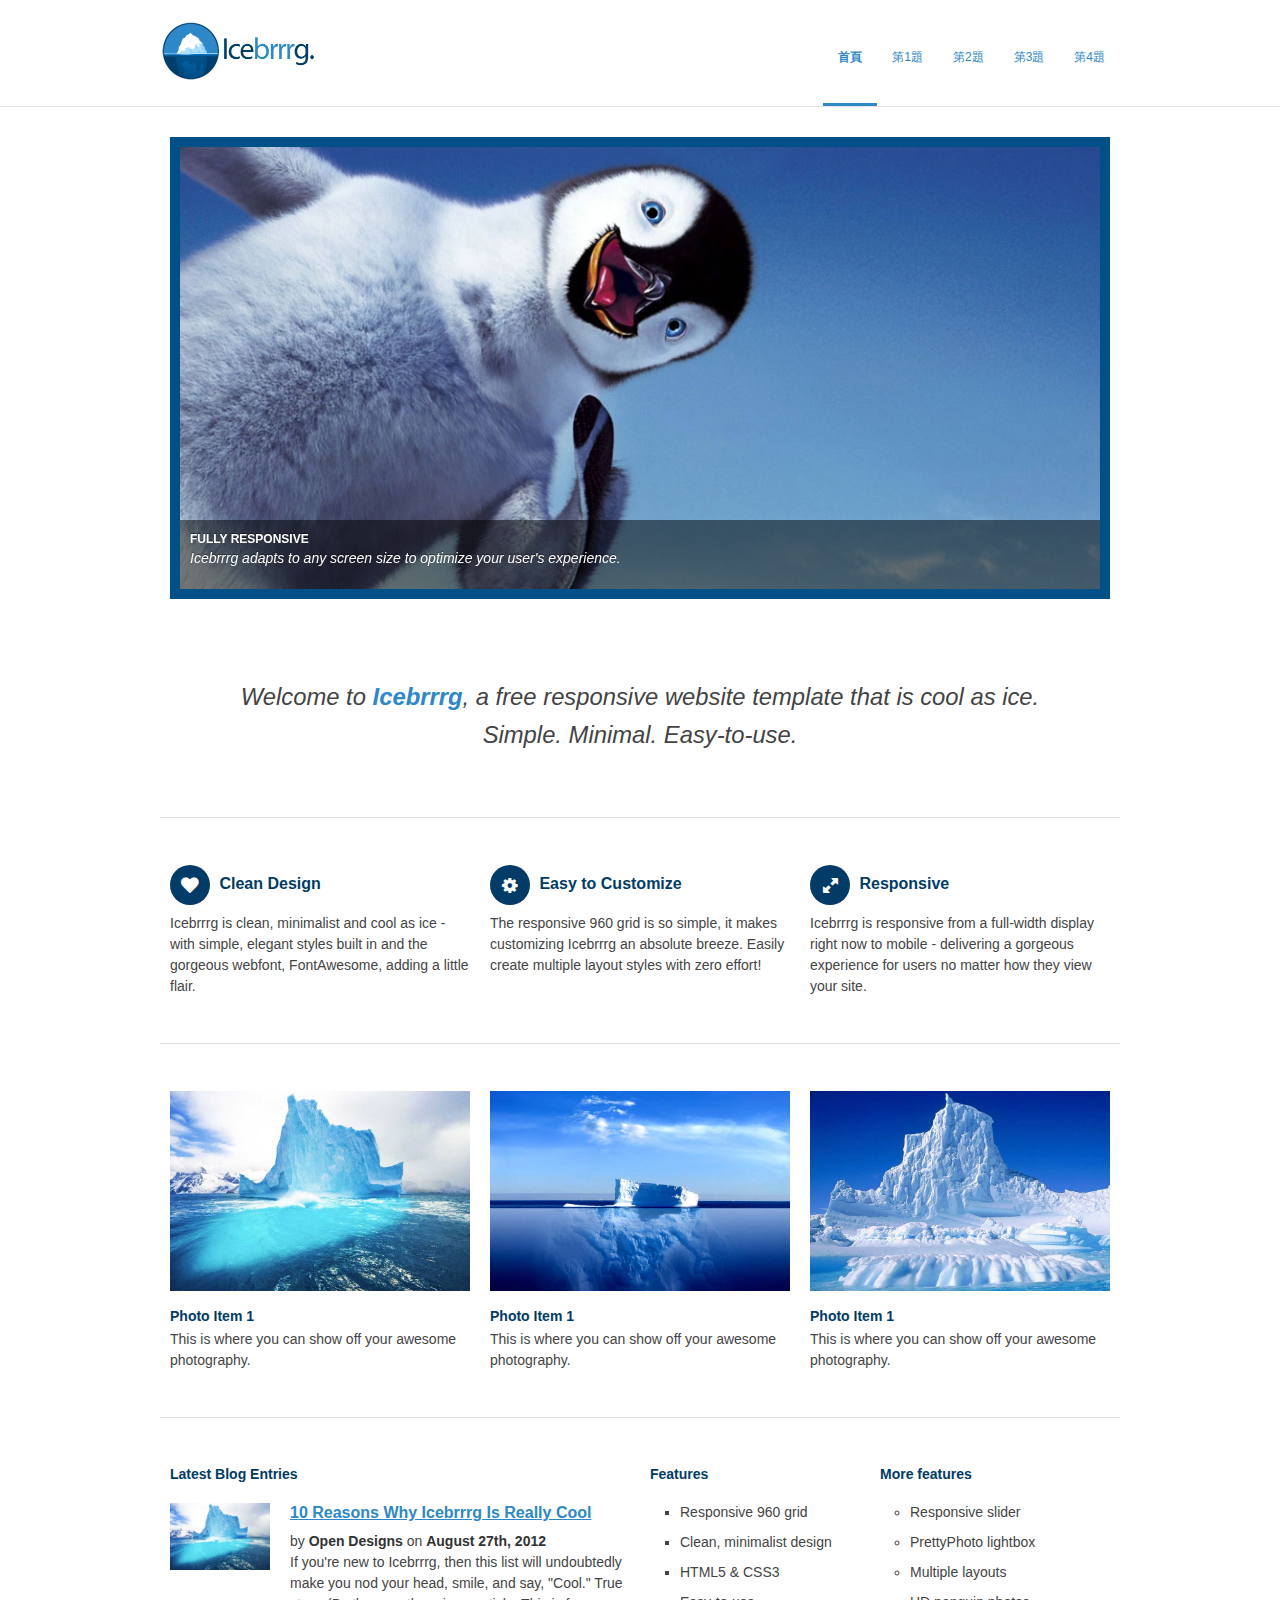
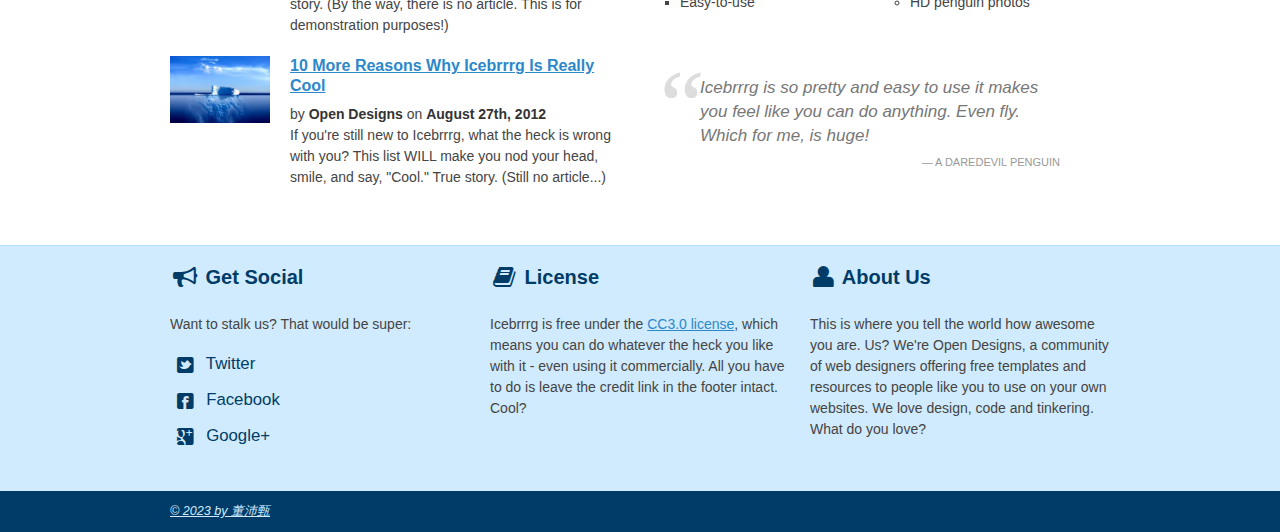
<file: index.html>
<!DOCTYPE html>
<!--[if lt IE 7 ]><html class="ie ie6" lang="en"> <![endif]-->
<!--[if IE 7 ]><html class="ie ie7" lang="en"> <![endif]-->
<!--[if IE 8 ]><html class="ie ie8" lang="en"> <![endif]-->
<!--[if (gte IE 9)|!(IE)]><!--><html lang="en"> <!--<![endif]-->
<head>

	<!-- Basic Page Needs
  ================================================== -->
	<meta charset="utf-8">
	<title>112570006 董沛甄</title>
	<meta name="description" content="">
	<meta name="author" content="">

	<!-- Mobile Specific Metas
  ================================================== -->
	<meta name="viewport" content="width=device-width, initial-scale=1, maximum-scale=1">

	<!-- CSS
  ================================================== -->
	<link rel="stylesheet" href="stylesheets/base.css">
	<link rel="stylesheet" href="stylesheets/skeleton.css">
	<link rel="stylesheet" href="stylesheets/layout.css">
    <link rel="stylesheet" href="stylesheets/flexslider.css">
    <link rel="stylesheet" href="stylesheets/prettyPhoto.css">
    
    <!-- CSS
  ================================================== -->
 	<script src="http://ajax.googleapis.com/ajax/libs/jquery/1.8.0/jquery.min.js"></script>
    <script src="js/jquery.flexslider-min.js"></script>
    <script src="js/scripts.js"></script>

	<!--[if lt IE 9]>
		<script src="http://html5shim.googlecode.com/svn/trunk/html5.js"></script>
	<![endif]-->

	<!-- Favicons
	================================================== -->
	<link rel="shortcut icon" href="images/favicon.ico">
	<link rel="apple-touch-icon" href="images/apple-touch-icon.png">
	<link rel="apple-touch-icon" sizes="72x72" href="images/apple-touch-icon-72x72.png">
	<link rel="apple-touch-icon" sizes="114x114" href="images/apple-touch-icon-114x114.png">

</head>
<body class="wrap">



	<!-- Primary Page Layout
	================================================== -->

	<header id="header" class="site-header" role="banner">
    <div id="header-inner" class="container sixteen columns over">
    <hgroup class="one-third column alpha">
    <h1 id="site-title" class="site-title">
    <a href="index.html" id="logo"><img src="images/icebrrrg-logo.png" alt="Icebrrrg logo" height="63" width="157" /></a>
    </h1>
    </hgroup>
    <nav id="main-nav" class="two thirds column omega">
    <ul id="main-nav-menu" class="nav-menu">
    <li id="menu-item-1" class="current">
    <a href="index.html">首頁</a>
    </li>
    <li id="menu-item-2">
    <a href="a1.html">第1題</a>
    </li>
    <li id="menu-item-3">
    <a href="a2.html">第2題</a>
    </li>
    <li id="menu-item-4">
    <a href="a3.html">第3題</a>
    </li>
    <li id="menu-item-5">
    <a href="a4.html">第4題</a>
    </li>

    </ul>
    </nav>
    </div>
    </header>

	<div class="container">
    
		<div class="sixteen columns">
        
        <div class="flex-container">
        <div class="flexslider">
  <ul class="slides">
    <li>
      <a href="#"><img src="images/penguin1.jpeg" alt="Random Penguin Photo" /></a>
      <div class="flex-caption">
				<h5><a href="#">Fully Responsive</a></h5>
		
				<p>Icebrrrg adapts to any screen size to optimize your user's experience.</p>		
	</div>
    </li>
    <li>
      <a href="#"><img src="images/penguin2.jpeg" alt="Random Penguin Photo" /></a>
      <div class="flex-caption" style="display:none;">
				<h5><a href="#">Multiple layouts</a></h5>
		
				<p>Easily create multiple different layouts with the simple grid setup - one column, two column, three column, more.</p>		
	</div>
    </li>
    <li>
      <a href="#"><img src="images/penguin3.jpeg" alt="Random Penguin Photo" /></a>
      <div class="flex-caption" style="display:none;">
				<h5><a href="#">Contact form</a></h5>
		
				<p>Not a developer? No problem. Icebrrrg comes complete with a PHP contact form ready to rock.</p>		
	</div>
    </li>
  </ul>
</div>

		


</div>

<div class="tagline">
      <p>Welcome to <strong>Icebrrrg</strong>, a free responsive website template that is cool as ice.<br />
        Simple. Minimal. Easy-to-use.
      </p>
        </div>

		</div><!-- container -->
        
        <hr>
        
        <section class="container">
        
		<div class="one-third column">
			<h3><i class="icon-heart rounded"></i> Clean Design</h3>
			<p>Icebrrrg is clean, minimalist and cool as ice - with simple, elegant styles built in and the gorgeous webfont, FontAwesome, adding a little flair.</p>
		</div>
		<div class="one-third column">
			<h3><i class="icon-cog rounded"></i> Easy to Customize</h3>
			<p>The responsive 960 grid is so simple, it makes customizing Icebrrrg an absolute breeze.  Easily create multiple layout styles with zero effort!</p>
		</div>
		<div class="one-third column">
			<h3><i class="icon-resize-full rounded"></i> Responsive</h3>
			<p>Icebrrrg is responsive from a full-width display right now to mobile - delivering a gorgeous experience for users no matter how they view your site.</p>
		</div>
        
        </section>
        
        <hr>
        
        <section class="container">
        
        <article id="photo-item-1" class="feature-column one-third column">
        <div class="featured-image img-wrapper">
        <a href="images/iceberg1.jpg" class="img-link" title="Photo Item 1">
        <img src="images/iceberg1.jpg" class="scale-with-grid" alt="Random Iceberg Photo">
        <div class="overlay zoom"></div>
        </a>
        </div>
        
        <h4><a href="#">Photo Item 1</a></h4>
        <p>This is where you can show off your awesome photography.</p>
        
        </article>
        
        <article id="photo-item-2" class="feature-column one-third column">
        <div class="featured-image img-wrapper">
        <a href="images/iceberg2.jpg" class="img-link" title="Photo Item 1">
        <img src="images/iceberg2.jpg" class="scale-with-grid" alt="Random Iceberg Photo">
        <div class="overlay zoom"></div>
        </a>
        </div>
        <h4><a href="#">Photo Item 1</a></h4>
        <p>This is where you can show off your awesome photography.</p>
        </article>
        
        <article id="photo-item-3" class="feature-column one-third column">
        <div class="featured-image img-wrapper">
        <a href="images/iceberg3.jpg" class="img-link" title="Photo Item 1">
        <img src="images/iceberg3.jpg" class="scale-with-grid" alt="Random Iceberg Photo">
        <div class="overlay zoom"></div>
        </a>
        </div>
        <h4><a href="#">Photo Item 1</a></h4>
        <p>This is where you can show off your awesome photography.</p>
        </article>
       
	</section><!-- container -->
    
     <hr>
     
     <section class="container recent-posts">
     
     <aside class="eight columns">
     <h4>Latest Blog Entries</h4>
     
     <article class="eight columns alpha">
     
     <div class="two columns alpha">
     <div class="featured-image img-wrapper">
     <img src="images/iceberg1.jpg" class="scale-with-grid thumb-link" alt="Another damn iceberg!">
     </div>
     </div>
     
     <div class="six columns omega">
     <header>
     <h3><a href="#">10 Reasons Why Icebrrrg Is Really Cool</a></h3>
     <div class="meta">
     <span class="post-date">by <strong>Open Designs</strong> on <strong>August 27th, 2012</strong></span>
     </div>
     </header>
     <p>If you're new to Icebrrrg, then this list will undoubtedly make you nod your head, smile, and say, "Cool."  True story.  (By the way, there is no article.  This is for demonstration purposes!)</p>
     </div>
     
     </article>
     
     </aside>
     
     <aside class="eight columns">
     <div class="four columns alpha">
     <h4>Features</h4>
     <ul class="square">
     <li>Responsive 960 grid</li>
     <li>Clean, minimalist design</li>
     <li>HTML5 & CSS3</li>
     <li>Easy-to-use</li>
     </ul>
     </div>
    
     <div class="four columns alpha">
     <h4>More features</h4>
     <ul class="circle">
     <li>Responsive slider</li>
     <li>PrettyPhoto lightbox</li>
     <li>Multiple layouts</li>
     <li>HD penguin photos</li>
     </ul>
     </div>
     </aside>
     
     <aside class="eight columns clear">
     
     <article class="eight columns alpha">
     
     <div class="two columns alpha">
     <div class="featured-image img-wrapper">
     <img src="images/iceberg2.jpg" class="scale-with-grid thumb-link" alt="Another damn iceberg!">
     </div>
     </div>
     
     <div class="six columns omega">
     <header>
     <h3><a href="#">10 More Reasons Why Icebrrrg Is Really Cool</a></h3>
     <div class="meta">
     <span class="post-date">by <strong>Open Designs</strong> on <strong>August 27th, 2012</strong></span>
     </div>
     </header>
     <p>If you're still new to Icebrrrg, what the heck is wrong with you? This list WILL make you nod your head, smile, and say, "Cool."  True story.  (Still no article...)</p>
     </div>
     
     </article>
     
     </aside>
     
     <aside class="eight columns">
     
     <blockquote class="testimonial">
     Icebrrrg is so pretty and easy to use it makes you feel like you can do anything.  Even fly.  Which for me, is huge!
     <cite>A Daredevil Penguin</cite>
     </blockquote>
     
     </aside>
     
     </section>
    
    </div>

<footer>

<div class="footer-inner container">


<div class="social footer-columns one-third column">
<h2><i class="icon-bullhorn icon-large"></i> Get Social</h2>
<p>Want to stalk us? That would be super:</p>
<ul>
<li><a href="http://www.twitter.com/opendesigns/"><i class="icon-twitter-sign icon-large"></i> Twitter</a></li>
<li><a href="http://www.facebook.com/opendesigns"><i class="icon-facebook-sign icon-large"></i> Facebook</a></li>
<li><a href="https://plus.google.com/b/110224753971231624818/110224753971231624818/posts"><i class="icon-google-plus-sign icon-large"></i> Google+</a></li>
</ul>
</div>

<div class="footer-columns one-third column">
<h2><i class="icon-book icon-large"></i> License</h2>
<p>Icebrrrg is free under the <a href="http://creativecommons.org/licenses/by/3/">CC3.0 license</a>, which means you can do whatever the heck you like with it - even using it commercially.  All you have to do is leave the credit link in the footer intact.  Cool?</p>

</div>

<div class="footer-columns one-third column">
<h2><i class="icon-user icon-large"></i> About Us</h2>
<p>This is where you tell the world how awesome you are.  Us?  We're Open Designs, a community of web designers offering free templates and resources to people like you to use on your own websites.  We love design, code and tinkering.  What do you love?</p>
</div>

</div>

<div id="footer-base">
<div class="container">
<div class="eight columns">
<a href="http://ccwntut.byethost15.com/hw3/">&copy; 2023 by 董沛甄</a> 
</div>


</div>
</div>

</footer>

<!-- End Document
================================================== -->

<script src="js/jquery.prettyPhoto.js"></script>
</body>
</html>
</file>
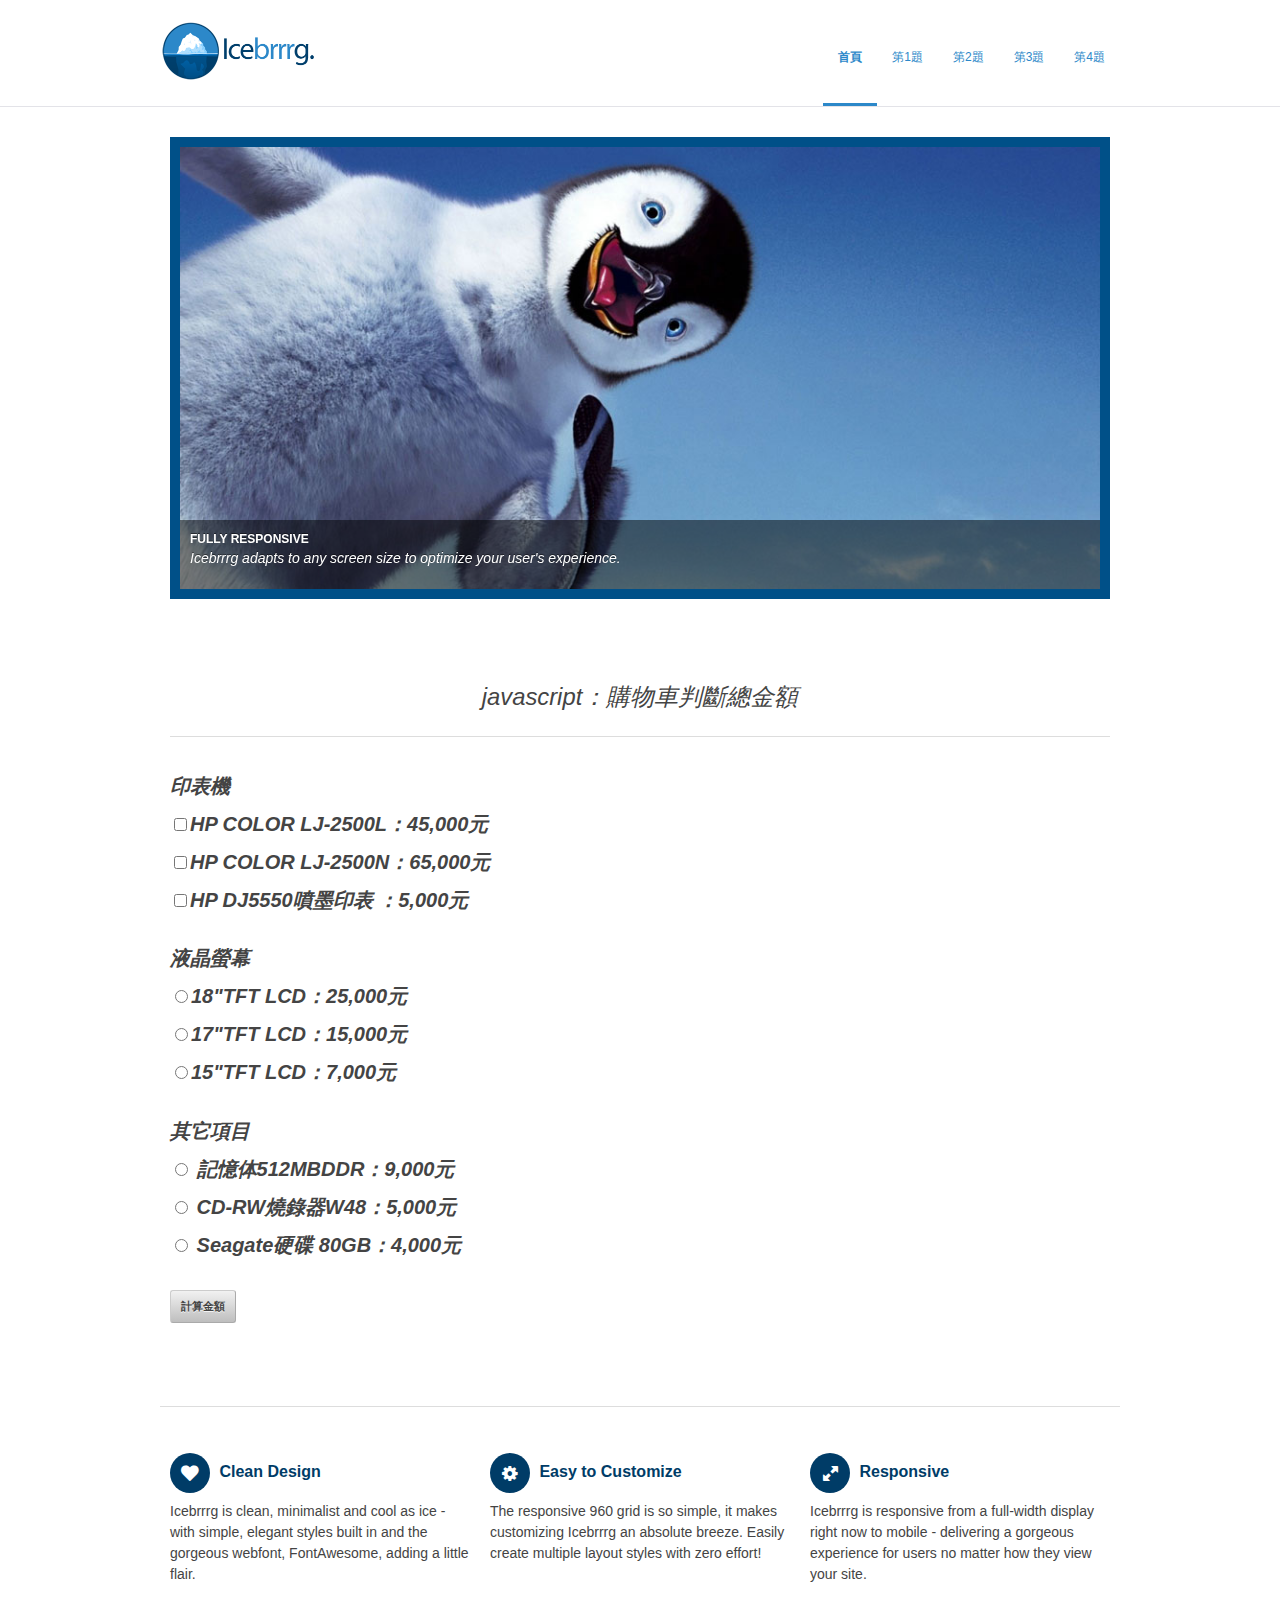
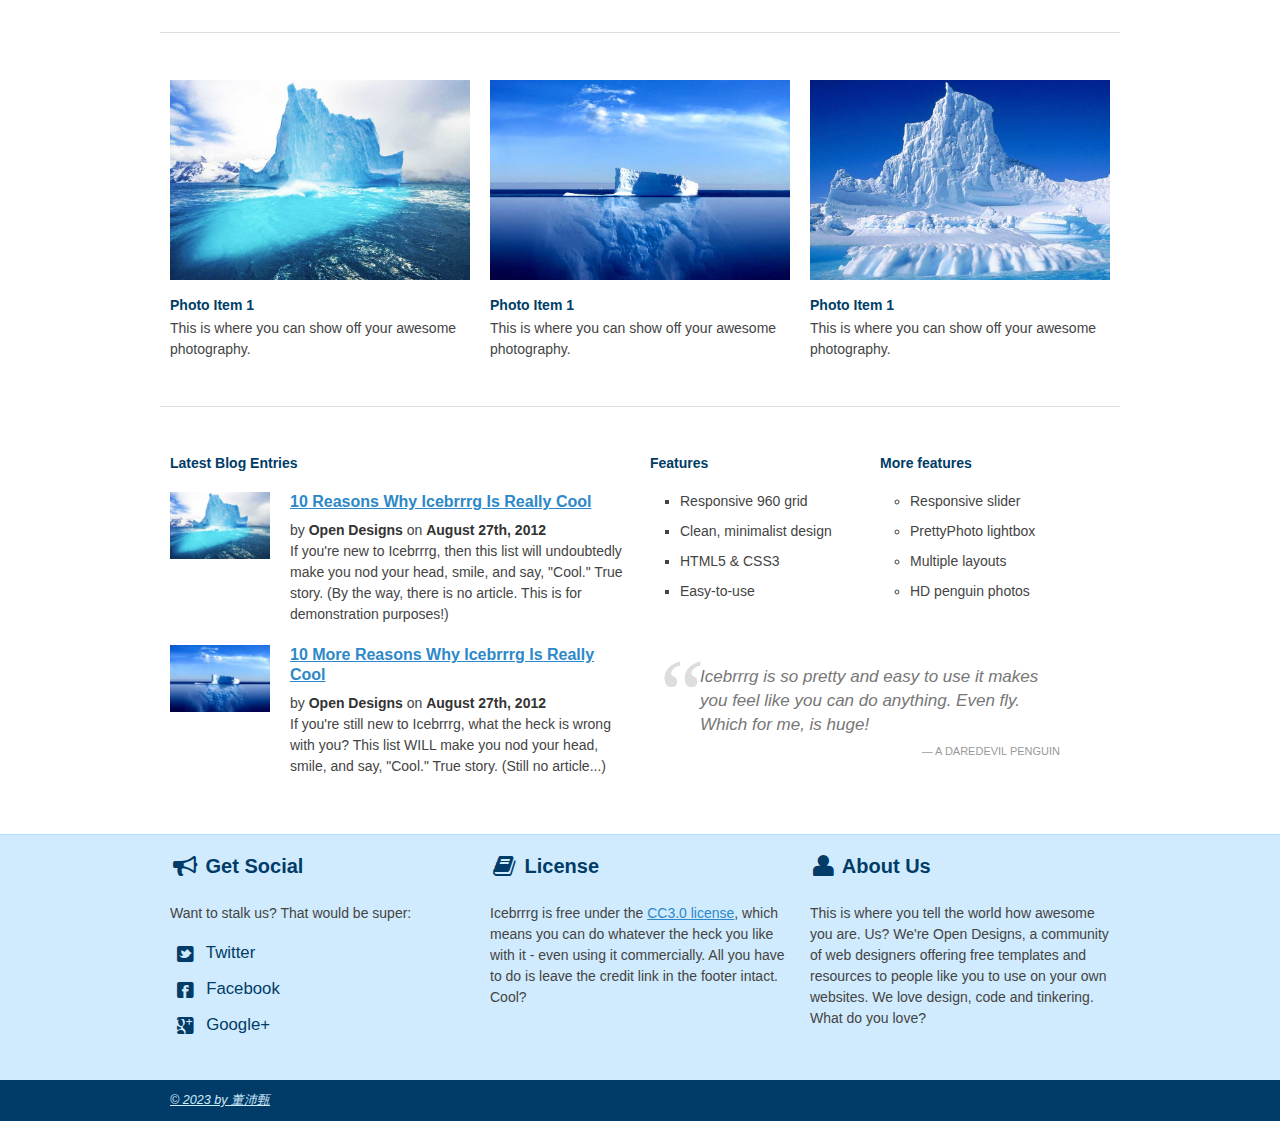
<file: a1.html>
<!DOCTYPE html>
<!--[if lt IE 7 ]><html class="ie ie6" lang="en"> <![endif]-->
<!--[if IE 7 ]><html class="ie ie7" lang="en"> <![endif]-->
<!--[if IE 8 ]><html class="ie ie8" lang="en"> <![endif]-->
<!--[if (gte IE 9)|!(IE)]><!--><html lang="en"> <!--<![endif]-->
<head>

	<!-- Basic Page Needs
  ================================================== -->
	<meta charset="utf-8">
	<title>112570006 董沛甄</title>
	<meta name="description" content="">
	<meta name="author" content="">

	<!-- Mobile Specific Metas
  ================================================== -->
	<meta name="viewport" content="width=device-width, initial-scale=1, maximum-scale=1">

	<!-- CSS
  ================================================== -->
	<link rel="stylesheet" href="stylesheets/base.css">
	<link rel="stylesheet" href="stylesheets/skeleton.css">
	<link rel="stylesheet" href="stylesheets/layout.css">
    <link rel="stylesheet" href="stylesheets/flexslider.css">
    <link rel="stylesheet" href="stylesheets/prettyPhoto.css">
    
    <!-- CSS
  ================================================== -->
 	<script src="http://ajax.googleapis.com/ajax/libs/jquery/1.8.0/jquery.min.js"></script>
    <script src="js/jquery.flexslider-min.js"></script>
    <script src="js/scripts.js"></script>

	<!--[if lt IE 9]>
		<script src="http://html5shim.googlecode.com/svn/trunk/html5.js"></script>
	<![endif]-->

	<!-- Favicons
	================================================== -->
	<link rel="shortcut icon" href="images/favicon.ico">
	<link rel="apple-touch-icon" href="images/apple-touch-icon.png">
	<link rel="apple-touch-icon" sizes="72x72" href="images/apple-touch-icon-72x72.png">
	<link rel="apple-touch-icon" sizes="114x114" href="images/apple-touch-icon-114x114.png">
  <link href="stylesheets/mystyle.css" rel="stylesheet"  >

  <script>
    function show()
    {
      money=0
      //印表機
      if(c1.checked==true)
      {
        money += 45000
      }

      if(c2.checked==true)
      {
        money += 65000
      }

      if(c3.checked==true)
      {
        money += 5000
      }
    
      //lcd
      if(r1.checked==true)
      {
        money += 25000
      }
      else if (r2.checked==true)
      {
        money += 15000
      }
      else if (r3.checked==true)
      {
        money += 7000
      }

      //other
      if(r4.checked==true)
      {
        money += 9000
      }
      else if (r5.checked==true)
      {
        money += 5000
      }
      else if (r6.checked==true)
      {
        money += 4000
      }
      //output
      alert( "總金額為" + money + "元")

    }
  </script>

</head>
<body class="wrap">



	<!-- Primary Page Layout
	================================================== -->

	<header id="header" class="site-header" role="banner">
    <div id="header-inner" class="container sixteen columns over">
    <hgroup class="one-third column alpha">
    <h1 id="site-title" class="site-title">
    <a href="index.html" id="logo"><img src="images/icebrrrg-logo.png" alt="Icebrrrg logo" height="63" width="157" /></a>
    </h1>
    </hgroup>
    <nav id="main-nav" class="two thirds column omega">
    <ul id="main-nav-menu" class="nav-menu">
    <li id="menu-item-1" class="current">
    <a href="index.html">首頁</a>
    </li>
    <li id="menu-item-2">
    <a href="a1.html">第1題</a>
    </li>
    <li id="menu-item-3">
    <a href="a2.html">第2題</a>
    </li>
    <li id="menu-item-4">
    <a href="a3.html">第3題</a>
    </li>
    <li id="menu-item-5">
    <a href="a4.html">第4題</a>
    </li>

    </ul>
    </nav>
    </div>
    </header>

	<div class="container">
    
		<div class="sixteen columns">
        
        <div class="flex-container">
        <div class="flexslider">
  <ul class="slides">
    <li>
      <a href="#"><img src="images/penguin1.jpeg" alt="Random Penguin Photo" /></a>
      <div class="flex-caption">
				<h5><a href="#">Fully Responsive</a></h5>
		
				<p>Icebrrrg adapts to any screen size to optimize your user's experience.</p>		
	</div>
    </li>
    <li>
      <a href="#"><img src="images/penguin2.jpeg" alt="Random Penguin Photo" /></a>
      <div class="flex-caption" style="display:none;">
				<h5><a href="#">Multiple layouts</a></h5>
		
				<p>Easily create multiple different layouts with the simple grid setup - one column, two column, three column, more.</p>		
	</div>
    </li>
    <li>
      <a href="#"><img src="images/penguin3.jpeg" alt="Random Penguin Photo" /></a>
      <div class="flex-caption" style="display:none;">
				<h5><a href="#">Contact form</a></h5>
		
				<p>Not a developer? No problem. Icebrrrg comes complete with a PHP contact form ready to rock.</p>		
	</div>
    </li>
  </ul>
</div>

		


</div>

<div class="tagline">
      <p>javascript：購物車判斷總金額
      </p>
      <hr>
      <p class="s1">
        印表機<br>
        <input id="c1" type="checkbox">HP COLOR LJ-2500L：45,000元<br>
        <input id="c2" type="checkbox">HP COLOR LJ-2500N：65,000元<br>
        <input id="c3" type="checkbox">HP DJ5550噴墨印表 ：5,000元
      </p>
      <p class="s1">
        液晶螢幕<br>
        <input id="r1" name="lcd" type="radio">18"TFT LCD：25,000元<br>
        <input id="r2" name="lcd" type="radio">17"TFT LCD：15,000元<br>
        <input id="r3" name="lcd" type="radio">15"TFT LCD：7,000元
      </p>
      <p class="s1">
        其它項目<br>
        <input id="r4" name="other" type="radio"> 記憶体512MBDDR：9,000元<br>
        <input id="r5" name="other" type="radio"> CD-RW燒錄器W48：5,000元<br>
        <input id="r6" name="other" type="radio">  Seagate硬碟 80GB：4,000元
      </p>
      <p class="s1">
        <input onclick="show()" type="button" value="計算金額" >
      </p>

        </div>

		</div><!-- container -->
        
        <hr>
        
        <section class="container">
        
		<div class="one-third column">
			<h3><i class="icon-heart rounded"></i> Clean Design</h3>
			<p>Icebrrrg is clean, minimalist and cool as ice - with simple, elegant styles built in and the gorgeous webfont, FontAwesome, adding a little flair.</p>
		</div>
		<div class="one-third column">
			<h3><i class="icon-cog rounded"></i> Easy to Customize</h3>
			<p>The responsive 960 grid is so simple, it makes customizing Icebrrrg an absolute breeze.  Easily create multiple layout styles with zero effort!</p>
		</div>
		<div class="one-third column">
			<h3><i class="icon-resize-full rounded"></i> Responsive</h3>
			<p>Icebrrrg is responsive from a full-width display right now to mobile - delivering a gorgeous experience for users no matter how they view your site.</p>
		</div>
        
        </section>
        
        <hr>
        
        <section class="container">
        
        <article id="photo-item-1" class="feature-column one-third column">
        <div class="featured-image img-wrapper">
        <a href="images/iceberg1.jpg" class="img-link" title="Photo Item 1">
        <img src="images/iceberg1.jpg" class="scale-with-grid" alt="Random Iceberg Photo">
        <div class="overlay zoom"></div>
        </a>
        </div>
        
        <h4><a href="#">Photo Item 1</a></h4>
        <p>This is where you can show off your awesome photography.</p>
        
        </article>
        
        <article id="photo-item-2" class="feature-column one-third column">
        <div class="featured-image img-wrapper">
        <a href="images/iceberg2.jpg" class="img-link" title="Photo Item 1">
        <img src="images/iceberg2.jpg" class="scale-with-grid" alt="Random Iceberg Photo">
        <div class="overlay zoom"></div>
        </a>
        </div>
        <h4><a href="#">Photo Item 1</a></h4>
        <p>This is where you can show off your awesome photography.</p>
        </article>
        
        <article id="photo-item-3" class="feature-column one-third column">
        <div class="featured-image img-wrapper">
        <a href="images/iceberg3.jpg" class="img-link" title="Photo Item 1">
        <img src="images/iceberg3.jpg" class="scale-with-grid" alt="Random Iceberg Photo">
        <div class="overlay zoom"></div>
        </a>
        </div>
        <h4><a href="#">Photo Item 1</a></h4>
        <p>This is where you can show off your awesome photography.</p>
        </article>
       
	</section><!-- container -->
    
     <hr>
     
     <section class="container recent-posts">
     
     <aside class="eight columns">
     <h4>Latest Blog Entries</h4>
     
     <article class="eight columns alpha">
     
     <div class="two columns alpha">
     <div class="featured-image img-wrapper">
     <img src="images/iceberg1.jpg" class="scale-with-grid thumb-link" alt="Another damn iceberg!">
     </div>
     </div>
     
     <div class="six columns omega">
     <header>
     <h3><a href="#">10 Reasons Why Icebrrrg Is Really Cool</a></h3>
     <div class="meta">
     <span class="post-date">by <strong>Open Designs</strong> on <strong>August 27th, 2012</strong></span>
     </div>
     </header>
     <p>If you're new to Icebrrrg, then this list will undoubtedly make you nod your head, smile, and say, "Cool."  True story.  (By the way, there is no article.  This is for demonstration purposes!)</p>
     </div>
     
     </article>
     
     </aside>
     
     <aside class="eight columns">
     <div class="four columns alpha">
     <h4>Features</h4>
     <ul class="square">
     <li>Responsive 960 grid</li>
     <li>Clean, minimalist design</li>
     <li>HTML5 & CSS3</li>
     <li>Easy-to-use</li>
     </ul>
     </div>
    
     <div class="four columns alpha">
     <h4>More features</h4>
     <ul class="circle">
     <li>Responsive slider</li>
     <li>PrettyPhoto lightbox</li>
     <li>Multiple layouts</li>
     <li>HD penguin photos</li>
     </ul>
     </div>
     </aside>
     
     <aside class="eight columns clear">
     
     <article class="eight columns alpha">
     
     <div class="two columns alpha">
     <div class="featured-image img-wrapper">
     <img src="images/iceberg2.jpg" class="scale-with-grid thumb-link" alt="Another damn iceberg!">
     </div>
     </div>
     
     <div class="six columns omega">
     <header>
     <h3><a href="#">10 More Reasons Why Icebrrrg Is Really Cool</a></h3>
     <div class="meta">
     <span class="post-date">by <strong>Open Designs</strong> on <strong>August 27th, 2012</strong></span>
     </div>
     </header>
     <p>If you're still new to Icebrrrg, what the heck is wrong with you? This list WILL make you nod your head, smile, and say, "Cool."  True story.  (Still no article...)</p>
     </div>
     
     </article>
     
     </aside>
     
     <aside class="eight columns">
     
     <blockquote class="testimonial">
     Icebrrrg is so pretty and easy to use it makes you feel like you can do anything.  Even fly.  Which for me, is huge!
     <cite>A Daredevil Penguin</cite>
     </blockquote>
     
     </aside>
     
     </section>
    
    </div>

<footer>

<div class="footer-inner container">


<div class="social footer-columns one-third column">
<h2><i class="icon-bullhorn icon-large"></i> Get Social</h2>
<p>Want to stalk us? That would be super:</p>
<ul>
<li><a href="http://www.twitter.com/opendesigns/"><i class="icon-twitter-sign icon-large"></i> Twitter</a></li>
<li><a href="http://www.facebook.com/opendesigns"><i class="icon-facebook-sign icon-large"></i> Facebook</a></li>
<li><a href="https://plus.google.com/b/110224753971231624818/110224753971231624818/posts"><i class="icon-google-plus-sign icon-large"></i> Google+</a></li>
</ul>
</div>

<div class="footer-columns one-third column">
<h2><i class="icon-book icon-large"></i> License</h2>
<p>Icebrrrg is free under the <a href="http://creativecommons.org/licenses/by/3/">CC3.0 license</a>, which means you can do whatever the heck you like with it - even using it commercially.  All you have to do is leave the credit link in the footer intact.  Cool?</p>

</div>

<div class="footer-columns one-third column">
<h2><i class="icon-user icon-large"></i> About Us</h2>
<p>This is where you tell the world how awesome you are.  Us?  We're Open Designs, a community of web designers offering free templates and resources to people like you to use on your own websites.  We love design, code and tinkering.  What do you love?</p>
</div>

</div>

<div id="footer-base">
<div class="container">
<div class="eight columns">
<a href="http://ccwntut.byethost15.com/hw3/">&copy; 2023 by 董沛甄</a> 
</div>


</div>
</div>

</footer>

<!-- End Document
================================================== -->

<script src="js/jquery.prettyPhoto.js"></script>
</body>
</html>
</file>
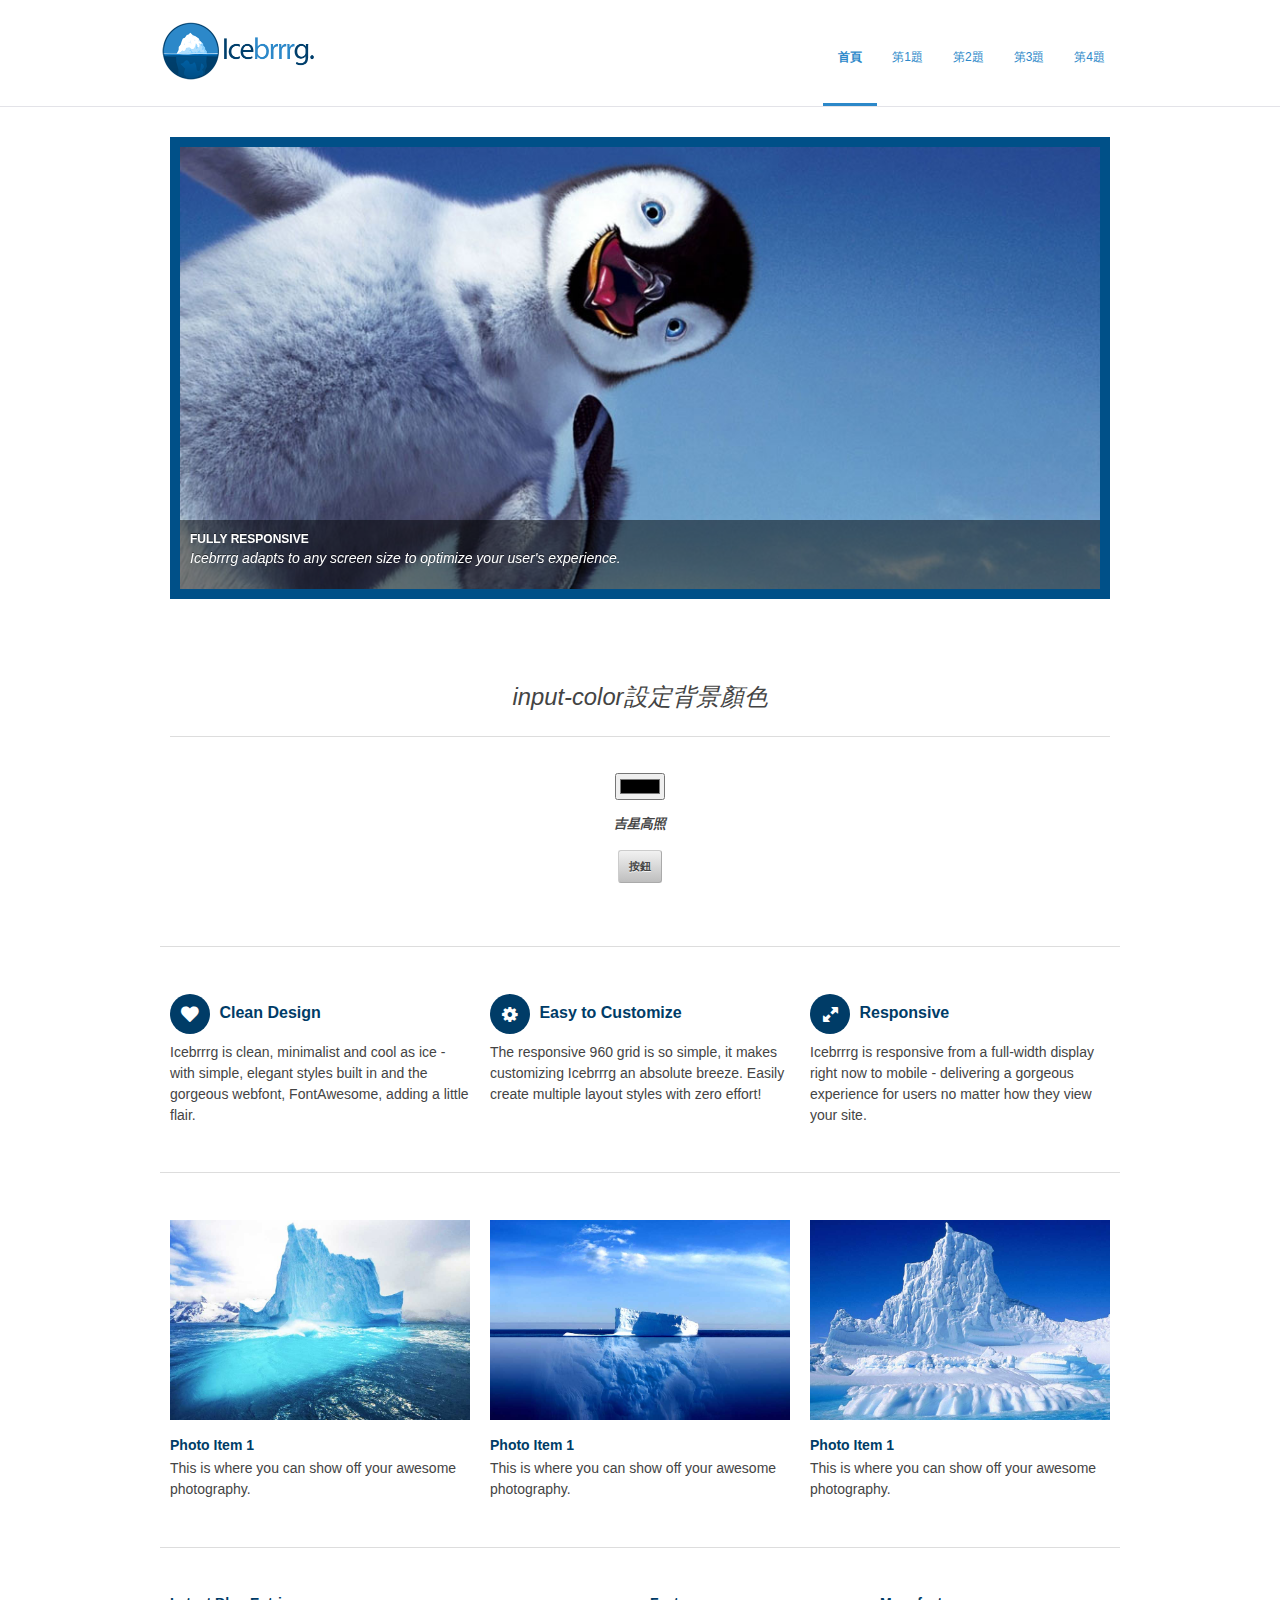
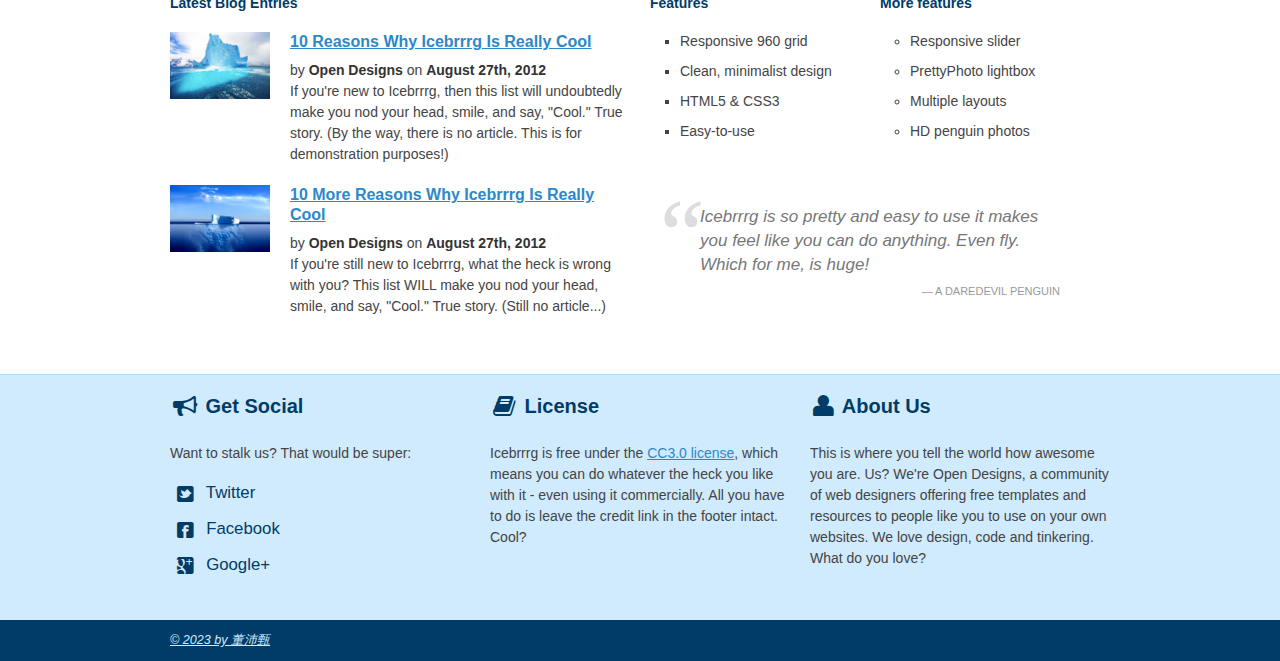
<file: a2.html>
<!DOCTYPE html>
<!--[if lt IE 7 ]><html class="ie ie6" lang="en"> <![endif]-->
<!--[if IE 7 ]><html class="ie ie7" lang="en"> <![endif]-->
<!--[if IE 8 ]><html class="ie ie8" lang="en"> <![endif]-->
<!--[if (gte IE 9)|!(IE)]><!--><html lang="en"> <!--<![endif]-->
<head>

	<!-- Basic Page Needs
  ================================================== -->
	<meta charset="utf-8">
	<title>112570006 董沛甄</title>
	<meta name="description" content="">
	<meta name="author" content="">

	<!-- Mobile Specific Metas
  ================================================== -->
	<meta name="viewport" content="width=device-width, initial-scale=1, maximum-scale=1">

	<!-- CSS
  ================================================== -->
	<link rel="stylesheet" href="stylesheets/base.css">
	<link rel="stylesheet" href="stylesheets/skeleton.css">
	<link rel="stylesheet" href="stylesheets/layout.css">
    <link rel="stylesheet" href="stylesheets/flexslider.css">
    <link rel="stylesheet" href="stylesheets/prettyPhoto.css">
    
    <!-- CSS
  ================================================== -->
 	<script src="http://ajax.googleapis.com/ajax/libs/jquery/1.8.0/jquery.min.js"></script>
    <script src="js/jquery.flexslider-min.js"></script>
    <script src="js/scripts.js"></script>

	<!--[if lt IE 9]>
		<script src="http://html5shim.googlecode.com/svn/trunk/html5.js"></script>
	<![endif]-->

	<!-- Favicons
	================================================== -->
	<link rel="shortcut icon" href="images/favicon.ico">
	<link rel="apple-touch-icon" href="images/apple-touch-icon.png">
	<link rel="apple-touch-icon" sizes="72x72" href="images/apple-touch-icon-72x72.png">
	<link rel="apple-touch-icon" sizes="114x114" href="images/apple-touch-icon-114x114.png">

<script>
  function show()
  {
    b1.style.backgroundColor = c1.value
    document.getElementById("t1").style.backgroundColor = c1.value
    
  }
</script>

</head>
<body class="wrap">



	<!-- Primary Page Layout
	================================================== -->

	<header id="header" class="site-header" role="banner">
    <div id="header-inner" class="container sixteen columns over">
    <hgroup class="one-third column alpha">
    <h1 id="site-title" class="site-title">
    <a href="index.html" id="logo"><img src="images/icebrrrg-logo.png" alt="Icebrrrg logo" height="63" width="157" /></a>
    </h1>
    </hgroup>
    <nav id="main-nav" class="two thirds column omega">
    <ul id="main-nav-menu" class="nav-menu">
    <li id="menu-item-1" class="current">
    <a href="index.html">首頁</a>
    </li>
    <li id="menu-item-2">
    <a href="a1.html">第1題</a>
    </li>
    <li id="menu-item-3">
    <a href="a2.html">第2題</a>
    </li>
    <li id="menu-item-4">
    <a href="a3.html">第3題</a>
    </li>
    <li id="menu-item-5">
    <a href="a4.html">第4題</a>
    </li>

    </ul>
    </nav>
    </div>
    </header>

	<div class="container">
    
		<div class="sixteen columns">
        
        <div class="flex-container">
        <div class="flexslider">
  <ul class="slides">
    <li>
      <a href="#"><img src="images/penguin1.jpeg" alt="Random Penguin Photo" /></a>
      <div class="flex-caption">
				<h5><a href="#">Fully Responsive</a></h5>
		
				<p>Icebrrrg adapts to any screen size to optimize your user's experience.</p>		
	</div>
    </li>
    <li>
      <a href="#"><img src="images/penguin2.jpeg" alt="Random Penguin Photo" /></a>
      <div class="flex-caption" style="display:none;">
				<h5><a href="#">Multiple layouts</a></h5>
		
				<p>Easily create multiple different layouts with the simple grid setup - one column, two column, three column, more.</p>		
	</div>
    </li>
    <li>
      <a href="#"><img src="images/penguin3.jpeg" alt="Random Penguin Photo" /></a>
      <div class="flex-caption" style="display:none;">
				<h5><a href="#">Contact form</a></h5>
		
				<p>Not a developer? No problem. Icebrrrg comes complete with a PHP contact form ready to rock.</p>		
	</div>
    </li>
  </ul>
</div>

		


</div>

<div class="tagline">
      <p>input-color設定背景顏色
      </p>
      <hr>
      <input id="c1" onchange="show()" type="color">
      <label id="t1">  吉星高照</label>
      <input id="b1" type="button" value="按鈕" >
        </div>

		</div><!-- container -->
        
        <hr>
        
        <section class="container">
        
		<div class="one-third column">
			<h3><i class="icon-heart rounded"></i> Clean Design</h3>
			<p>Icebrrrg is clean, minimalist and cool as ice - with simple, elegant styles built in and the gorgeous webfont, FontAwesome, adding a little flair.</p>
		</div>
		<div class="one-third column">
			<h3><i class="icon-cog rounded"></i> Easy to Customize</h3>
			<p>The responsive 960 grid is so simple, it makes customizing Icebrrrg an absolute breeze.  Easily create multiple layout styles with zero effort!</p>
		</div>
		<div class="one-third column">
			<h3><i class="icon-resize-full rounded"></i> Responsive</h3>
			<p>Icebrrrg is responsive from a full-width display right now to mobile - delivering a gorgeous experience for users no matter how they view your site.</p>
		</div>
        
        </section>
        
        <hr>
        
        <section class="container">
        
        <article id="photo-item-1" class="feature-column one-third column">
        <div class="featured-image img-wrapper">
        <a href="images/iceberg1.jpg" class="img-link" title="Photo Item 1">
        <img src="images/iceberg1.jpg" class="scale-with-grid" alt="Random Iceberg Photo">
        <div class="overlay zoom"></div>
        </a>
        </div>
        
        <h4><a href="#">Photo Item 1</a></h4>
        <p>This is where you can show off your awesome photography.</p>
        
        </article>
        
        <article id="photo-item-2" class="feature-column one-third column">
        <div class="featured-image img-wrapper">
        <a href="images/iceberg2.jpg" class="img-link" title="Photo Item 1">
        <img src="images/iceberg2.jpg" class="scale-with-grid" alt="Random Iceberg Photo">
        <div class="overlay zoom"></div>
        </a>
        </div>
        <h4><a href="#">Photo Item 1</a></h4>
        <p>This is where you can show off your awesome photography.</p>
        </article>
        
        <article id="photo-item-3" class="feature-column one-third column">
        <div class="featured-image img-wrapper">
        <a href="images/iceberg3.jpg" class="img-link" title="Photo Item 1">
        <img src="images/iceberg3.jpg" class="scale-with-grid" alt="Random Iceberg Photo">
        <div class="overlay zoom"></div>
        </a>
        </div>
        <h4><a href="#">Photo Item 1</a></h4>
        <p>This is where you can show off your awesome photography.</p>
        </article>
       
	</section><!-- container -->
    
     <hr>
     
     <section class="container recent-posts">
     
     <aside class="eight columns">
     <h4>Latest Blog Entries</h4>
     
     <article class="eight columns alpha">
     
     <div class="two columns alpha">
     <div class="featured-image img-wrapper">
     <img src="images/iceberg1.jpg" class="scale-with-grid thumb-link" alt="Another damn iceberg!">
     </div>
     </div>
     
     <div class="six columns omega">
     <header>
     <h3><a href="#">10 Reasons Why Icebrrrg Is Really Cool</a></h3>
     <div class="meta">
     <span class="post-date">by <strong>Open Designs</strong> on <strong>August 27th, 2012</strong></span>
     </div>
     </header>
     <p>If you're new to Icebrrrg, then this list will undoubtedly make you nod your head, smile, and say, "Cool."  True story.  (By the way, there is no article.  This is for demonstration purposes!)</p>
     </div>
     
     </article>
     
     </aside>
     
     <aside class="eight columns">
     <div class="four columns alpha">
     <h4>Features</h4>
     <ul class="square">
     <li>Responsive 960 grid</li>
     <li>Clean, minimalist design</li>
     <li>HTML5 & CSS3</li>
     <li>Easy-to-use</li>
     </ul>
     </div>
    
     <div class="four columns alpha">
     <h4>More features</h4>
     <ul class="circle">
     <li>Responsive slider</li>
     <li>PrettyPhoto lightbox</li>
     <li>Multiple layouts</li>
     <li>HD penguin photos</li>
     </ul>
     </div>
     </aside>
     
     <aside class="eight columns clear">
     
     <article class="eight columns alpha">
     
     <div class="two columns alpha">
     <div class="featured-image img-wrapper">
     <img src="images/iceberg2.jpg" class="scale-with-grid thumb-link" alt="Another damn iceberg!">
     </div>
     </div>
     
     <div class="six columns omega">
     <header>
     <h3><a href="#">10 More Reasons Why Icebrrrg Is Really Cool</a></h3>
     <div class="meta">
     <span class="post-date">by <strong>Open Designs</strong> on <strong>August 27th, 2012</strong></span>
     </div>
     </header>
     <p>If you're still new to Icebrrrg, what the heck is wrong with you? This list WILL make you nod your head, smile, and say, "Cool."  True story.  (Still no article...)</p>
     </div>
     
     </article>
     
     </aside>
     
     <aside class="eight columns">
     
     <blockquote class="testimonial">
     Icebrrrg is so pretty and easy to use it makes you feel like you can do anything.  Even fly.  Which for me, is huge!
     <cite>A Daredevil Penguin</cite>
     </blockquote>
     
     </aside>
     
     </section>
    
    </div>

<footer>

<div class="footer-inner container">


<div class="social footer-columns one-third column">
<h2><i class="icon-bullhorn icon-large"></i> Get Social</h2>
<p>Want to stalk us? That would be super:</p>
<ul>
<li><a href="http://www.twitter.com/opendesigns/"><i class="icon-twitter-sign icon-large"></i> Twitter</a></li>
<li><a href="http://www.facebook.com/opendesigns"><i class="icon-facebook-sign icon-large"></i> Facebook</a></li>
<li><a href="https://plus.google.com/b/110224753971231624818/110224753971231624818/posts"><i class="icon-google-plus-sign icon-large"></i> Google+</a></li>
</ul>
</div>

<div class="footer-columns one-third column">
<h2><i class="icon-book icon-large"></i> License</h2>
<p>Icebrrrg is free under the <a href="http://creativecommons.org/licenses/by/3/">CC3.0 license</a>, which means you can do whatever the heck you like with it - even using it commercially.  All you have to do is leave the credit link in the footer intact.  Cool?</p>

</div>

<div class="footer-columns one-third column">
<h2><i class="icon-user icon-large"></i> About Us</h2>
<p>This is where you tell the world how awesome you are.  Us?  We're Open Designs, a community of web designers offering free templates and resources to people like you to use on your own websites.  We love design, code and tinkering.  What do you love?</p>
</div>

</div>

<div id="footer-base">
<div class="container">
<div class="eight columns">
<a href="http://ccwntut.byethost15.com/hw3/">&copy; 2023 by 董沛甄</a> 
</div>


</div>
</div>

</footer>

<!-- End Document
================================================== -->

<script src="js/jquery.prettyPhoto.js"></script>
</body>
</html>
</file>
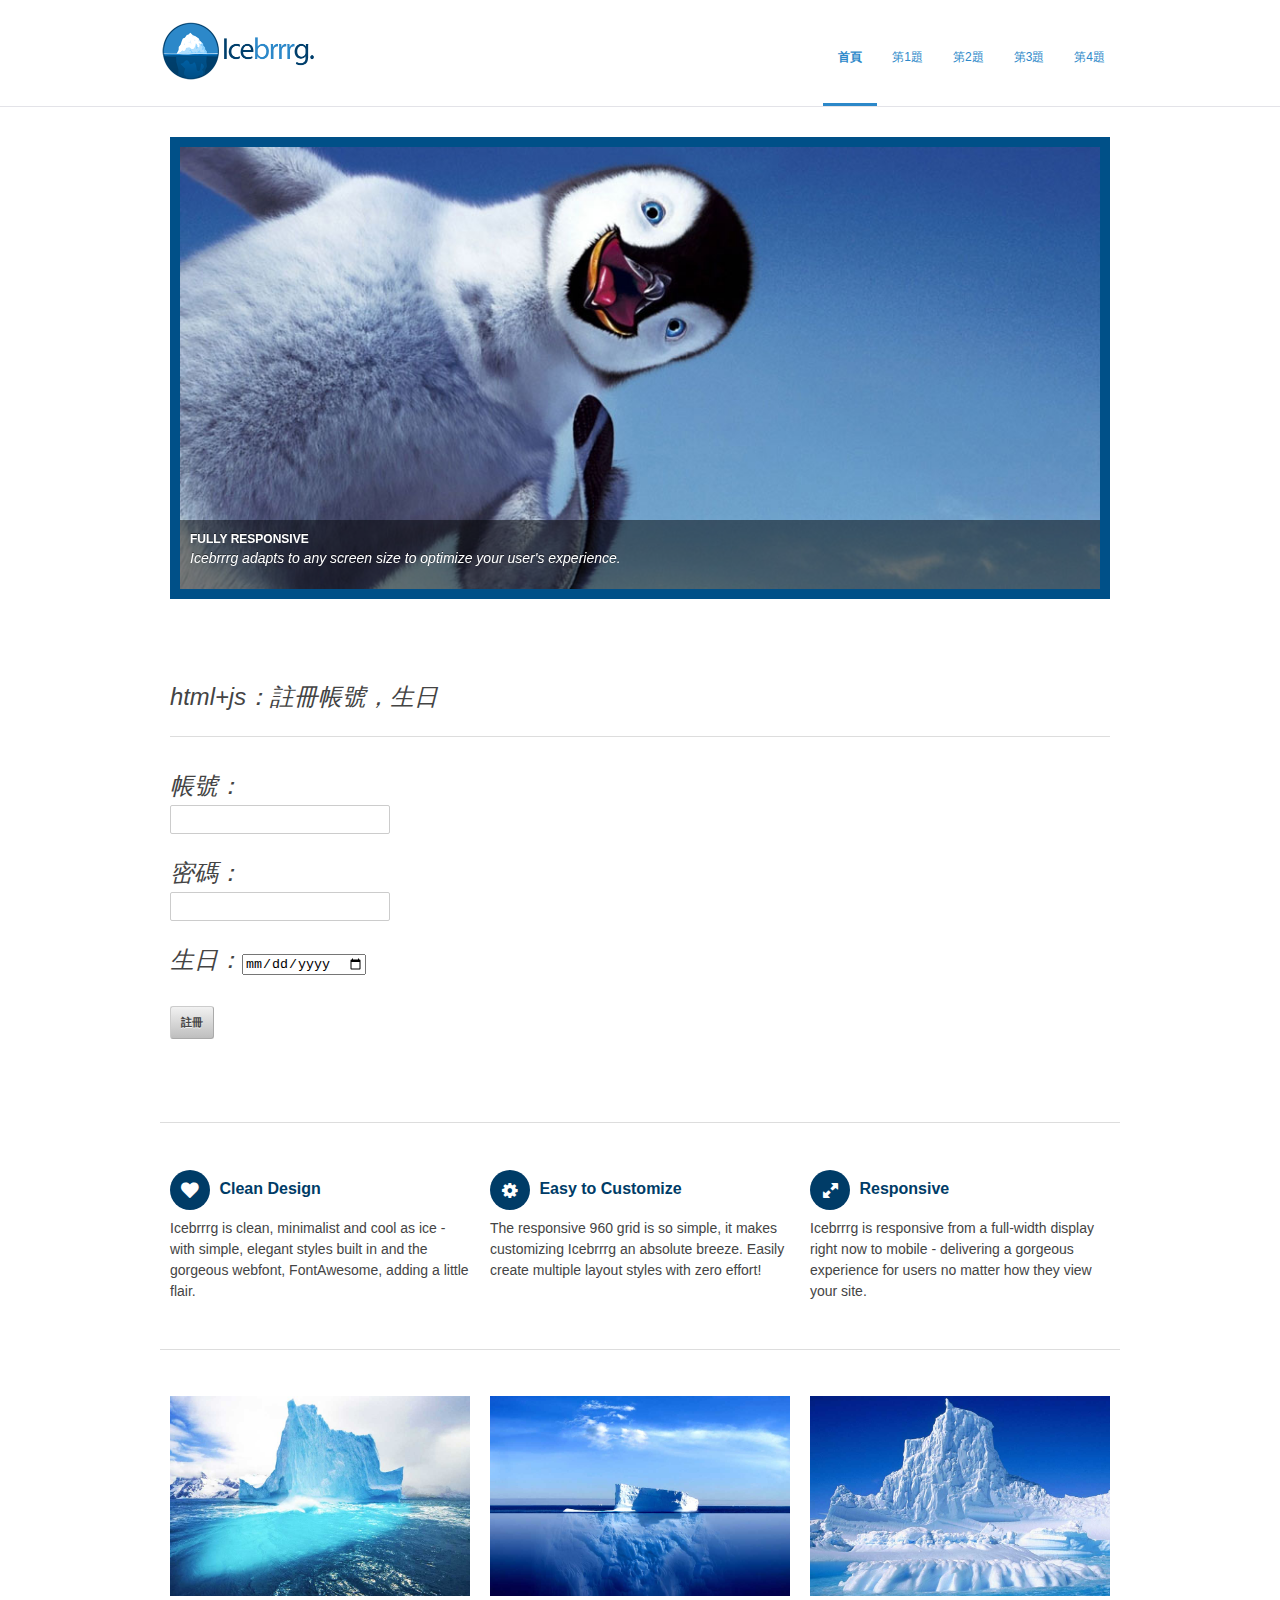
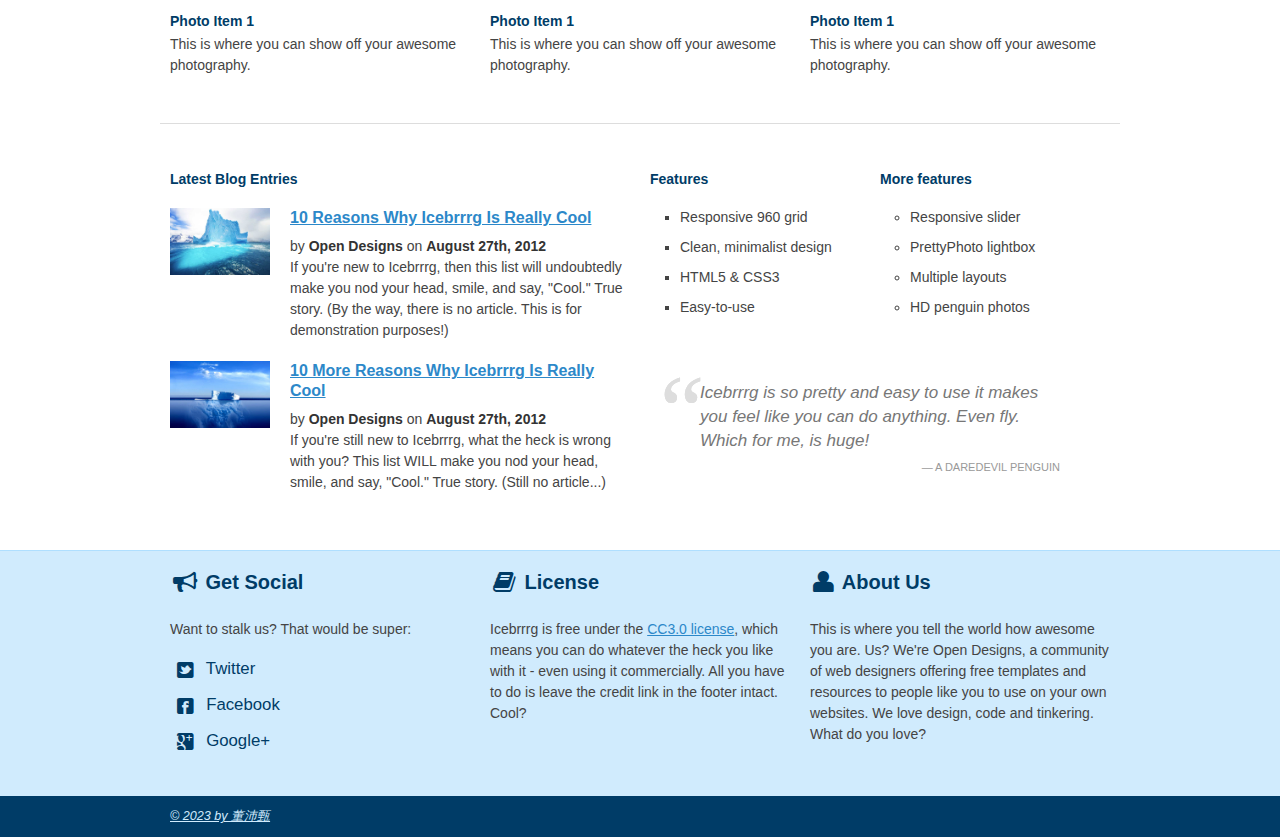
<file: a3.html>
<!DOCTYPE html>
<!--[if lt IE 7 ]><html class="ie ie6" lang="en"> <![endif]-->
<!--[if IE 7 ]><html class="ie ie7" lang="en"> <![endif]-->
<!--[if IE 8 ]><html class="ie ie8" lang="en"> <![endif]-->
<!--[if (gte IE 9)|!(IE)]><!--><html lang="en"> <!--<![endif]-->
<head>

	<!-- Basic Page Needs
  ================================================== -->
	<meta charset="utf-8">
	<title>112570006 董沛甄</title>
	<meta name="description" content="">
	<meta name="author" content="">

	<!-- Mobile Specific Metas
  ================================================== -->
	<meta name="viewport" content="width=device-width, initial-scale=1, maximum-scale=1">

	<!-- CSS
  ================================================== -->
	<link rel="stylesheet" href="stylesheets/base.css">
	<link rel="stylesheet" href="stylesheets/skeleton.css">
	<link rel="stylesheet" href="stylesheets/layout.css">
    <link rel="stylesheet" href="stylesheets/flexslider.css">
    <link rel="stylesheet" href="stylesheets/prettyPhoto.css">
    
    <!-- CSS
  ================================================== -->
 	<script src="http://ajax.googleapis.com/ajax/libs/jquery/1.8.0/jquery.min.js"></script>
    <script src="js/jquery.flexslider-min.js"></script>
    <script src="js/scripts.js"></script>

	<!--[if lt IE 9]>
		<script src="http://html5shim.googlecode.com/svn/trunk/html5.js"></script>
	<![endif]-->

	<!-- Favicons
	================================================== -->
	<link rel="shortcut icon" href="images/favicon.ico">
	<link rel="apple-touch-icon" href="images/apple-touch-icon.png">
	<link rel="apple-touch-icon" sizes="72x72" href="images/apple-touch-icon-72x72.png">
	<link rel="apple-touch-icon" sizes="114x114" href="images/apple-touch-icon-114x114.png">

<script>
  function show()
  {
    a1=t1.value
    a2=t2.value
    a3=t3.value
    document.getElementById("p1").innerHTML="你的帳號是" + a1 +"，你的密碼是" + a2 + "，你的生日是" + a3

  }
</script>

</head>
<body class="wrap">



	<!-- Primary Page Layout
	================================================== -->

	<header id="header" class="site-header" role="banner">
    <div id="header-inner" class="container sixteen columns over">
    <hgroup class="one-third column alpha">
    <h1 id="site-title" class="site-title">
    <a href="index.html" id="logo"><img src="images/icebrrrg-logo.png" alt="Icebrrrg logo" height="63" width="157" /></a>
    </h1>
    </hgroup>
    <nav id="main-nav" class="two thirds column omega">
    <ul id="main-nav-menu" class="nav-menu">
    <li id="menu-item-1" class="current">
    <a href="index.html">首頁</a>
    </li>
    <li id="menu-item-2">
    <a href="a1.html">第1題</a>
    </li>
    <li id="menu-item-3">
    <a href="a2.html">第2題</a>
    </li>
    <li id="menu-item-4">
    <a href="a3.html">第3題</a>
    </li>
    <li id="menu-item-5">
    <a href="a4.html">第4題</a>
    </li>

    </ul>
    </nav>
    </div>
    </header>

	<div class="container">
    
		<div class="sixteen columns">
        
        <div class="flex-container">
        <div class="flexslider">
  <ul class="slides">
    <li>
      <a href="#"><img src="images/penguin1.jpeg" alt="Random Penguin Photo" /></a>
      <div class="flex-caption">
				<h5><a href="#">Fully Responsive</a></h5>
		
				<p>Icebrrrg adapts to any screen size to optimize your user's experience.</p>		
	</div>
    </li>
    <li>
      <a href="#"><img src="images/penguin2.jpeg" alt="Random Penguin Photo" /></a>
      <div class="flex-caption" style="display:none;">
				<h5><a href="#">Multiple layouts</a></h5>
		
				<p>Easily create multiple different layouts with the simple grid setup - one column, two column, three column, more.</p>		
	</div>
    </li>
    <li>
      <a href="#"><img src="images/penguin3.jpeg" alt="Random Penguin Photo" /></a>
      <div class="flex-caption" style="display:none;">
				<h5><a href="#">Contact form</a></h5>
		
				<p>Not a developer? No problem. Icebrrrg comes complete with a PHP contact form ready to rock.</p>		
	</div>
    </li>
  </ul>
</div>

		


</div>

<div class="tagline" style="text-align:left ;">
      <p>html+js：註冊帳號，生日
      </p>
      <hr>
      <p>
        帳號：<input id="t1" type="text">
      </p>
      <p>
        密碼：<input id="t2" type="password">
      </p>
      <p>
        生日：<input id="t3" type="date">
      </p>
      <p>
       <input onclick="show()" type="button" value="註冊">
      </p>
      <p class="s1" id="p1"></p>

        </div>

		</div><!-- container -->
        
        <hr>
        
        <section class="container">
        
		<div class="one-third column">
			<h3><i class="icon-heart rounded"></i> Clean Design</h3>
			<p>Icebrrrg is clean, minimalist and cool as ice - with simple, elegant styles built in and the gorgeous webfont, FontAwesome, adding a little flair.</p>
		</div>
		<div class="one-third column">
			<h3><i class="icon-cog rounded"></i> Easy to Customize</h3>
			<p>The responsive 960 grid is so simple, it makes customizing Icebrrrg an absolute breeze.  Easily create multiple layout styles with zero effort!</p>
		</div>
		<div class="one-third column">
			<h3><i class="icon-resize-full rounded"></i> Responsive</h3>
			<p>Icebrrrg is responsive from a full-width display right now to mobile - delivering a gorgeous experience for users no matter how they view your site.</p>
		</div>
        
        </section>
        
        <hr>
        
        <section class="container">
        
        <article id="photo-item-1" class="feature-column one-third column">
        <div class="featured-image img-wrapper">
        <a href="images/iceberg1.jpg" class="img-link" title="Photo Item 1">
        <img src="images/iceberg1.jpg" class="scale-with-grid" alt="Random Iceberg Photo">
        <div class="overlay zoom"></div>
        </a>
        </div>
        
        <h4><a href="#">Photo Item 1</a></h4>
        <p>This is where you can show off your awesome photography.</p>
        
        </article>
        
        <article id="photo-item-2" class="feature-column one-third column">
        <div class="featured-image img-wrapper">
        <a href="images/iceberg2.jpg" class="img-link" title="Photo Item 1">
        <img src="images/iceberg2.jpg" class="scale-with-grid" alt="Random Iceberg Photo">
        <div class="overlay zoom"></div>
        </a>
        </div>
        <h4><a href="#">Photo Item 1</a></h4>
        <p>This is where you can show off your awesome photography.</p>
        </article>
        
        <article id="photo-item-3" class="feature-column one-third column">
        <div class="featured-image img-wrapper">
        <a href="images/iceberg3.jpg" class="img-link" title="Photo Item 1">
        <img src="images/iceberg3.jpg" class="scale-with-grid" alt="Random Iceberg Photo">
        <div class="overlay zoom"></div>
        </a>
        </div>
        <h4><a href="#">Photo Item 1</a></h4>
        <p>This is where you can show off your awesome photography.</p>
        </article>
       
	</section><!-- container -->
    
     <hr>
     
     <section class="container recent-posts">
     
     <aside class="eight columns">
     <h4>Latest Blog Entries</h4>
     
     <article class="eight columns alpha">
     
     <div class="two columns alpha">
     <div class="featured-image img-wrapper">
     <img src="images/iceberg1.jpg" class="scale-with-grid thumb-link" alt="Another damn iceberg!">
     </div>
     </div>
     
     <div class="six columns omega">
     <header>
     <h3><a href="#">10 Reasons Why Icebrrrg Is Really Cool</a></h3>
     <div class="meta">
     <span class="post-date">by <strong>Open Designs</strong> on <strong>August 27th, 2012</strong></span>
     </div>
     </header>
     <p>If you're new to Icebrrrg, then this list will undoubtedly make you nod your head, smile, and say, "Cool."  True story.  (By the way, there is no article.  This is for demonstration purposes!)</p>
     </div>
     
     </article>
     
     </aside>
     
     <aside class="eight columns">
     <div class="four columns alpha">
     <h4>Features</h4>
     <ul class="square">
     <li>Responsive 960 grid</li>
     <li>Clean, minimalist design</li>
     <li>HTML5 & CSS3</li>
     <li>Easy-to-use</li>
     </ul>
     </div>
    
     <div class="four columns alpha">
     <h4>More features</h4>
     <ul class="circle">
     <li>Responsive slider</li>
     <li>PrettyPhoto lightbox</li>
     <li>Multiple layouts</li>
     <li>HD penguin photos</li>
     </ul>
     </div>
     </aside>
     
     <aside class="eight columns clear">
     
     <article class="eight columns alpha">
     
     <div class="two columns alpha">
     <div class="featured-image img-wrapper">
     <img src="images/iceberg2.jpg" class="scale-with-grid thumb-link" alt="Another damn iceberg!">
     </div>
     </div>
     
     <div class="six columns omega">
     <header>
     <h3><a href="#">10 More Reasons Why Icebrrrg Is Really Cool</a></h3>
     <div class="meta">
     <span class="post-date">by <strong>Open Designs</strong> on <strong>August 27th, 2012</strong></span>
     </div>
     </header>
     <p>If you're still new to Icebrrrg, what the heck is wrong with you? This list WILL make you nod your head, smile, and say, "Cool."  True story.  (Still no article...)</p>
     </div>
     
     </article>
     
     </aside>
     
     <aside class="eight columns">
     
     <blockquote class="testimonial">
     Icebrrrg is so pretty and easy to use it makes you feel like you can do anything.  Even fly.  Which for me, is huge!
     <cite>A Daredevil Penguin</cite>
     </blockquote>
     
     </aside>
     
     </section>
    
    </div>

<footer>

<div class="footer-inner container">


<div class="social footer-columns one-third column">
<h2><i class="icon-bullhorn icon-large"></i> Get Social</h2>
<p>Want to stalk us? That would be super:</p>
<ul>
<li><a href="http://www.twitter.com/opendesigns/"><i class="icon-twitter-sign icon-large"></i> Twitter</a></li>
<li><a href="http://www.facebook.com/opendesigns"><i class="icon-facebook-sign icon-large"></i> Facebook</a></li>
<li><a href="https://plus.google.com/b/110224753971231624818/110224753971231624818/posts"><i class="icon-google-plus-sign icon-large"></i> Google+</a></li>
</ul>
</div>

<div class="footer-columns one-third column">
<h2><i class="icon-book icon-large"></i> License</h2>
<p>Icebrrrg is free under the <a href="http://creativecommons.org/licenses/by/3/">CC3.0 license</a>, which means you can do whatever the heck you like with it - even using it commercially.  All you have to do is leave the credit link in the footer intact.  Cool?</p>

</div>

<div class="footer-columns one-third column">
<h2><i class="icon-user icon-large"></i> About Us</h2>
<p>This is where you tell the world how awesome you are.  Us?  We're Open Designs, a community of web designers offering free templates and resources to people like you to use on your own websites.  We love design, code and tinkering.  What do you love?</p>
</div>

</div>

<div id="footer-base">
<div class="container">
<div class="eight columns">
<a href="http://ccwntut.byethost15.com/hw3/">&copy; 2023 by 董沛甄</a> 
</div>


</div>
</div>

</footer>

<!-- End Document
================================================== -->

<script src="js/jquery.prettyPhoto.js"></script>
</body>
</html>
</file>
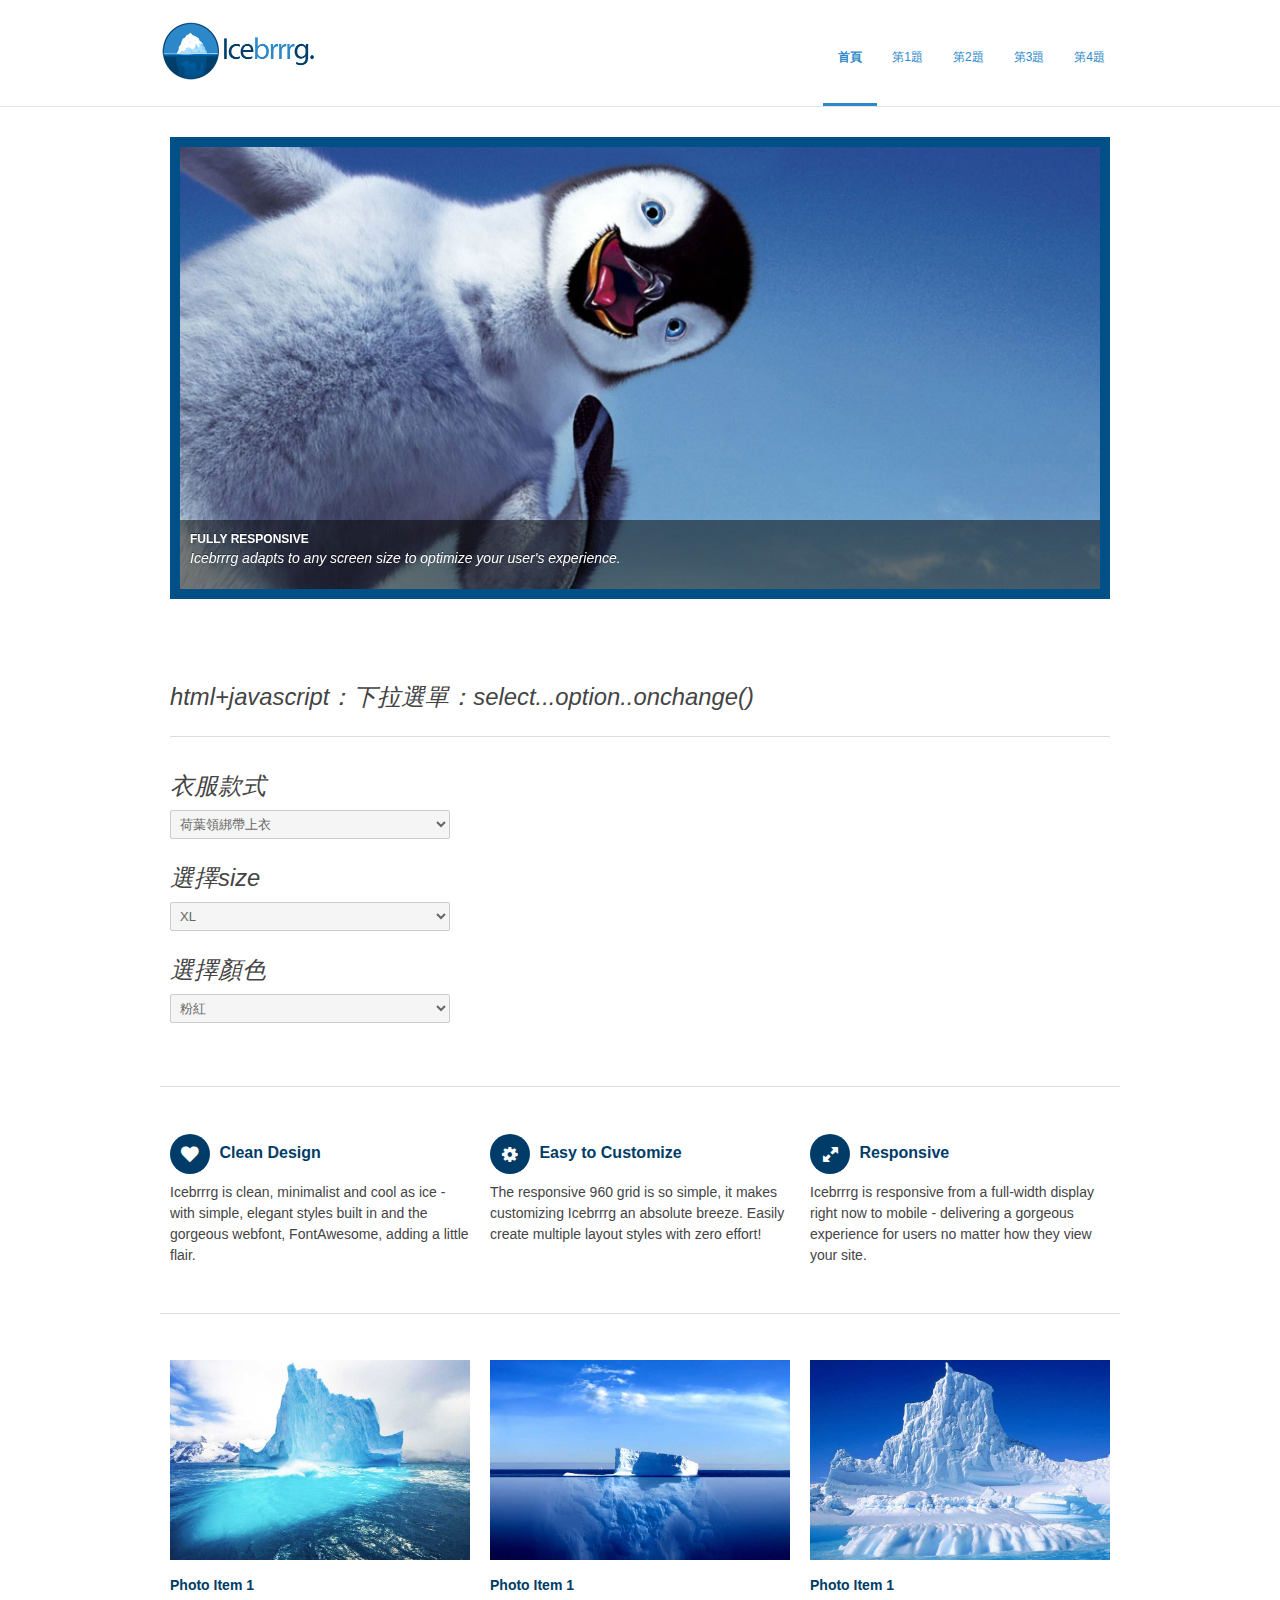
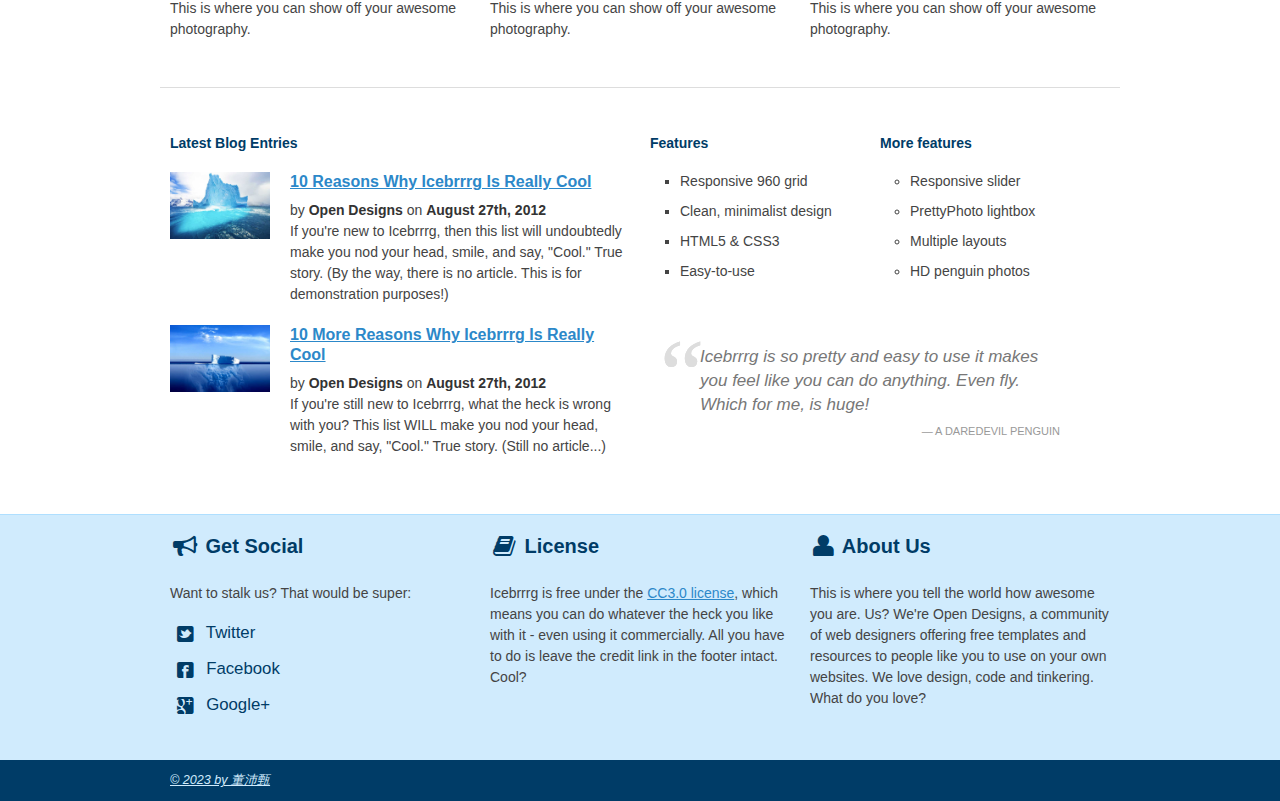
<file: a4.html>
<!DOCTYPE html>
<!--[if lt IE 7 ]><html class="ie ie6" lang="en"> <![endif]-->
<!--[if IE 7 ]><html class="ie ie7" lang="en"> <![endif]-->
<!--[if IE 8 ]><html class="ie ie8" lang="en"> <![endif]-->
<!--[if (gte IE 9)|!(IE)]><!--><html lang="en"> <!--<![endif]-->
<head>

	<!-- Basic Page Needs
  ================================================== -->
	<meta charset="utf-8">
	<title>112570006 董沛甄</title>
	<meta name="description" content="">
	<meta name="author" content="">

	<!-- Mobile Specific Metas
  ================================================== -->
	<meta name="viewport" content="width=device-width, initial-scale=1, maximum-scale=1">

	<!-- CSS
  ================================================== -->
	<link rel="stylesheet" href="stylesheets/base.css">
	<link rel="stylesheet" href="stylesheets/skeleton.css">
	<link rel="stylesheet" href="stylesheets/layout.css">
    <link rel="stylesheet" href="stylesheets/flexslider.css">
    <link rel="stylesheet" href="stylesheets/prettyPhoto.css">
    
    <!-- CSS
  ================================================== -->
 	<script src="http://ajax.googleapis.com/ajax/libs/jquery/1.8.0/jquery.min.js"></script>
    <script src="js/jquery.flexslider-min.js"></script>
    <script src="js/scripts.js"></script>

	<!--[if lt IE 9]>
		<script src="http://html5shim.googlecode.com/svn/trunk/html5.js"></script>
	<![endif]-->

	<!-- Favicons
	================================================== -->
	<link rel="shortcut icon" href="images/favicon.ico">
	<link rel="apple-touch-icon" href="images/apple-touch-icon.png">
	<link rel="apple-touch-icon" sizes="72x72" href="images/apple-touch-icon-72x72.png">
	<link rel="apple-touch-icon" sizes="114x114" href="images/apple-touch-icon-114x114.png">

<script>
  function show()
  {
    document.getElementById("p1").innerHTML="你選擇的衣服是：" + y1.value + "，" + y2.value + "，" + y3.value

  }
</script>

</head>
<body class="wrap">



	<!-- Primary Page Layout
	================================================== -->

	<header id="header" class="site-header" role="banner">
    <div id="header-inner" class="container sixteen columns over">
    <hgroup class="one-third column alpha">
    <h1 id="site-title" class="site-title">
    <a href="index.html" id="logo"><img src="images/icebrrrg-logo.png" alt="Icebrrrg logo" height="63" width="157" /></a>
    </h1>
    </hgroup>
    <nav id="main-nav" class="two thirds column omega">
    <ul id="main-nav-menu" class="nav-menu">
    <li id="menu-item-1" class="current">
    <a href="index.html">首頁</a>
    </li>
    <li id="menu-item-2">
    <a href="a1.html">第1題</a>
    </li>
    <li id="menu-item-3">
    <a href="a2.html">第2題</a>
    </li>
    <li id="menu-item-4">
    <a href="a3.html">第3題</a>
    </li>
    <li id="menu-item-5">
    <a href="a4.html">第4題</a>
    </li>

    </ul>
    </nav>
    </div>
    </header>

	<div class="container">
    
		<div class="sixteen columns">
        
        <div class="flex-container">
        <div class="flexslider">
  <ul class="slides">
    <li>
      <a href="#"><img src="images/penguin1.jpeg" alt="Random Penguin Photo" /></a>
      <div class="flex-caption">
				<h5><a href="#">Fully Responsive</a></h5>
		
				<p>Icebrrrg adapts to any screen size to optimize your user's experience.</p>		
	</div>
    </li>
    <li>
      <a href="#"><img src="images/penguin2.jpeg" alt="Random Penguin Photo" /></a>
      <div class="flex-caption" style="display:none;">
				<h5><a href="#">Multiple layouts</a></h5>
		
				<p>Easily create multiple different layouts with the simple grid setup - one column, two column, three column, more.</p>		
	</div>
    </li>
    <li>
      <a href="#"><img src="images/penguin3.jpeg" alt="Random Penguin Photo" /></a>
      <div class="flex-caption" style="display:none;">
				<h5><a href="#">Contact form</a></h5>
		
				<p>Not a developer? No problem. Icebrrrg comes complete with a PHP contact form ready to rock.</p>		
	</div>
    </li>
  </ul>
</div>

		


</div>

<div style="text-align: left;" class="tagline">
      <p>html+javascript：下拉選單：select...option..onchange()
      </p>
      <hr>
      <p class="s1">
        衣服款式
        <select id="y1" class="s1" onchange="show()">
          <option>荷葉領綁帶上衣</option>
          <option>棉麻條紋長版襯衫</option>
          <option>快乾棉圓領T恤</option>
          <option>純棉蝴蝶結短褲</option>
        </select>
      </p>
      <p class="s1">
        選擇size
        <select id="y2" class="s1" onchange="show()">
          <option>XL</option>
          <option>L</option>
          <option>M</option>
          <option>S</option>
        </select>
      </p>
      <p class="s1">
        選擇顏色
        <select id="y3" class="s1" onchange="show()">
          <option>粉紅</option>
          <option>水藍</option>
          <option>灰紫</option>
          <option>灰粉</option>
        </select>
      </p>

<p id="p1">

</p>
      


      



        </div>

		</div><!-- container -->
        
        <hr>
        
        <section class="container">
        
		<div class="one-third column">
			<h3><i class="icon-heart rounded"></i> Clean Design</h3>
			<p>Icebrrrg is clean, minimalist and cool as ice - with simple, elegant styles built in and the gorgeous webfont, FontAwesome, adding a little flair.</p>
		</div>
		<div class="one-third column">
			<h3><i class="icon-cog rounded"></i> Easy to Customize</h3>
			<p>The responsive 960 grid is so simple, it makes customizing Icebrrrg an absolute breeze.  Easily create multiple layout styles with zero effort!</p>
		</div>
		<div class="one-third column">
			<h3><i class="icon-resize-full rounded"></i> Responsive</h3>
			<p>Icebrrrg is responsive from a full-width display right now to mobile - delivering a gorgeous experience for users no matter how they view your site.</p>
		</div>
        
        </section>
        
        <hr>
        
        <section class="container">
        
        <article id="photo-item-1" class="feature-column one-third column">
        <div class="featured-image img-wrapper">
        <a href="images/iceberg1.jpg" class="img-link" title="Photo Item 1">
        <img src="images/iceberg1.jpg" class="scale-with-grid" alt="Random Iceberg Photo">
        <div class="overlay zoom"></div>
        </a>
        </div>
        
        <h4><a href="#">Photo Item 1</a></h4>
        <p>This is where you can show off your awesome photography.</p>
        
        </article>
        
        <article id="photo-item-2" class="feature-column one-third column">
        <div class="featured-image img-wrapper">
        <a href="images/iceberg2.jpg" class="img-link" title="Photo Item 1">
        <img src="images/iceberg2.jpg" class="scale-with-grid" alt="Random Iceberg Photo">
        <div class="overlay zoom"></div>
        </a>
        </div>
        <h4><a href="#">Photo Item 1</a></h4>
        <p>This is where you can show off your awesome photography.</p>
        </article>
        
        <article id="photo-item-3" class="feature-column one-third column">
        <div class="featured-image img-wrapper">
        <a href="images/iceberg3.jpg" class="img-link" title="Photo Item 1">
        <img src="images/iceberg3.jpg" class="scale-with-grid" alt="Random Iceberg Photo">
        <div class="overlay zoom"></div>
        </a>
        </div>
        <h4><a href="#">Photo Item 1</a></h4>
        <p>This is where you can show off your awesome photography.</p>
        </article>
       
	</section><!-- container -->
    
     <hr>
     
     <section class="container recent-posts">
     
     <aside class="eight columns">
     <h4>Latest Blog Entries</h4>
     
     <article class="eight columns alpha">
     
     <div class="two columns alpha">
     <div class="featured-image img-wrapper">
     <img src="images/iceberg1.jpg" class="scale-with-grid thumb-link" alt="Another damn iceberg!">
     </div>
     </div>
     
     <div class="six columns omega">
     <header>
     <h3><a href="#">10 Reasons Why Icebrrrg Is Really Cool</a></h3>
     <div class="meta">
     <span class="post-date">by <strong>Open Designs</strong> on <strong>August 27th, 2012</strong></span>
     </div>
     </header>
     <p>If you're new to Icebrrrg, then this list will undoubtedly make you nod your head, smile, and say, "Cool."  True story.  (By the way, there is no article.  This is for demonstration purposes!)</p>
     </div>
     
     </article>
     
     </aside>
     
     <aside class="eight columns">
     <div class="four columns alpha">
     <h4>Features</h4>
     <ul class="square">
     <li>Responsive 960 grid</li>
     <li>Clean, minimalist design</li>
     <li>HTML5 & CSS3</li>
     <li>Easy-to-use</li>
     </ul>
     </div>
    
     <div class="four columns alpha">
     <h4>More features</h4>
     <ul class="circle">
     <li>Responsive slider</li>
     <li>PrettyPhoto lightbox</li>
     <li>Multiple layouts</li>
     <li>HD penguin photos</li>
     </ul>
     </div>
     </aside>
     
     <aside class="eight columns clear">
     
     <article class="eight columns alpha">
     
     <div class="two columns alpha">
     <div class="featured-image img-wrapper">
     <img src="images/iceberg2.jpg" class="scale-with-grid thumb-link" alt="Another damn iceberg!">
     </div>
     </div>
     
     <div class="six columns omega">
     <header>
     <h3><a href="#">10 More Reasons Why Icebrrrg Is Really Cool</a></h3>
     <div class="meta">
     <span class="post-date">by <strong>Open Designs</strong> on <strong>August 27th, 2012</strong></span>
     </div>
     </header>
     <p>If you're still new to Icebrrrg, what the heck is wrong with you? This list WILL make you nod your head, smile, and say, "Cool."  True story.  (Still no article...)</p>
     </div>
     
     </article>
     
     </aside>
     
     <aside class="eight columns">
     
     <blockquote class="testimonial">
     Icebrrrg is so pretty and easy to use it makes you feel like you can do anything.  Even fly.  Which for me, is huge!
     <cite>A Daredevil Penguin</cite>
     </blockquote>
     
     </aside>
     
     </section>
    
    </div>

<footer>

<div class="footer-inner container">


<div class="social footer-columns one-third column">
<h2><i class="icon-bullhorn icon-large"></i> Get Social</h2>
<p>Want to stalk us? That would be super:</p>
<ul>
<li><a href="http://www.twitter.com/opendesigns/"><i class="icon-twitter-sign icon-large"></i> Twitter</a></li>
<li><a href="http://www.facebook.com/opendesigns"><i class="icon-facebook-sign icon-large"></i> Facebook</a></li>
<li><a href="https://plus.google.com/b/110224753971231624818/110224753971231624818/posts"><i class="icon-google-plus-sign icon-large"></i> Google+</a></li>
</ul>
</div>

<div class="footer-columns one-third column">
<h2><i class="icon-book icon-large"></i> License</h2>
<p>Icebrrrg is free under the <a href="http://creativecommons.org/licenses/by/3/">CC3.0 license</a>, which means you can do whatever the heck you like with it - even using it commercially.  All you have to do is leave the credit link in the footer intact.  Cool?</p>

</div>

<div class="footer-columns one-third column">
<h2><i class="icon-user icon-large"></i> About Us</h2>
<p>This is where you tell the world how awesome you are.  Us?  We're Open Designs, a community of web designers offering free templates and resources to people like you to use on your own websites.  We love design, code and tinkering.  What do you love?</p>
</div>

</div>

<div id="footer-base">
<div class="container">
<div class="eight columns">
<a href="http://ccwntut.byethost15.com/hw3/">&copy; 2023 by 董沛甄</a> 
</div>


</div>
</div>

</footer>

<!-- End Document
================================================== -->

<script src="js/jquery.prettyPhoto.js"></script>
</body>
</html>
</file>
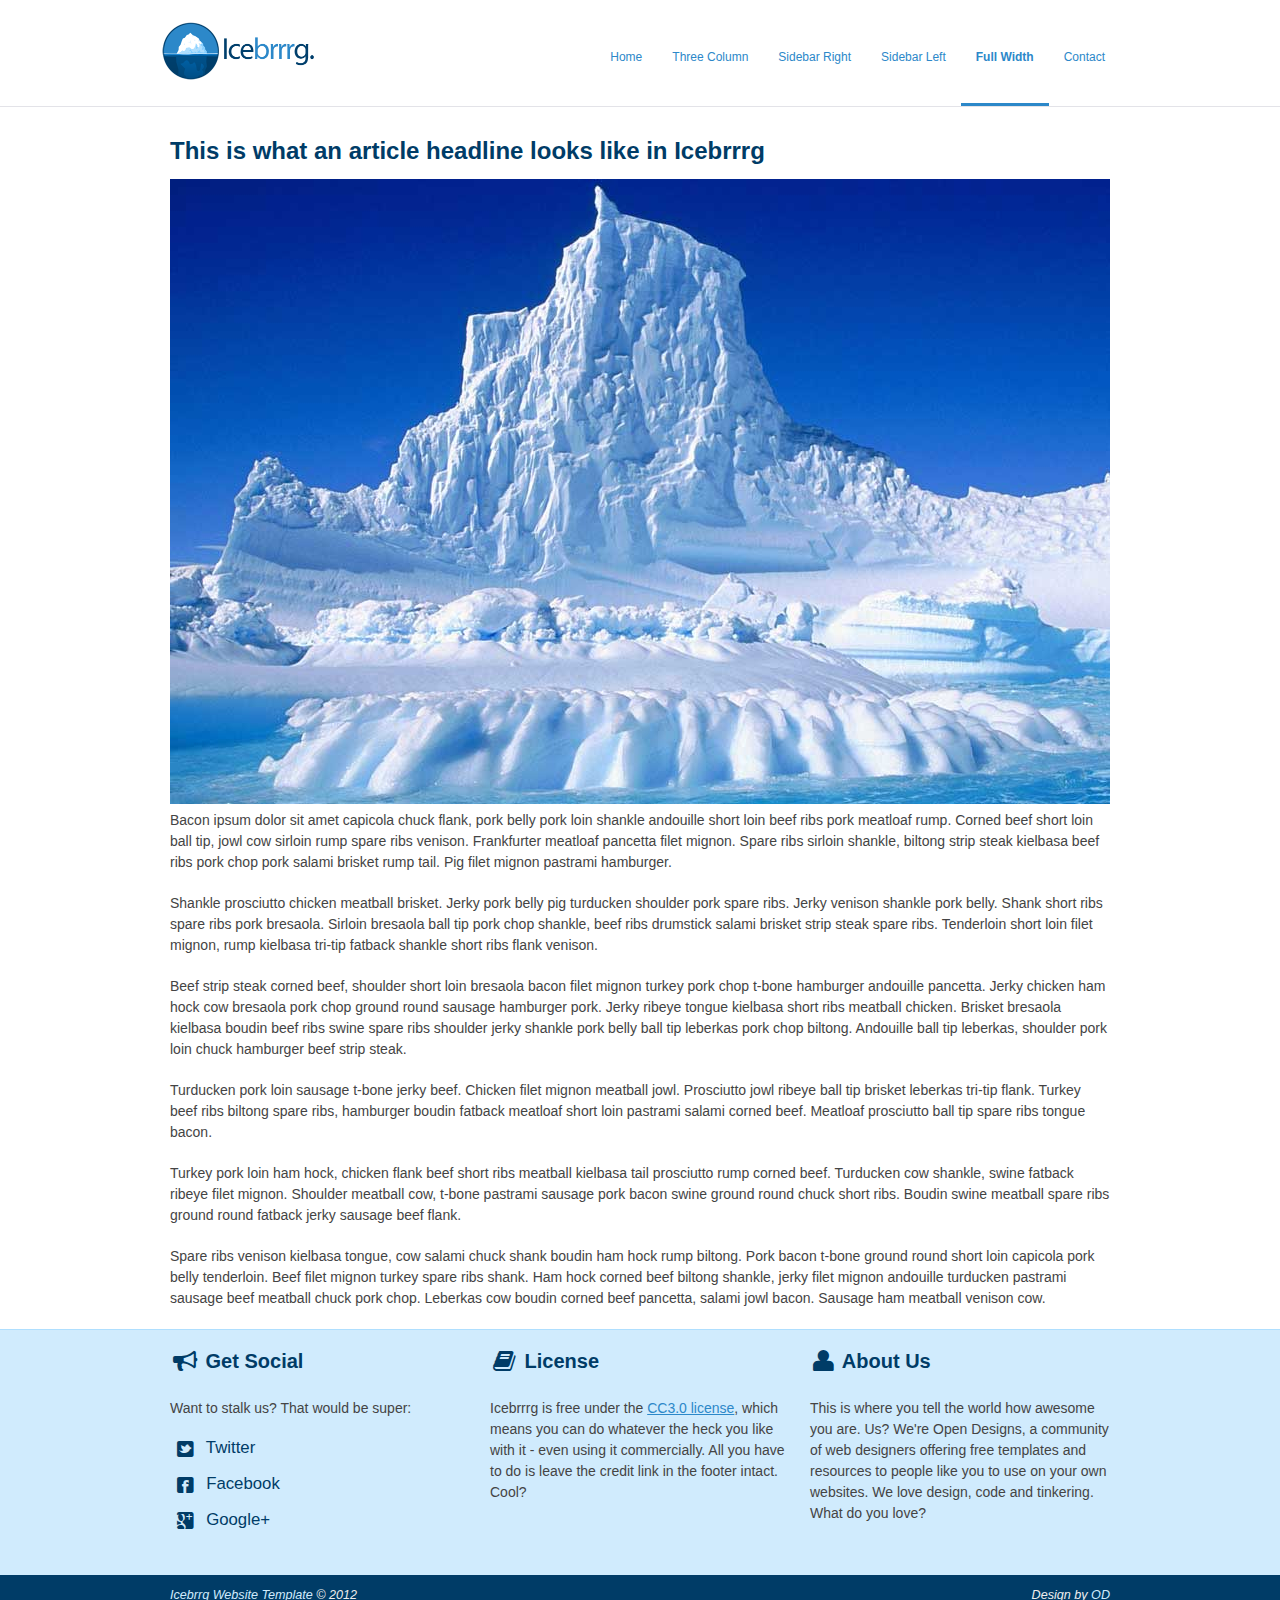
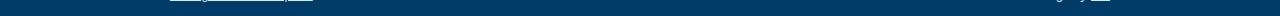
<file: full-width.html>
<!DOCTYPE html>
<!--[if lt IE 7 ]><html class="ie ie6" lang="en"> <![endif]-->
<!--[if IE 7 ]><html class="ie ie7" lang="en"> <![endif]-->
<!--[if IE 8 ]><html class="ie ie8" lang="en"> <![endif]-->
<!--[if (gte IE 9)|!(IE)]><!--><html lang="en"> <!--<![endif]-->
<head>

	<!-- Basic Page Needs
  ================================================== -->
	<meta charset="utf-8">
	<title>A Full-Width Page Layout | Icebrrrg by OD</title>
	<meta name="description" content="">
	<meta name="author" content="">

	<!-- Mobile Specific Metas
  ================================================== -->
	<meta name="viewport" content="width=device-width, initial-scale=1, maximum-scale=1">

	<!-- CSS
  ================================================== -->
	<link rel="stylesheet" href="stylesheets/base.css">
	<link rel="stylesheet" href="stylesheets/skeleton.css">
	<link rel="stylesheet" href="stylesheets/layout.css">
    <link rel="stylesheet" href="stylesheets/flexslider.css">
    <link rel="stylesheet" href="stylesheets/prettyPhoto.css">
    
    <!-- CSS
  ================================================== -->
 	<script src="http://ajax.googleapis.com/ajax/libs/jquery/1.8.0/jquery.min.js"></script>
    <script src="js/jquery.flexslider-min.js"></script>
    <script src="js/scripts.js"></script>

	<!--[if lt IE 9]>
		<script src="http://html5shim.googlecode.com/svn/trunk/html5.js"></script>
	<![endif]-->

	<!-- Favicons
	================================================== -->
	<link rel="shortcut icon" href="images/favicon.ico">
	<link rel="apple-touch-icon" href="images/apple-touch-icon.png">
	<link rel="apple-touch-icon" sizes="72x72" href="images/apple-touch-icon-72x72.png">
	<link rel="apple-touch-icon" sizes="114x114" href="images/apple-touch-icon-114x114.png">

</head>
<body>



	<!-- Primary Page Layout
	================================================== -->

	<header id="header" class="site-header" role="banner">
    <div id="header-inner" class="container sixteen columns over">
    <hgroup class="one-third column alpha">
    <h1 id="site-title" class="site-title">
    <a href="index.html" id="logo"><img src="images/icebrrrg-logo.png" alt="Icebrrrg logo" height="63" width="157" /></a>
    </h1>
    </hgroup>
    <nav id="main-nav" class="two thirds column omega">
    <ul id="main-nav-menu" class="nav-menu">
    <li id="menu-item-1">
    <a href="index.html">Home</a>
    </li>
    <li id="menu-item-2">
    <a href="three-column.html">Three Column</a>
    </li>
    <li id="menu-item-3">
    <a href="sidebar-right.html">Sidebar Right</a>
    </li>
    <li id="menu-item-4">
    <a href="sidebar-left.html">Sidebar Left</a>
    </li>
    <li id="menu-item-5" class="current">
    <a href="full-width.html">Full Width</a>
    </li>
    <li id="menu-item-6">
    <a href="contact.html">Contact</a>
    </li>
    </ul>
    </nav>
    </div>
    </header>

	<div class="container">
    
        <article class="sixteen columns main-content">
        <h1>This is what an article headline looks like in Icebrrrg</h1>
        
        <img src="images/iceberg3.jpg" class="scale-with-grid">
        
        <p>Bacon ipsum dolor sit amet capicola chuck flank, pork belly pork loin shankle andouille short loin beef ribs pork meatloaf rump. Corned beef short loin ball tip, jowl cow sirloin rump spare ribs venison. Frankfurter meatloaf pancetta filet mignon. Spare ribs sirloin shankle, biltong strip steak kielbasa beef ribs pork chop pork salami brisket rump tail. Pig filet mignon pastrami hamburger.</p>

<p>Shankle prosciutto chicken meatball brisket. Jerky pork belly pig turducken shoulder pork spare ribs. Jerky venison shankle pork belly. Shank short ribs spare ribs pork bresaola. Sirloin bresaola ball tip pork chop shankle, beef ribs drumstick salami brisket strip steak spare ribs. Tenderloin short loin filet mignon, rump kielbasa tri-tip fatback shankle short ribs flank venison.</p>

<p>Beef strip steak corned beef, shoulder short loin bresaola bacon filet mignon turkey pork chop t-bone hamburger andouille pancetta. Jerky chicken ham hock cow bresaola pork chop ground round sausage hamburger pork. Jerky ribeye tongue kielbasa short ribs meatball chicken. Brisket bresaola kielbasa boudin beef ribs swine spare ribs shoulder jerky shankle pork belly ball tip leberkas pork chop biltong. Andouille ball tip leberkas, shoulder pork loin chuck hamburger beef strip steak.</p>

<p>Turducken pork loin sausage t-bone jerky beef. Chicken filet mignon meatball jowl. Prosciutto jowl ribeye ball tip brisket leberkas tri-tip flank. Turkey beef ribs biltong spare ribs, hamburger boudin fatback meatloaf short loin pastrami salami corned beef. Meatloaf prosciutto ball tip spare ribs tongue bacon.</p>

<p>Turkey pork loin ham hock, chicken flank beef short ribs meatball kielbasa tail prosciutto rump corned beef. Turducken cow shankle, swine fatback ribeye filet mignon. Shoulder meatball cow, t-bone pastrami sausage pork bacon swine ground round chuck short ribs. Boudin swine meatball spare ribs ground round fatback jerky sausage beef flank.</p>

<p>Spare ribs venison kielbasa tongue, cow salami chuck shank boudin ham hock rump biltong. Pork bacon t-bone ground round short loin capicola pork belly tenderloin. Beef filet mignon turkey spare ribs shank. Ham hock corned beef biltong shankle, jerky filet mignon andouille turducken pastrami sausage beef meatball chuck pork chop. Leberkas cow boudin corned beef pancetta, salami jowl bacon. Sausage ham meatball venison cow.</p>

      
        </article>
        <!-- End main Content -->
      
    
    </div>

<footer>

<div class="footer-inner container">


<div class="social footer-columns one-third column">
<h2><i class="icon-bullhorn icon-large"></i> Get Social</h2>
<p>Want to stalk us? That would be super:</p>
<ul>
<li><a href="http://www.twitter.com/opendesigns/"><i class="icon-twitter-sign icon-large"></i> Twitter</a></li>
<li><a href="http://www.facebook.com/opendesigns"><i class="icon-facebook-sign icon-large"></i> Facebook</a></li>
<li><a href="https://plus.google.com/b/110224753971231624818/110224753971231624818/posts"><i class="icon-google-plus-sign icon-large"></i> Google+</a></li>
</ul>
</div>

<div class="footer-columns one-third column">
<h2><i class="icon-book icon-large"></i> License</h2>
<p>Icebrrrg is free under the <a href="http://creativecommons.org/licenses/by/3/">CC3.0 license</a>, which means you can do whatever the heck you like with it - even using it commercially.  All you have to do is leave the credit link in the footer intact.  Cool?</p>

</div>

<div class="footer-columns one-third column">
<h2><i class="icon-user icon-large"></i> About Us</h2>
<p>This is where you tell the world how awesome you are.  Us?  We're Open Designs, a community of web designers offering free templates and resources to people like you to use on your own websites.  We love design, code and tinkering.  What do you love?</p>
</div>

</div>

<div id="footer-base">
<div class="container">
<div class="eight columns">
<a href="http://www.opendesigns.org/design/icebrrrg/">Icebrrg Website Template</a> &copy; 2012
</div>

<div class="eight columns far-edge">
Design by <a href="http://www.opendesigns.org">OD</a>
</div>
</div>
</div>

</footer>

<!-- End Document
================================================== -->

<script src="js/jquery.prettyPhoto.js"></script>
</body>
</html>
</file>
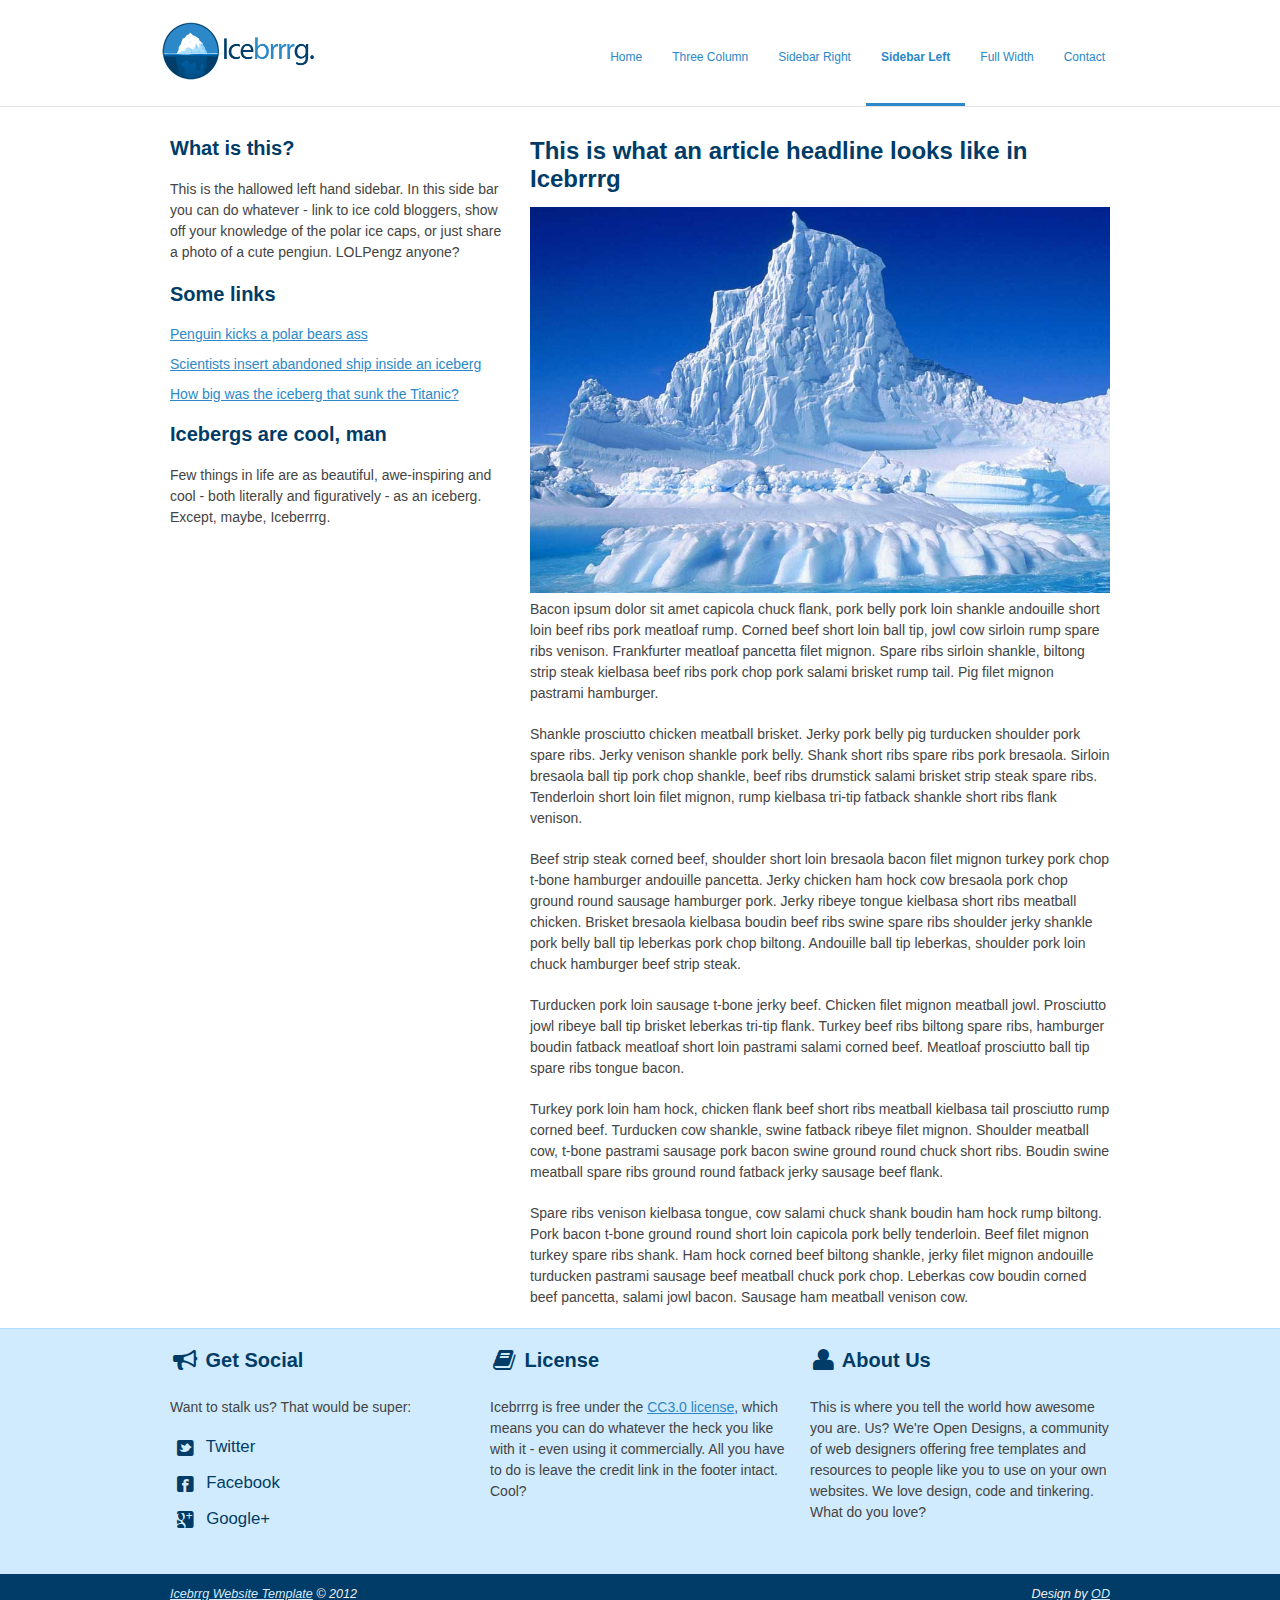
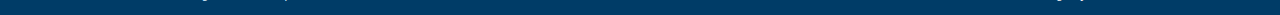
<file: sidebar-left.html>
<!DOCTYPE html>
<!--[if lt IE 7 ]><html class="ie ie6" lang="en"> <![endif]-->
<!--[if IE 7 ]><html class="ie ie7" lang="en"> <![endif]-->
<!--[if IE 8 ]><html class="ie ie8" lang="en"> <![endif]-->
<!--[if (gte IE 9)|!(IE)]><!--><html lang="en"> <!--<![endif]-->
<head>

	<!-- Basic Page Needs
  ================================================== -->
	<meta charset="utf-8">
	<title>A Left-Hand Sidebar Layout | Icebrrrg by OD</title>
	<meta name="description" content="">
	<meta name="author" content="">

	<!-- Mobile Specific Metas
  ================================================== -->
	<meta name="viewport" content="width=device-width, initial-scale=1, maximum-scale=1">

	<!-- CSS
  ================================================== -->
	<link rel="stylesheet" href="stylesheets/base.css">
	<link rel="stylesheet" href="stylesheets/skeleton.css">
	<link rel="stylesheet" href="stylesheets/layout.css">
    <link rel="stylesheet" href="stylesheets/flexslider.css">
    <link rel="stylesheet" href="stylesheets/prettyPhoto.css">
    
    <!-- CSS
  ================================================== -->
 	<script src="http://ajax.googleapis.com/ajax/libs/jquery/1.8.0/jquery.min.js"></script>
    <script src="js/jquery.flexslider-min.js"></script>
    <script src="js/scripts.js"></script>

	<!--[if lt IE 9]>
		<script src="http://html5shim.googlecode.com/svn/trunk/html5.js"></script>
	<![endif]-->

	<!-- Favicons
	================================================== -->
	<link rel="shortcut icon" href="images/favicon.ico">
	<link rel="apple-touch-icon" href="images/apple-touch-icon.png">
	<link rel="apple-touch-icon" sizes="72x72" href="images/apple-touch-icon-72x72.png">
	<link rel="apple-touch-icon" sizes="114x114" href="images/apple-touch-icon-114x114.png">

</head>
<body>



	<!-- Primary Page Layout
	================================================== -->

	<header id="header" class="site-header" role="banner">
    <div id="header-inner" class="container sixteen columns over">
    <hgroup class="one-third column alpha">
    <h1 id="site-title" class="site-title">
    <a href="index.html" id="logo"><img src="images/icebrrrg-logo.png" alt="Icebrrrg logo" height="63" width="157" /></a>
    </h1>
    </hgroup>
    <nav id="main-nav" class="two thirds column omega">
    <ul id="main-nav-menu" class="nav-menu">
    <li id="menu-item-1">
    <a href="index.html">Home</a>
    </li>
    <li id="menu-item-2">
    <a href="three-column.html">Three Column</a>
    </li>
    <li id="menu-item-3">
    <a href="sidebar-right.html">Sidebar Right</a>
    </li>
    <li id="menu-item-4" class="current">
    <a href="sidebar-left.html">Sidebar Left</a>
    </li>
    <li id="menu-item-5">
    <a href="full-width.html">Full Width</a>
    </li>
    <li id="menu-item-6">
    <a href="contact.html">Contact</a>
    </li>
    </ul>
    </nav>
    </div>
    </header>

	<div class="container">
    
		<aside class="six columns left-sidebar">
        <div class="sidebar-widget">
        <h2>What is this?</h2>
        <p>This is the hallowed left hand sidebar.  In this side bar you can do whatever - link to ice cold bloggers, show off your knowledge of the polar ice caps, or just share a photo of a cute pengiun.  LOLPengz anyone?</p>
        </div>
        
        <div class="sidebar-widget">
        <h2>Some links</h2>
        <ul>
        <li><a href="#">Penguin kicks a polar bears ass</a></li>
        <li><a href="#">Scientists insert abandoned ship inside an iceberg</a></li>
        <li><a href="#">How big was the iceberg that sunk the Titanic?</a></li>
        </ul>
        </div>
        
        <div class="sidebar-widget">
        <h2>Icebergs are cool, man</h2>
        <p>Few things in life are as beautiful, awe-inspiring and cool - both literally and figuratively - as an iceberg.  Except, maybe, Iceberrrg.</p>
        </div>
        
        </aside>
        <!-- End Left Sidebar -->
        
        
        <article class="ten columns main-content">
        <h1>This is what an article headline looks like in Icebrrrg</h1>
        
        <img src="images/iceberg3.jpg" class="scale-with-grid">
        
        <p>Bacon ipsum dolor sit amet capicola chuck flank, pork belly pork loin shankle andouille short loin beef ribs pork meatloaf rump. Corned beef short loin ball tip, jowl cow sirloin rump spare ribs venison. Frankfurter meatloaf pancetta filet mignon. Spare ribs sirloin shankle, biltong strip steak kielbasa beef ribs pork chop pork salami brisket rump tail. Pig filet mignon pastrami hamburger.</p>

<p>Shankle prosciutto chicken meatball brisket. Jerky pork belly pig turducken shoulder pork spare ribs. Jerky venison shankle pork belly. Shank short ribs spare ribs pork bresaola. Sirloin bresaola ball tip pork chop shankle, beef ribs drumstick salami brisket strip steak spare ribs. Tenderloin short loin filet mignon, rump kielbasa tri-tip fatback shankle short ribs flank venison.</p>

<p>Beef strip steak corned beef, shoulder short loin bresaola bacon filet mignon turkey pork chop t-bone hamburger andouille pancetta. Jerky chicken ham hock cow bresaola pork chop ground round sausage hamburger pork. Jerky ribeye tongue kielbasa short ribs meatball chicken. Brisket bresaola kielbasa boudin beef ribs swine spare ribs shoulder jerky shankle pork belly ball tip leberkas pork chop biltong. Andouille ball tip leberkas, shoulder pork loin chuck hamburger beef strip steak.</p>

<p>Turducken pork loin sausage t-bone jerky beef. Chicken filet mignon meatball jowl. Prosciutto jowl ribeye ball tip brisket leberkas tri-tip flank. Turkey beef ribs biltong spare ribs, hamburger boudin fatback meatloaf short loin pastrami salami corned beef. Meatloaf prosciutto ball tip spare ribs tongue bacon.</p>

<p>Turkey pork loin ham hock, chicken flank beef short ribs meatball kielbasa tail prosciutto rump corned beef. Turducken cow shankle, swine fatback ribeye filet mignon. Shoulder meatball cow, t-bone pastrami sausage pork bacon swine ground round chuck short ribs. Boudin swine meatball spare ribs ground round fatback jerky sausage beef flank.</p>

<p>Spare ribs venison kielbasa tongue, cow salami chuck shank boudin ham hock rump biltong. Pork bacon t-bone ground round short loin capicola pork belly tenderloin. Beef filet mignon turkey spare ribs shank. Ham hock corned beef biltong shankle, jerky filet mignon andouille turducken pastrami sausage beef meatball chuck pork chop. Leberkas cow boudin corned beef pancetta, salami jowl bacon. Sausage ham meatball venison cow.</p>

      
        </article>
        <!-- End main Content -->
      
    
    </div>

<footer>

<div class="footer-inner container">


<div class="social footer-columns one-third column">
<h2><i class="icon-bullhorn icon-large"></i> Get Social</h2>
<p>Want to stalk us? That would be super:</p>
<ul>
<li><a href="http://www.twitter.com/opendesigns/"><i class="icon-twitter-sign icon-large"></i> Twitter</a></li>
<li><a href="http://www.facebook.com/opendesigns"><i class="icon-facebook-sign icon-large"></i> Facebook</a></li>
<li><a href="https://plus.google.com/b/110224753971231624818/110224753971231624818/posts"><i class="icon-google-plus-sign icon-large"></i> Google+</a></li>
</ul>
</div>

<div class="footer-columns one-third column">
<h2><i class="icon-book icon-large"></i> License</h2>
<p>Icebrrrg is free under the <a href="http://creativecommons.org/licenses/by/3/">CC3.0 license</a>, which means you can do whatever the heck you like with it - even using it commercially.  All you have to do is leave the credit link in the footer intact.  Cool?</p>

</div>

<div class="footer-columns one-third column">
<h2><i class="icon-user icon-large"></i> About Us</h2>
<p>This is where you tell the world how awesome you are.  Us?  We're Open Designs, a community of web designers offering free templates and resources to people like you to use on your own websites.  We love design, code and tinkering.  What do you love?</p>
</div>

</div>

<div id="footer-base">
<div class="container">
<div class="eight columns">
<a href="http://www.opendesigns.org/design/icebrrrg/">Icebrrg Website Template</a> &copy; 2012
</div>

<div class="eight columns far-edge">
Design by <a href="http://www.opendesigns.org">OD</a>
</div>
</div>
</div>

</footer>

<!-- End Document
================================================== -->

<script src="js/jquery.prettyPhoto.js"></script>
</body>
</html>
</file>
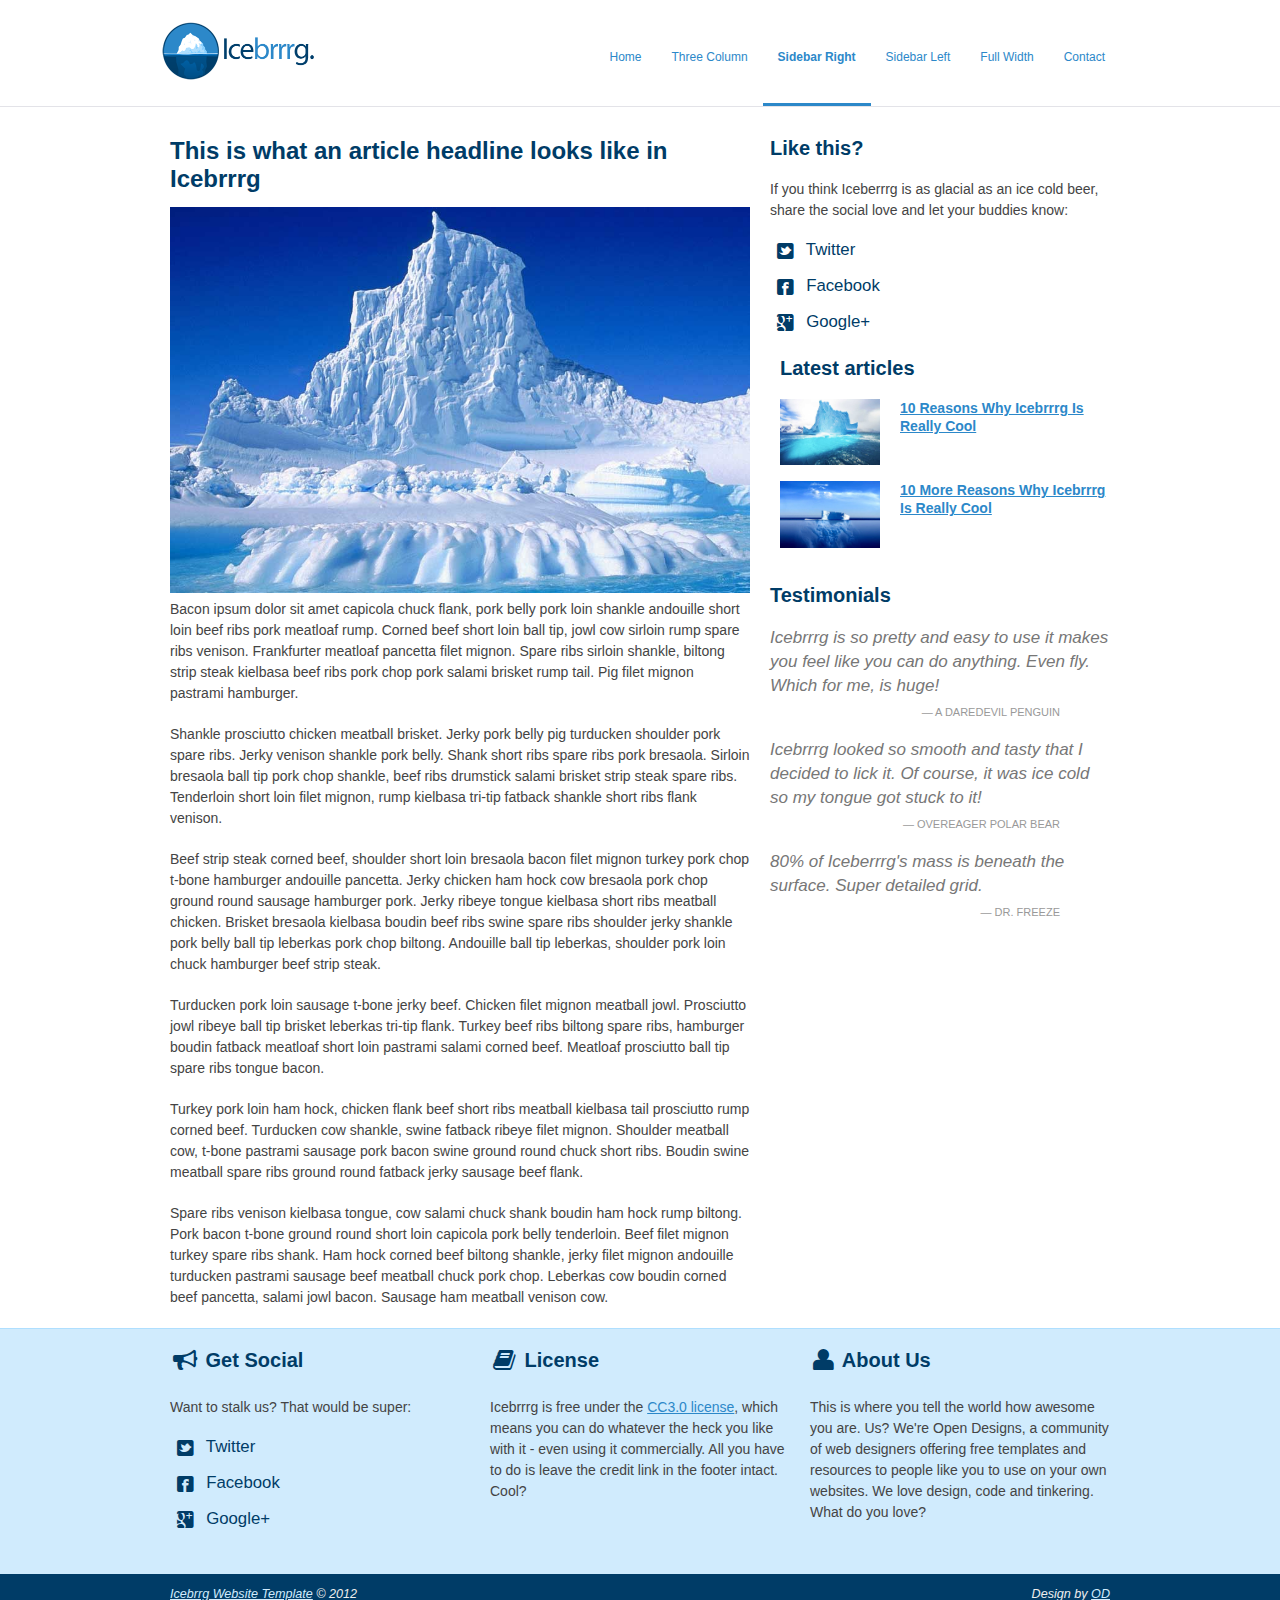
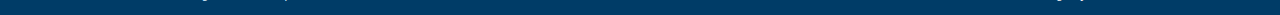
<file: sidebar-right.html>
<!DOCTYPE html>
<!--[if lt IE 7 ]><html class="ie ie6" lang="en"> <![endif]-->
<!--[if IE 7 ]><html class="ie ie7" lang="en"> <![endif]-->
<!--[if IE 8 ]><html class="ie ie8" lang="en"> <![endif]-->
<!--[if (gte IE 9)|!(IE)]><!--><html lang="en"> <!--<![endif]-->
<head>

	<!-- Basic Page Needs
  ================================================== -->
	<meta charset="utf-8">
	<title>A Right-Hand Sidebar Layout | Icebrrrg by OD</title>
	<meta name="description" content="">
	<meta name="author" content="">

	<!-- Mobile Specific Metas
  ================================================== -->
	<meta name="viewport" content="width=device-width, initial-scale=1, maximum-scale=1">

	<!-- CSS
  ================================================== -->
	<link rel="stylesheet" href="stylesheets/base.css">
	<link rel="stylesheet" href="stylesheets/skeleton.css">
	<link rel="stylesheet" href="stylesheets/layout.css">
    <link rel="stylesheet" href="stylesheets/flexslider.css">
    <link rel="stylesheet" href="stylesheets/prettyPhoto.css">
    
    <!-- CSS
  ================================================== -->
 	<script src="http://ajax.googleapis.com/ajax/libs/jquery/1.8.0/jquery.min.js"></script>
    <script src="js/jquery.flexslider-min.js"></script>
    <script src="js/scripts.js"></script>

	<!--[if lt IE 9]>
		<script src="http://html5shim.googlecode.com/svn/trunk/html5.js"></script>
	<![endif]-->

	<!-- Favicons
	================================================== -->
	<link rel="shortcut icon" href="images/favicon.ico">
	<link rel="apple-touch-icon" href="images/apple-touch-icon.png">
	<link rel="apple-touch-icon" sizes="72x72" href="images/apple-touch-icon-72x72.png">
	<link rel="apple-touch-icon" sizes="114x114" href="images/apple-touch-icon-114x114.png">

</head>
<body>



	<!-- Primary Page Layout
	================================================== -->

	<header id="header" class="site-header" role="banner">
    <div id="header-inner" class="container sixteen columns over">
    <hgroup class="one-third column alpha">
    <h1 id="site-title" class="site-title">
    <a href="index.html" id="logo"><img src="images/icebrrrg-logo.png" alt="Icebrrrg logo" height="63" width="157" /></a>
    </h1>
    </hgroup>
    <nav id="main-nav" class="two thirds column omega">
    <ul id="main-nav-menu" class="nav-menu">
    <li id="menu-item-1">
    <a href="index.html">Home</a>
    </li>
    <li id="menu-item-2">
    <a href="three-column.html">Three Column</a>
    </li>
    <li id="menu-item-3" class="current">
    <a href="sidebar-right.html">Sidebar Right</a>
    </li>
    <li id="menu-item-4">
    <a href="sidebar-left.html">Sidebar Left</a>
    </li>
    <li id="menu-item-5">
    <a href="full-width.html">Full Width</a>
    </li>
    <li id="menu-item-6">
    <a href="contact.html">Contact</a>
    </li>
    </ul>
    </nav>
    </div>
    </header>

	<div class="container">
            
        
        <article class="ten columns main-content">
        <h1>This is what an article headline looks like in Icebrrrg</h1>
        
        <img src="images/iceberg3.jpg" class="scale-with-grid">
        
        <p>Bacon ipsum dolor sit amet capicola chuck flank, pork belly pork loin shankle andouille short loin beef ribs pork meatloaf rump. Corned beef short loin ball tip, jowl cow sirloin rump spare ribs venison. Frankfurter meatloaf pancetta filet mignon. Spare ribs sirloin shankle, biltong strip steak kielbasa beef ribs pork chop pork salami brisket rump tail. Pig filet mignon pastrami hamburger.</p>

<p>Shankle prosciutto chicken meatball brisket. Jerky pork belly pig turducken shoulder pork spare ribs. Jerky venison shankle pork belly. Shank short ribs spare ribs pork bresaola. Sirloin bresaola ball tip pork chop shankle, beef ribs drumstick salami brisket strip steak spare ribs. Tenderloin short loin filet mignon, rump kielbasa tri-tip fatback shankle short ribs flank venison.</p>

<p>Beef strip steak corned beef, shoulder short loin bresaola bacon filet mignon turkey pork chop t-bone hamburger andouille pancetta. Jerky chicken ham hock cow bresaola pork chop ground round sausage hamburger pork. Jerky ribeye tongue kielbasa short ribs meatball chicken. Brisket bresaola kielbasa boudin beef ribs swine spare ribs shoulder jerky shankle pork belly ball tip leberkas pork chop biltong. Andouille ball tip leberkas, shoulder pork loin chuck hamburger beef strip steak.</p>

<p>Turducken pork loin sausage t-bone jerky beef. Chicken filet mignon meatball jowl. Prosciutto jowl ribeye ball tip brisket leberkas tri-tip flank. Turkey beef ribs biltong spare ribs, hamburger boudin fatback meatloaf short loin pastrami salami corned beef. Meatloaf prosciutto ball tip spare ribs tongue bacon.</p>

<p>Turkey pork loin ham hock, chicken flank beef short ribs meatball kielbasa tail prosciutto rump corned beef. Turducken cow shankle, swine fatback ribeye filet mignon. Shoulder meatball cow, t-bone pastrami sausage pork bacon swine ground round chuck short ribs. Boudin swine meatball spare ribs ground round fatback jerky sausage beef flank.</p>

<p>Spare ribs venison kielbasa tongue, cow salami chuck shank boudin ham hock rump biltong. Pork bacon t-bone ground round short loin capicola pork belly tenderloin. Beef filet mignon turkey spare ribs shank. Ham hock corned beef biltong shankle, jerky filet mignon andouille turducken pastrami sausage beef meatball chuck pork chop. Leberkas cow boudin corned beef pancetta, salami jowl bacon. Sausage ham meatball venison cow.</p>

      
        </article>
        <!-- End main Content -->
        
        
        <aside class="six columns right-sidebar">
        
        <div class="sidebar-widget social">
        <h2>Like this?</h2>
        <p>If you think Iceberrrg is as glacial as an ice cold beer, share the social love and let your buddies know:</p>
        <ul>
<li><a href="http://www.twitter.com/opendesigns/"><i class="icon-twitter-sign icon-large"></i> Twitter</a></li>
<li><a href="http://www.facebook.com/opendesigns"><i class="icon-facebook-sign icon-large"></i> Facebook</a></li>
<li><a href="https://plus.google.com/b/110224753971231624818/110224753971231624818/posts"><i class="icon-google-plus-sign icon-large"></i> Google+</a></li>
</ul>
        </div>
        
        
        <div class="recent-posts sidebar-widget six columns">
        <h2>Latest articles</h2>
        <article class="six columns alpha">
     
     <div class="two columns alpha">
     <div class="featured-image img-wrapper">
     <img src="images/iceberg1.jpg" class="scale-with-grid thumb-link">
     </div>
     </div>
     
     <div class="four columns omega">
     <h4><a href="#">10 Reasons Why Icebrrrg Is Really Cool</a></h4>
    
     </div>
     
     </article>
     
     <article class="six columns alpha">
     
     <div class="two columns alpha">
     <div class="featured-image img-wrapper">
     <img src="images/iceberg2.jpg" class="scale-with-grid thumb-link">
     </div>
     </div>
     
     <div class="four columns omega">
     <h4><a href="#">10 More Reasons Why Icebrrrg Is Really Cool</a></h4>
    
     </div>
     
     </article>
     </div>
        
        <div class="sidebar-widget">
        <h2>Testimonials</h2>
        <blockquote class="testimonial no-after">
     Icebrrrg is so pretty and easy to use it makes you feel like you can do anything.  Even fly.  Which for me, is huge!
     <cite>A Daredevil Penguin</cite>
     </blockquote>
     
     <blockquote class="testimonial no-after">
     Icebrrrg looked so smooth and tasty that I decided to lick it.  Of course, it was ice cold so my tongue got stuck to it!
     <cite>Overeager Polar Bear</cite>
     </blockquote>
     
     <blockquote class="testimonial no-after">
     80% of Iceberrrg's mass is beneath the surface. Super detailed grid.
     <cite>Dr. Freeze</cite>
     </blockquote>
        </div>
        
        </aside>
        <!-- End Right Sidebar -->
    
    </div>

<footer>

<div class="footer-inner container">


<div class="social footer-columns one-third column">
<h2><i class="icon-bullhorn icon-large"></i> Get Social</h2>
<p>Want to stalk us? That would be super:</p>
<ul>
<li><a href="http://www.twitter.com/opendesigns/"><i class="icon-twitter-sign icon-large"></i> Twitter</a></li>
<li><a href="http://www.facebook.com/opendesigns"><i class="icon-facebook-sign icon-large"></i> Facebook</a></li>
<li><a href="https://plus.google.com/b/110224753971231624818/110224753971231624818/posts"><i class="icon-google-plus-sign icon-large"></i> Google+</a></li>
</ul>
</div>

<div class="footer-columns one-third column">
<h2><i class="icon-book icon-large"></i> License</h2>
<p>Icebrrrg is free under the <a href="http://creativecommons.org/licenses/by/3/">CC3.0 license</a>, which means you can do whatever the heck you like with it - even using it commercially.  All you have to do is leave the credit link in the footer intact.  Cool?</p>

</div>

<div class="footer-columns one-third column">
<h2><i class="icon-user icon-large"></i> About Us</h2>
<p>This is where you tell the world how awesome you are.  Us?  We're Open Designs, a community of web designers offering free templates and resources to people like you to use on your own websites.  We love design, code and tinkering.  What do you love?</p>
</div>

</div>

<div id="footer-base">
<div class="container">
<div class="eight columns">
<a href="http://www.opendesigns.org/design/icebrrrg/">Icebrrg Website Template</a> &copy; 2012
</div>

<div class="eight columns far-edge">
Design by <a href="http://www.opendesigns.org">OD</a>
</div>
</div>
</div>

</footer>

<!-- End Document
================================================== -->

<script src="js/jquery.prettyPhoto.js"></script>
</body>
</html>
</file>
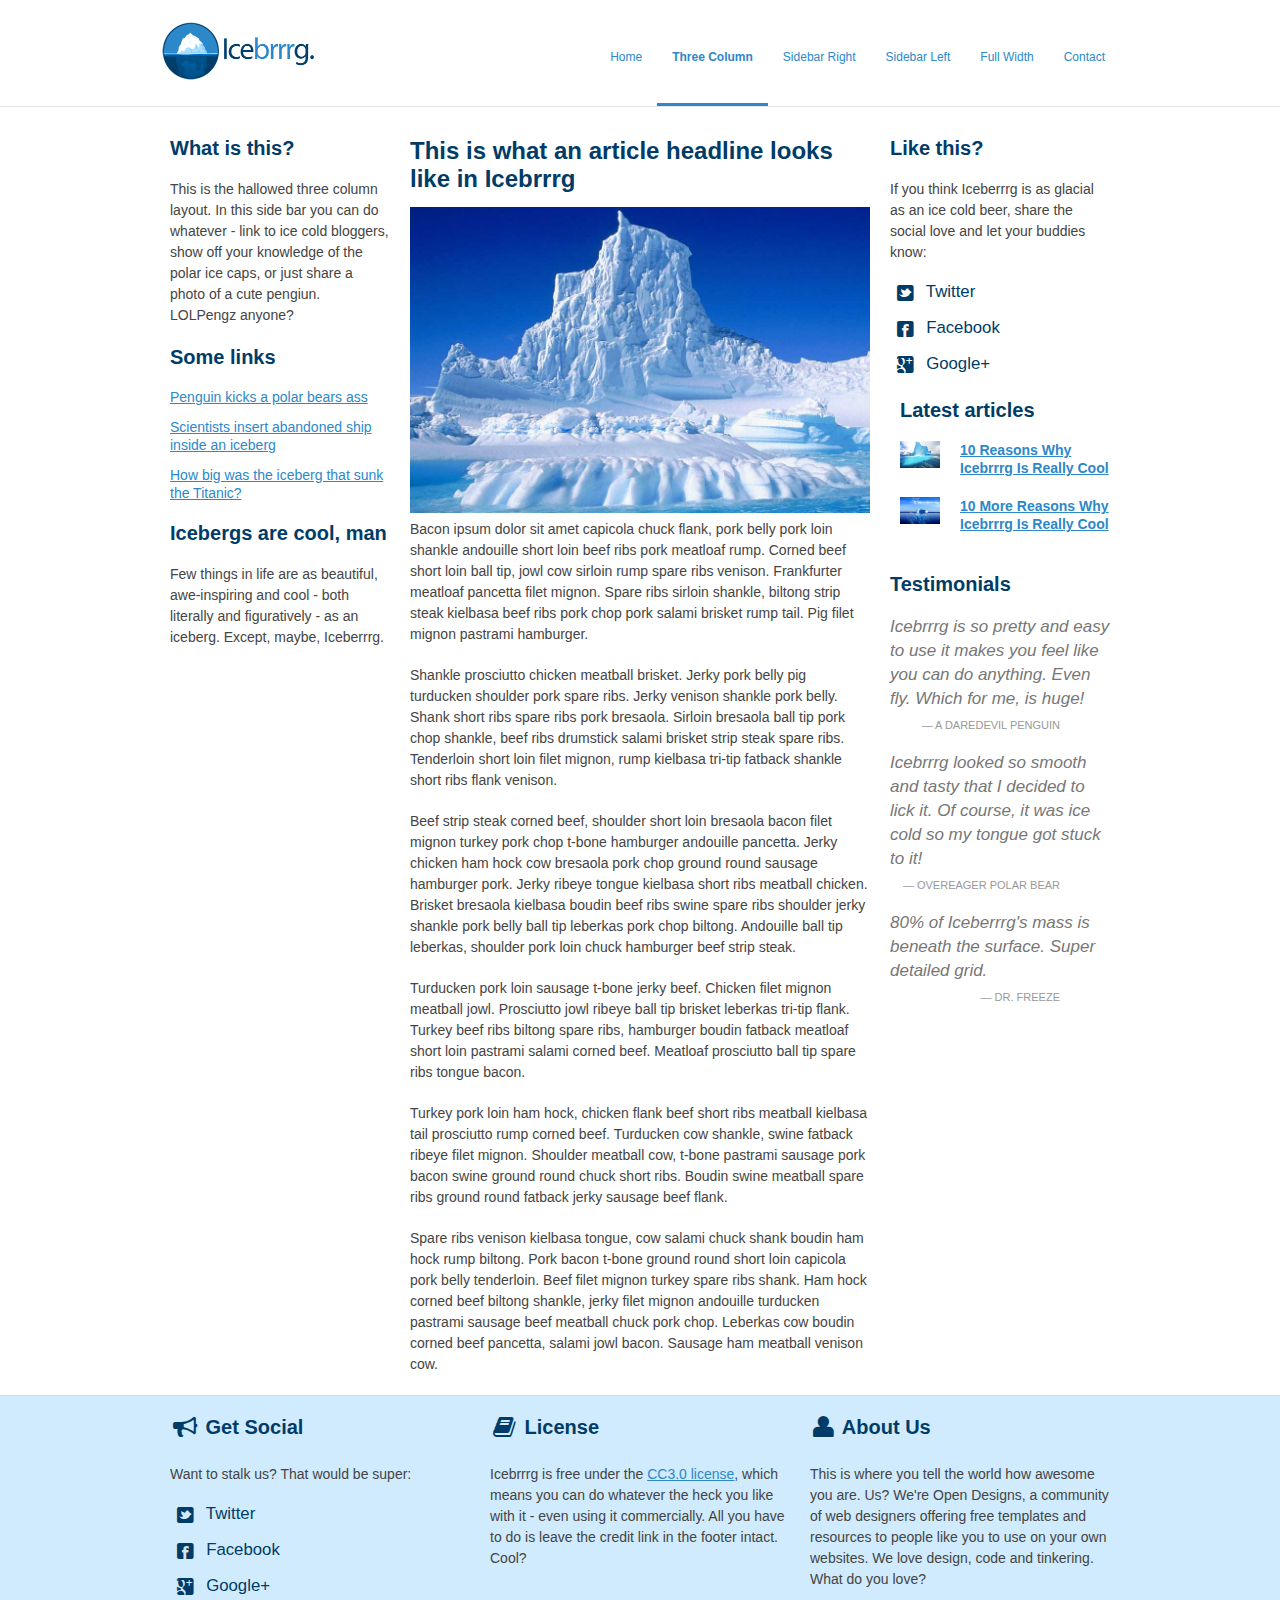
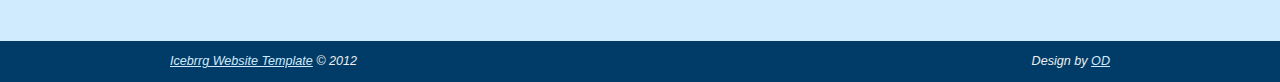
<file: three-column.html>
<!DOCTYPE html>
<!--[if lt IE 7 ]><html class="ie ie6" lang="en"> <![endif]-->
<!--[if IE 7 ]><html class="ie ie7" lang="en"> <![endif]-->
<!--[if IE 8 ]><html class="ie ie8" lang="en"> <![endif]-->
<!--[if (gte IE 9)|!(IE)]><!--><html lang="en"> <!--<![endif]-->
<head>

	<!-- Basic Page Needs
  ================================================== -->
	<meta charset="utf-8">
	<title>A Three Column Layout | Icebrrrg by OD</title>
	<meta name="description" content="">
	<meta name="author" content="">

	<!-- Mobile Specific Metas
  ================================================== -->
	<meta name="viewport" content="width=device-width, initial-scale=1, maximum-scale=1">

	<!-- CSS
  ================================================== -->
	<link rel="stylesheet" href="stylesheets/base.css">
	<link rel="stylesheet" href="stylesheets/skeleton.css">
	<link rel="stylesheet" href="stylesheets/layout.css">
    <link rel="stylesheet" href="stylesheets/flexslider.css">
    <link rel="stylesheet" href="stylesheets/prettyPhoto.css">
    
    <!-- CSS
  ================================================== -->
 	<script src="http://ajax.googleapis.com/ajax/libs/jquery/1.8.0/jquery.min.js"></script>
    <script src="js/jquery.flexslider-min.js"></script>
    <script src="js/scripts.js"></script>

	<!--[if lt IE 9]>
		<script src="http://html5shim.googlecode.com/svn/trunk/html5.js"></script>
	<![endif]-->

	<!-- Favicons
	================================================== -->
	<link rel="shortcut icon" href="images/favicon.ico">
	<link rel="apple-touch-icon" href="images/apple-touch-icon.png">
	<link rel="apple-touch-icon" sizes="72x72" href="images/apple-touch-icon-72x72.png">
	<link rel="apple-touch-icon" sizes="114x114" href="images/apple-touch-icon-114x114.png">

</head>
<body>



	<!-- Primary Page Layout
	================================================== -->

	<header id="header" class="site-header" role="banner">
    <div id="header-inner" class="container sixteen columns over">
    <hgroup class="one-third column alpha">
    <h1 id="site-title" class="site-title">
    <a href="index.html" id="logo"><img src="images/icebrrrg-logo.png" alt="Icebrrrg logo" height="63" width="157" /></a>
    </h1>
    </hgroup>
    <nav id="main-nav" class="two thirds column omega">
    <ul id="main-nav-menu" class="nav-menu">
    <li id="menu-item-1">
    <a href="index.html">Home</a>
    </li>
    <li id="menu-item-2" class="current">
    <a href="three-column.html">Three Column</a>
    </li>
    <li id="menu-item-3">
    <a href="sidebar-right.html">Sidebar Right</a>
    </li>
    <li id="menu-item-4">
    <a href="sidebar-left.html">Sidebar Left</a>
    </li>
    <li id="menu-item-5">
    <a href="full-width.html">Full Width</a>
    </li>
    <li id="menu-item-6">
    <a href="contact.html">Contact</a>
    </li>
    </ul>
    </nav>
    </div>
    </header>

	<div class="container">
    
		<aside class="four columns left-sidebar">
        <div class="sidebar-widget">
        <h2>What is this?</h2>
        <p>This is the hallowed three column layout.  In this side bar you can do whatever - link to ice cold bloggers, show off your knowledge of the polar ice caps, or just share a photo of a cute pengiun.  LOLPengz anyone?</p>
        </div>
        
        <div class="sidebar-widget">
        <h2>Some links</h2>
        <ul>
        <li><a href="#">Penguin kicks a polar bears ass</a></li>
        <li><a href="#">Scientists insert abandoned ship inside an iceberg</a></li>
        <li><a href="#">How big was the iceberg that sunk the Titanic?</a></li>
        </ul>
        </div>
        
        <div class="sidebar-widget">
        <h2>Icebergs are cool, man</h2>
        <p>Few things in life are as beautiful, awe-inspiring and cool - both literally and figuratively - as an iceberg.  Except, maybe, Iceberrrg.</p>
        </div>
        
        </aside>
        <!-- End Left Sidebar -->
        
        
        <article class="eight columns main-content">
        <h1>This is what an article headline looks like in Icebrrrg</h1>
        
        <img src="images/iceberg3.jpg" class="scale-with-grid">
        
        <p>Bacon ipsum dolor sit amet capicola chuck flank, pork belly pork loin shankle andouille short loin beef ribs pork meatloaf rump. Corned beef short loin ball tip, jowl cow sirloin rump spare ribs venison. Frankfurter meatloaf pancetta filet mignon. Spare ribs sirloin shankle, biltong strip steak kielbasa beef ribs pork chop pork salami brisket rump tail. Pig filet mignon pastrami hamburger.</p>

<p>Shankle prosciutto chicken meatball brisket. Jerky pork belly pig turducken shoulder pork spare ribs. Jerky venison shankle pork belly. Shank short ribs spare ribs pork bresaola. Sirloin bresaola ball tip pork chop shankle, beef ribs drumstick salami brisket strip steak spare ribs. Tenderloin short loin filet mignon, rump kielbasa tri-tip fatback shankle short ribs flank venison.</p>

<p>Beef strip steak corned beef, shoulder short loin bresaola bacon filet mignon turkey pork chop t-bone hamburger andouille pancetta. Jerky chicken ham hock cow bresaola pork chop ground round sausage hamburger pork. Jerky ribeye tongue kielbasa short ribs meatball chicken. Brisket bresaola kielbasa boudin beef ribs swine spare ribs shoulder jerky shankle pork belly ball tip leberkas pork chop biltong. Andouille ball tip leberkas, shoulder pork loin chuck hamburger beef strip steak.</p>

<p>Turducken pork loin sausage t-bone jerky beef. Chicken filet mignon meatball jowl. Prosciutto jowl ribeye ball tip brisket leberkas tri-tip flank. Turkey beef ribs biltong spare ribs, hamburger boudin fatback meatloaf short loin pastrami salami corned beef. Meatloaf prosciutto ball tip spare ribs tongue bacon.</p>

<p>Turkey pork loin ham hock, chicken flank beef short ribs meatball kielbasa tail prosciutto rump corned beef. Turducken cow shankle, swine fatback ribeye filet mignon. Shoulder meatball cow, t-bone pastrami sausage pork bacon swine ground round chuck short ribs. Boudin swine meatball spare ribs ground round fatback jerky sausage beef flank.</p>

<p>Spare ribs venison kielbasa tongue, cow salami chuck shank boudin ham hock rump biltong. Pork bacon t-bone ground round short loin capicola pork belly tenderloin. Beef filet mignon turkey spare ribs shank. Ham hock corned beef biltong shankle, jerky filet mignon andouille turducken pastrami sausage beef meatball chuck pork chop. Leberkas cow boudin corned beef pancetta, salami jowl bacon. Sausage ham meatball venison cow.</p>

      
        </article>
        <!-- End main Content -->
        
        
        <aside class="four columns right-sidebar">
        
        <div class="sidebar-widget social">
        <h2>Like this?</h2>
        <p>If you think Iceberrrg is as glacial as an ice cold beer, share the social love and let your buddies know:</p>
        <ul>
<li><a href="http://www.twitter.com/opendesigns/"><i class="icon-twitter-sign icon-large"></i> Twitter</a></li>
<li><a href="http://www.facebook.com/opendesigns"><i class="icon-facebook-sign icon-large"></i> Facebook</a></li>
<li><a href="https://plus.google.com/b/110224753971231624818/110224753971231624818/posts"><i class="icon-google-plus-sign icon-large"></i> Google+</a></li>
</ul>
        </div>
        
        
        <div class="recent-posts sidebar-widget four columns">
        <h2>Latest articles</h2>
        <article class="four columns alpha">
     
     <div class="one columns alpha">
     <div class="featured-image img-wrapper">
     <img src="images/iceberg1.jpg" class="scale-with-grid thumb-link">
     </div>
     </div>
     
     <div class="three columns omega">
     <h4><a href="#">10 Reasons Why Icebrrrg Is Really Cool</a></h4>
    
     </div>
     
     </article>
     
     <article class="four columns alpha">
     
     <div class="one columns alpha">
     <div class="featured-image img-wrapper">
     <img src="images/iceberg2.jpg" class="scale-with-grid thumb-link">
     </div>
     </div>
     
     <div class="three columns omega">
     <h4><a href="#">10 More Reasons Why Icebrrrg Is Really Cool</a></h4>
    
     </div>
     
     </article>
     </div>
        
        <div class="sidebar-widget">
        <h2>Testimonials</h2>
        <blockquote class="testimonial no-after">
     Icebrrrg is so pretty and easy to use it makes you feel like you can do anything.  Even fly.  Which for me, is huge!
     <cite>A Daredevil Penguin</cite>
     </blockquote>
     
     <blockquote class="testimonial no-after">
     Icebrrrg looked so smooth and tasty that I decided to lick it.  Of course, it was ice cold so my tongue got stuck to it!
     <cite>Overeager Polar Bear</cite>
     </blockquote>
     
     <blockquote class="testimonial no-after">
     80% of Iceberrrg's mass is beneath the surface. Super detailed grid.
     <cite>Dr. Freeze</cite>
     </blockquote>
        </div>
        
        </aside>
        <!-- End Right Sidebar -->
    
    </div>

<footer>

<div class="footer-inner container">


<div class="social footer-columns one-third column">
<h2><i class="icon-bullhorn icon-large"></i> Get Social</h2>
<p>Want to stalk us? That would be super:</p>
<ul>
<li><a href="http://www.twitter.com/opendesigns/"><i class="icon-twitter-sign icon-large"></i> Twitter</a></li>
<li><a href="http://www.facebook.com/opendesigns"><i class="icon-facebook-sign icon-large"></i> Facebook</a></li>
<li><a href="https://plus.google.com/b/110224753971231624818/110224753971231624818/posts"><i class="icon-google-plus-sign icon-large"></i> Google+</a></li>
</ul>
</div>

<div class="footer-columns one-third column">
<h2><i class="icon-book icon-large"></i> License</h2>
<p>Icebrrrg is free under the <a href="http://creativecommons.org/licenses/by/3/">CC3.0 license</a>, which means you can do whatever the heck you like with it - even using it commercially.  All you have to do is leave the credit link in the footer intact.  Cool?</p>

</div>

<div class="footer-columns one-third column">
<h2><i class="icon-user icon-large"></i> About Us</h2>
<p>This is where you tell the world how awesome you are.  Us?  We're Open Designs, a community of web designers offering free templates and resources to people like you to use on your own websites.  We love design, code and tinkering.  What do you love?</p>
</div>

</div>

<div id="footer-base">
<div class="container">
<div class="eight columns">
<a href="http://www.opendesigns.org/design/icebrrrg/">Icebrrg Website Template</a> &copy; 2012
</div>

<div class="eight columns far-edge">
Design by <a href="http://www.opendesigns.org">OD</a>
</div>
</div>
</div>

</footer>

<!-- End Document
================================================== -->

<script src="js/jquery.prettyPhoto.js"></script>
</body>
</html>
</file>
<file: stylesheets/base.css>
/*
* Skeleton V1.2
* Copyright 2011, Dave Gamache
* www.getskeleton.com
* Free to use under the MIT license.
* http://www.opensource.org/licenses/mit-license.php
* 6/20/2012
*/


/* Table of Content
==================================================
	#Reset & Basics
	#Basic Styles
	#Site Styles
	#Typography
	#Links
	#Lists
	#Images
	#Buttons
	#Forms
	#Misc */


/* #Reset & Basics (Inspired by E. Meyers)
================================================== */
	html, body, div, span, applet, object, iframe, h1, h2, h3, h4, h5, h6, p, blockquote, pre, a, abbr, acronym, address, big, cite, code, del, dfn, em, img, ins, kbd, q, s, samp, small, strike, strong, sub, sup, tt, var, b, u, i, center, dl, dt, dd, ol, ul, li, fieldset, form, label, legend, table, caption, tbody, tfoot, thead, tr, th, td, article, aside, canvas, details, embed, figure, figcaption, footer, header, hgroup, menu, nav, output, ruby, section, summary, time, mark, audio, video {
		margin: 0;
		padding: 0;
		border: 0;
		font-size: 100%;
		font: inherit;
		vertical-align: baseline; }
	article, aside, details, figcaption, figure, footer, header, hgroup, menu, nav, section {
		display: block; }
	body {
		line-height: 1; }
	ol, ul {
		list-style: none; }
	blockquote, q {
		quotes: none; }
	blockquote:before, blockquote:after,
	q:before, q:after {
		content: '';
		content: none; }
	table {
		border-collapse: collapse;
		border-spacing: 0; }


/* #Basic Styles
================================================== */
	body {
		background: #fff;
		font: 14px/21px "HelveticaNeue", "Helvetica Neue", Helvetica, Arial, sans-serif;
		color: #444;
		-webkit-font-smoothing: antialiased; /* Fix for webkit rendering */
		-webkit-text-size-adjust: 100%;
		
 }


/* #Typography
================================================== */
	h1, h2, h3, h4, h5, h6 {
		color: #181818;
		font-family: "Georgia", "Times New Roman", serif;
		font-weight: normal; }
	h1 a, h2 a, h3 a, h4 a, h5 a, h6 a { font-weight: inherit; }
	h1 { font-size: 46px; line-height: 50px; margin-bottom: 14px;}
	h2 { font-size: 35px; line-height: 40px; margin-bottom: 10px; }
	h3 { font-size: 28px; line-height: 34px; margin-bottom: 8px; }
	h4 { font-size: 21px; line-height: 30px; margin-bottom: 4px; }
	h5 { font-size: 17px; line-height: 24px; }
	h6 { font-size: 14px; line-height: 21px; }
	.subheader { color: #777; }

	p { margin: 0 0 20px 0; }
	p img { margin: 0; }
	p.lead { font-size: 21px; line-height: 27px; color: #777;  }

	em { font-style: italic; }
	strong { font-weight: bold; color: #333; }
	small { font-size: 80%; }

/*	Blockquotes  */
	blockquote, blockquote p { font-size: 17px; line-height: 24px; color: #777; font-style: italic; }
	blockquote { margin: 0 0 20px; padding: 9px 20px 0 19px; border-left: 1px solid #ddd; }
	blockquote cite { display: block; font-size: 12px; color: #555; }
	blockquote cite:before { content: "\2014 \0020"; }
	blockquote cite a, blockquote cite a:visited, blockquote cite a:visited { color: #555; }

	hr { border: solid #ddd; border-width: 1px 0 0; clear: both; margin: 10px 0 30px; height: 0; }


/* #Links
================================================== */
	a, a:visited { color: #333; text-decoration: underline; outline: 0; }
	a:hover, a:focus { color: #000; }
	p a, p a:visited { line-height: inherit; }


/* #Lists
================================================== */
	ul, ol { margin-bottom: 20px; }
	ul { list-style: none outside; }
	ol { list-style: decimal; }
	ol, ul.square, ul.circle, ul.disc { margin-left: 30px; }
	ul.square { list-style: square outside; }
	ul.circle { list-style: circle outside; }
	ul.disc { list-style: disc outside; }
	ul ul, ul ol,
	ol ol, ol ul { margin: 4px 0 5px 30px; font-size: 90%;  }
	ul ul li, ul ol li,
	ol ol li, ol ul li { margin-bottom: 6px; }
	li { line-height: 18px; margin-bottom: 12px; }
	ul.large li { line-height: 21px; }
	li p { line-height: 21px; }

/* #Images
================================================== */

	img.scale-with-grid {
		max-width: 100%;
		height: auto; }


/* #Buttons
================================================== */

	.button,
	button,
	input[type="submit"],
	input[type="reset"],
	input[type="button"] {
		background: #eee; /* Old browsers */
		background: #eee -moz-linear-gradient(top, rgba(255,255,255,.2) 0%, rgba(0,0,0,.2) 100%); /* FF3.6+ */
		background: #eee -webkit-gradient(linear, left top, left bottom, color-stop(0%,rgba(255,255,255,.2)), color-stop(100%,rgba(0,0,0,.2))); /* Chrome,Safari4+ */
		background: #eee -webkit-linear-gradient(top, rgba(255,255,255,.2) 0%,rgba(0,0,0,.2) 100%); /* Chrome10+,Safari5.1+ */
		background: #eee -o-linear-gradient(top, rgba(255,255,255,.2) 0%,rgba(0,0,0,.2) 100%); /* Opera11.10+ */
		background: #eee -ms-linear-gradient(top, rgba(255,255,255,.2) 0%,rgba(0,0,0,.2) 100%); /* IE10+ */
		background: #eee linear-gradient(top, rgba(255,255,255,.2) 0%,rgba(0,0,0,.2) 100%); /* W3C */
	  border: 1px solid #aaa;
	  border-top: 1px solid #ccc;
	  border-left: 1px solid #ccc;
	  -moz-border-radius: 3px;
	  -webkit-border-radius: 3px;
	  border-radius: 3px;
	  color: #444;
	  display: inline-block;
	  font-size: 11px;
	  font-weight: bold;
	  text-decoration: none;
	  text-shadow: 0 1px rgba(255, 255, 255, .75);
	  cursor: pointer;
	  margin-bottom: 20px;
	  line-height: normal;
	  padding: 8px 10px;
	  font-family: "HelveticaNeue", "Helvetica Neue", Helvetica, Arial, sans-serif; }

	.button:hover,
	button:hover,
	input[type="submit"]:hover,
	input[type="reset"]:hover,
	input[type="button"]:hover {
		color: #222;
		background: #ddd; /* Old browsers */
		background: #ddd -moz-linear-gradient(top, rgba(255,255,255,.3) 0%, rgba(0,0,0,.3) 100%); /* FF3.6+ */
		background: #ddd -webkit-gradient(linear, left top, left bottom, color-stop(0%,rgba(255,255,255,.3)), color-stop(100%,rgba(0,0,0,.3))); /* Chrome,Safari4+ */
		background: #ddd -webkit-linear-gradient(top, rgba(255,255,255,.3) 0%,rgba(0,0,0,.3) 100%); /* Chrome10+,Safari5.1+ */
		background: #ddd -o-linear-gradient(top, rgba(255,255,255,.3) 0%,rgba(0,0,0,.3) 100%); /* Opera11.10+ */
		background: #ddd -ms-linear-gradient(top, rgba(255,255,255,.3) 0%,rgba(0,0,0,.3) 100%); /* IE10+ */
		background: #ddd linear-gradient(top, rgba(255,255,255,.3) 0%,rgba(0,0,0,.3) 100%); /* W3C */
	  border: 1px solid #888;
	  border-top: 1px solid #aaa;
	  border-left: 1px solid #aaa; }

	.button:active,
	button:active,
	input[type="submit"]:active,
	input[type="reset"]:active,
	input[type="button"]:active {
		border: 1px solid #666;
		background: #ccc; /* Old browsers */
		background: #ccc -moz-linear-gradient(top, rgba(255,255,255,.35) 0%, rgba(10,10,10,.4) 100%); /* FF3.6+ */
		background: #ccc -webkit-gradient(linear, left top, left bottom, color-stop(0%,rgba(255,255,255,.35)), color-stop(100%,rgba(10,10,10,.4))); /* Chrome,Safari4+ */
		background: #ccc -webkit-linear-gradient(top, rgba(255,255,255,.35) 0%,rgba(10,10,10,.4) 100%); /* Chrome10+,Safari5.1+ */
		background: #ccc -o-linear-gradient(top, rgba(255,255,255,.35) 0%,rgba(10,10,10,.4) 100%); /* Opera11.10+ */
		background: #ccc -ms-linear-gradient(top, rgba(255,255,255,.35) 0%,rgba(10,10,10,.4) 100%); /* IE10+ */
		background: #ccc linear-gradient(top, rgba(255,255,255,.35) 0%,rgba(10,10,10,.4) 100%); /* W3C */ }

	.button.full-width,
	button.full-width,
	input[type="submit"].full-width,
	input[type="reset"].full-width,
	input[type="button"].full-width {
		width: 100%;
		padding-left: 0 !important;
		padding-right: 0 !important;
		text-align: center; }

	/* Fix for odd Mozilla border & padding issues */
	button::-moz-focus-inner,
	input::-moz-focus-inner {
    border: 0;
    padding: 0;
	}


/* #Forms
================================================== */

	form {
		margin-bottom: 20px; }
	fieldset {
		margin-bottom: 20px; }
	input[type="text"],
	input[type="password"],
	input[type="email"],
	textarea,
	select {
		border: 1px solid #ccc;
		padding: 6px 4px;
		outline: none;
		-moz-border-radius: 2px;
		-webkit-border-radius: 2px;
		border-radius: 2px;
		font: 13px "HelveticaNeue", "Helvetica Neue", Helvetica, Arial, sans-serif;
		color: #777;
		margin: 0;
		width: 210px;
		max-width: 100%;
		display: block;
		margin-bottom: 20px;
		background: #fff; }
	select {
		padding: 0; }
	input[type="text"]:focus,
	input[type="password"]:focus,
	input[type="email"]:focus,
	textarea:focus {
		border: 1px solid #aaa;
 		color: #444;
 		-moz-box-shadow: 0 0 3px rgba(0,0,0,.2);
		-webkit-box-shadow: 0 0 3px rgba(0,0,0,.2);
		box-shadow:  0 0 3px rgba(0,0,0,.2); }
	textarea {
		min-height: 60px; }
	label,
	legend {
		display: block;
		font-weight: bold;
		font-size: 13px;  }
	select {
		width: 220px; }
	input[type="checkbox"] {
		display: inline; }
	label span,
	legend span {
		font-weight: normal;
		font-size: 13px;
		color: #444; }

/* #Misc
================================================== */
	.remove-bottom { margin-bottom: 0 !important; }
	.half-bottom { margin-bottom: 10px !important; }
	.add-bottom { margin-bottom: 20px !important; }
	.far-edge {
text-align: right;
}
</file>
<file: stylesheets/skeleton.css>
/*
* Skeleton V1.2
* Copyright 2011, Dave Gamache
* www.getskeleton.com
* Free to use under the MIT license.
* http://www.opensource.org/licenses/mit-license.php
* 6/20/2012
*/


/* Table of Contents
==================================================
    #Base 960 Grid
    #Tablet (Portrait)
    #Mobile (Portrait)
    #Mobile (Landscape)
    #Clearing */



/* #Base 960 Grid
================================================== */

    .container                                  { position: relative; width: 960px; margin: 0 auto; padding: 0; }
    .container .column,
    .container .columns                         { float: left; display: inline; margin-left: 10px; margin-right: 10px; }
    .row                                        { margin-bottom: 20px; }

    /* Nested Column Classes */
    .column.alpha, .columns.alpha               { margin-left: 0; }
    .column.omega, .columns.omega               { margin-right: 0; }

    /* Base Grid */
    .container .one.column,
    .container .one.columns                     { width: 40px;  }
    .container .two.columns                     { width: 100px; }
    .container .three.columns                   { width: 160px; }
    .container .four.columns                    { width: 220px; }
    .container .five.columns                    { width: 280px; }
    .container .six.columns                     { width: 340px; }
    .container .seven.columns                   { width: 400px; }
    .container .eight.columns                   { width: 460px; }
    .container .nine.columns                    { width: 520px; }
    .container .ten.columns                     { width: 580px; }
    .container .eleven.columns                  { width: 640px; }
    .container .twelve.columns                  { width: 700px; }
    .container .thirteen.columns                { width: 760px; }
    .container .fourteen.columns                { width: 820px; }
    .container .fifteen.columns                 { width: 880px; }
    .container .sixteen.columns                 { width: 940px; }

    .container .one-third.column                { width: 300px; }
    .container .two-thirds.column               { width: 620px; }

    /* Offsets */
    .container .offset-by-one                   { padding-left: 60px;  }
    .container .offset-by-two                   { padding-left: 120px; }
    .container .offset-by-three                 { padding-left: 180px; }
    .container .offset-by-four                  { padding-left: 240px; }
    .container .offset-by-five                  { padding-left: 300px; }
    .container .offset-by-six                   { padding-left: 360px; }
    .container .offset-by-seven                 { padding-left: 420px; }
    .container .offset-by-eight                 { padding-left: 480px; }
    .container .offset-by-nine                  { padding-left: 540px; }
    .container .offset-by-ten                   { padding-left: 600px; }
    .container .offset-by-eleven                { padding-left: 660px; }
    .container .offset-by-twelve                { padding-left: 720px; }
    .container .offset-by-thirteen              { padding-left: 780px; }
    .container .offset-by-fourteen              { padding-left: 840px; }
    .container .offset-by-fifteen               { padding-left: 900px; }



/* #Tablet (Portrait)
================================================== */

    /* Note: Design for a width of 768px */

    @media only screen and (min-width: 768px) and (max-width: 959px) {
        .container                                  { width: 768px; }
        .container .column,
        .container .columns                         { margin-left: 10px; margin-right: 10px;  }
        .column.alpha, .columns.alpha               { margin-left: 0; margin-right: 10px; }
        .column.omega, .columns.omega               { margin-right: 0; margin-left: 10px; }
        .alpha.omega                                { margin-left: 0; margin-right: 0; }

        .container .one.column,
        .container .one.columns                     { width: 28px; }
        .container .two.columns                     { width: 76px; }
        .container .three.columns                   { width: 124px; }
        .container .four.columns                    { width: 172px; }
        .container .five.columns                    { width: 220px; }
        .container .six.columns                     { width: 268px; }
        .container .seven.columns                   { width: 316px; }
        .container .eight.columns                   { width: 364px; }
        .container .nine.columns                    { width: 412px; }
        .container .ten.columns                     { width: 460px; }
        .container .eleven.columns                  { width: 508px; }
        .container .twelve.columns                  { width: 556px; }
        .container .thirteen.columns                { width: 604px; }
        .container .fourteen.columns                { width: 652px; }
        .container .fifteen.columns                 { width: 700px; }
        .container .sixteen.columns                 { width: 748px; }

        .container .one-third.column                { width: 236px; }
        .container .two-thirds.column               { width: 492px; }

        /* Offsets */
        .container .offset-by-one                   { padding-left: 48px; }
        .container .offset-by-two                   { padding-left: 96px; }
        .container .offset-by-three                 { padding-left: 144px; }
        .container .offset-by-four                  { padding-left: 192px; }
        .container .offset-by-five                  { padding-left: 240px; }
        .container .offset-by-six                   { padding-left: 288px; }
        .container .offset-by-seven                 { padding-left: 336px; }
        .container .offset-by-eight                 { padding-left: 384px; }
        .container .offset-by-nine                  { padding-left: 432px; }
        .container .offset-by-ten                   { padding-left: 480px; }
        .container .offset-by-eleven                { padding-left: 528px; }
        .container .offset-by-twelve                { padding-left: 576px; }
        .container .offset-by-thirteen              { padding-left: 624px; }
        .container .offset-by-fourteen              { padding-left: 672px; }
        .container .offset-by-fifteen               { padding-left: 720px; }
    }


/*  #Mobile (Portrait)
================================================== */

    /* Note: Design for a width of 320px */

    @media only screen and (max-width: 767px) {
        .container { width: 300px; }
        .container .columns,
        .container .column { margin: 0; }

        .container .one.column,
        .container .one.columns,
        .container .two.columns,
        .container .three.columns,
        .container .four.columns,
        .container .five.columns,
        .container .six.columns,
        .container .seven.columns,
        .container .eight.columns,
        .container .nine.columns,
        .container .ten.columns,
        .container .eleven.columns,
        .container .twelve.columns,
        .container .thirteen.columns,
        .container .fourteen.columns,
        .container .fifteen.columns,
        .container .sixteen.columns,
        .container .one-third.column,
        .container .two-thirds.column  { width: 300px; }

        /* Offsets */
        .container .offset-by-one,
        .container .offset-by-two,
        .container .offset-by-three,
        .container .offset-by-four,
        .container .offset-by-five,
        .container .offset-by-six,
        .container .offset-by-seven,
        .container .offset-by-eight,
        .container .offset-by-nine,
        .container .offset-by-ten,
        .container .offset-by-eleven,
        .container .offset-by-twelve,
        .container .offset-by-thirteen,
        .container .offset-by-fourteen,
        .container .offset-by-fifteen { padding-left: 0; }

    }


/* #Mobile (Landscape)
================================================== */

    /* Note: Design for a width of 480px */

    @media only screen and (min-width: 480px) and (max-width: 767px) {
        .container { width: 420px; }
        .container .columns,
        .container .column { margin: 0; }

        .container .one.column,
        .container .one.columns,
        .container .two.columns,
        .container .three.columns,
        .container .four.columns,
        .container .five.columns,
        .container .six.columns,
        .container .seven.columns,
        .container .eight.columns,
        .container .nine.columns,
        .container .ten.columns,
        .container .eleven.columns,
        .container .twelve.columns,
        .container .thirteen.columns,
        .container .fourteen.columns,
        .container .fifteen.columns,
        .container .sixteen.columns,
        .container .one-third.column,
        .container .two-thirds.column { width: 420px; }
    }


/* #Clearing
================================================== */

    /* Self Clearing Goodness */
    .container:after { content: "\0020"; display: block; height: 0; clear: both; visibility: hidden; }

    /* Use clearfix class on parent to clear nested columns,
    or wrap each row of columns in a <div class="row"> */
    .clearfix:before,
    .clearfix:after,
    .row:before,
    .row:after {
      content: '\0020';
      display: block;
      overflow: hidden;
      visibility: hidden;
      width: 0;
      height: 0; }
    .row:after,
    .clearfix:after {
      clear: both; }
    .row,
    .clearfix {
      zoom: 1; }

    /* You can also use a <br class="clear" /> to clear columns */
    .clear {
      clear: both;
      
    }
</file>
<file: stylesheets/layout.css>
/*
* Skeleton V1.2
* Copyright 2011, Dave Gamache
* www.getskeleton.com
* Free to use under the MIT license.
* http://www.opensource.org/licenses/mit-license.php
* 6/20/2012
*/

/* Table of Content
==================================================
	#Header
	#Navigation
	#Site Styles
	#Page Styles
	#Media Queries
	#Font-Face 
	#Slider 
	#FontAwesome 
	#Contact Form*/

/* #Header
================================================== */

#header { border-bottom: 1px solid #E3E3E8; margin-bottom: 30px; }
h1 a { text-indent: -9999px; }
#site-title { padding-top: 20px; }

/* #Navigation
================================================== */

#main-nav { float: right; }
#main-nav ul, #main-nav li { list-style: none; padding: 0; margin: 0; display: inline; } 
#main-nav ul li { float: left; position: relative; }
#main-nav ul li a { display: inline-block; padding: 48px 10px 34px 10px; margin: 0 5px; text-decoration: none; font-size: 12px; border-bottom: 3px solid transparent; }
#main-nav ul li:hover { border-bottom: 3px solid #2c88c9 !important; }
.current { font-weight: bold !important; color: #444 !important; border-bottom: 3px solid #2c88c9 !important; }


/* #Site Styles
================================================== */

a, a:visited { color: #2c88c9; transition: color 0.3s linear; -moz-transition: color 0.3s linear; -webkit-transition: color 0.3s linear; -o-transition: color 0.3s linear; }
a:hover { color: #003c67; }

h1, h2, h3, h4, h5, h6 { font-family: "HelveticaNeue-Light", "Helvetica Neue Light", "Helvetica Neue", Helvetica, Arial, sans-serif; color: #003c67; font-weight: bold; }
h1 { font-size: 24px; line-height: 28px; }
h2 { font-size: 20px; line-height: 22px; margin: 0 0 20px 0; }
h3 { font-size: 16px; line-height: 20px; }
h4 { font-size: 14px; line-height: 18px; }
h5 { font-size: 12px; line-height: 18px; }
h6 { font-size: 10px; line-height: 16px; }

.rounded { background: #003c67; -webkit-border-radius: 100px; -moz-border-radius: 100px; border-radius: 100px; display: inline-block; width: 40px !important; height: 40px; color: white; text-align: center; vertical-align: middle; font-size: 20px; line-height: 40px; margin-right: 5px; }

.overlay { position: absolute; top: 0; left: 0; width: 100%; height: 100%; opacity: 0; -moz-opacity: 0; filter: alpha(opacity=0); -webkit-transition: opacity 180ms ease-in-out; -moz-transition: opacity 180ms ease-in-out; -o-transition: opacity 180ms ease-in-out; transition: opacity 180ms ease-in-out; z-index: 40; }
.overlay.zoom { background: url(../images/overlay-bg.png) no-repeat center center; }
.overlay:hover { opacity: 1; -moz-opacity: 1; filter:alpha(opacity=100); }

.feature-column h4 a { color: #003c67; text-decoration: none; }
.feature-column h4 a:hover { color: #012037; }

.featured-image { position: relative; margin-bottom: 10px; }

.tagline { font-size: 1.7em; padding: 0.8em 0; margin: 1em 0 1em 0; text-align: center; font-style: italic; letter-spacing: 0px; line-height: 1.6em; clear: both; }
.tagline strong { color: #2C88C9; }

section.container { padding: 1.2em 0; }

.recent-posts, .recent-posts h4 { margin-bottom: 20px; }

blockquote.testimonial { position: relative; padding: 20px 46px 20px 50px; border-left: none; display: block; letter-spacing: 0px; }
.sidebar-widget blockquote.testimonial { padding: 0px 0px 20px 0px; }
blockquote.no-after::before, blockquote.no-after::after { content:''; }

blockquote cite { position: absolute; right: 50px; text-align: right; bottom: 0; line-height: 1em; text-transform: uppercase; color: #999; font-style: normal; font-size: 11px; }

blockquote::before, blockquote::after { content: '\201C'; font-size: 100px; position: absolute; top: 0px; left: 0px; line-height: 1em; font-family: Georgia, "Times New Roman", serif; font-style: italic; color: #DDD; padding-right:20px; }


footer {background: #d0ebfd; border-top: 1px solid #afdfff; }
#footer-base { background: #003c67; font-size: 0.9em; font-style: italic; color: #EEE; padding: 0.8em 0; }
#footer-base a { color: #d0ebfd; }
#footer-base a:hover { color: #EEE; }

.footer-columns { padding: 20px 0; }
.social a { text-decoration: none; font-size: 1.2em; color: #003c67; }
.social a:hover { color: #2c88c9; }

/* #Page Styles
================================================== */

/* #Media Queries
================================================== */

	/* Smaller than standard 960 (devices and browsers) */
	@media only screen and (max-width: 959px) {}

	/* Tablet Portrait size to standard 960 (devices and browsers) */
	@media only screen and (min-width: 768px) and (max-width: 959px) {}

	/* All Mobile Sizes (devices and browser) */
	@media only screen and (max-width: 767px) {}

	/* Mobile Landscape Size to Tablet Portrait (devices and browsers) */
	@media only screen and (min-width: 480px) and (max-width: 767px) {}

	/* Mobile Portrait Size to Mobile Landscape Size (devices and browsers) */
	@media only screen and (max-width: 479px) {}


/* #Font-Face
================================================== */
/* 	This is the proper syntax for an @font-face file
		Just create a "fonts" folder at the root,
		copy your FontName into code below and remove
		comment brackets */

/*	@font-face {
	    font-family: 'FontName';
	    src: url('../fonts/FontName.eot');
	    src: url('../fonts/FontName.eot?iefix') format('eot'),
	         url('../fonts/FontName.woff') format('woff'),
	         url('../fonts/FontName.ttf') format('truetype'),
	         url('../fonts/FontName.svg#webfontZam02nTh') format('svg');
	    font-weight: normal;
	    font-style: normal; }
*/

/* #Slider
============================================== */

.flex-container .flex-caption { font-family: Helvetica, Arial, sans-serif!important; width: 96%; padding: 10px 0 0 10px; position: absolute; bottom: 0; background: rgba(0, 0, 0, .5); color: white; text-shadow: 0 -1px 0 rgba(0, 0, 0, .5); font-style: italic; }
.flex-container .flex-caption h5, .flex-container .flex-caption h5 a { font-family: Helvetica, Arial, sans-serif!important; color: white; font-weight: bold; margin-bottom: 0px; font-style: normal; text-decoration: none; text-transform: uppercase; }
.flex-container .flexslider { padding: 0; background:none; border: 10px solid #005088; -webkit-border-radius: 0; -moz-border-radius: 0; border-radius: 0; box-shadow: none; -webkit-box-shadow: none; -moz-box-shadow: none; }
.flexslider li { margin-bottom: 0; }
..flex-direction-nav { display: none; position: absolute; width: 100%; top: 50%; margin-top: -25px; display: block	9; }

/*  Font Awesome
    the iconic font designed for use with Twitter Bootstrap
    -------------------------------------------------------
    The full suite of pictographic icons, examples, and documentation
    can be found at: http://fortawesome.github.com/Font-Awesome/

    License
    -------------------------------------------------------
    The Font Awesome webfont, CSS, and LESS files are licensed under CC BY 3.0:
    http://creativecommons.org/licenses/by/3.0/ A mention of
    'Font Awesome - http://fortawesome.github.com/Font-Awesome' in human-readable
    source code is considered acceptable attribution (most common on the web).
    If human readable source code is not available to the end user, a mention in
    an 'About' or 'Credits' screen is considered acceptable (most common in desktop
    or mobile software).

    Contact
    -------------------------------------------------------
    Email: dave@davegandy.com
    Twitter: http://twitter.com/fortaweso_me
    Work: http://lemonwi.se co-founder

============================================== */

@font-face {
  font-family: "FontAwesome";
  src: url('../font/fontawesome-webfont.eot');
  src: url('../font/fontawesome-webfont.eot?#iefix') format('eot'), url('../font/fontawesome-webfont.woff') format('woff'), url('../font/fontawesome-webfont.ttf') format('truetype'), url('../font/fontawesome-webfont.svg#FontAwesome') format('svg');
  font-weight: normal;
  font-style: normal;
}

/*  Font Awesome styles
    ------------------------------------------------------- */
[class^="icon-"]:before, [class*=" icon-"]:before {
  font-family: FontAwesome;
  font-weight: normal;
  font-style: normal;
  display: inline-block;
  text-decoration: inherit;
  padding: 3px;
}
a [class^="icon-"], a [class*=" icon-"] {
  display: inline-block;
  text-decoration: inherit;
}
/* makes the font 33% larger relative to the icon container */
.icon-large:before {
  vertical-align: top;
  font-size: 1.3333333333333333em;
}
.btn [class^="icon-"], .btn [class*=" icon-"] {
  /* keeps button heights with and without icons the same */

  line-height: .9em;
}
li [class^="icon-"], li [class*=" icon-"] {
  display: inline-block;
  width: 1.25em;
  text-align: center;
}
li .icon-large[class^="icon-"], li .icon-large[class*=" icon-"] {
  /* 1.5 increased font size for icon-large * 1.25 width */

  width: 1.875em;
}
li[class^="icon-"], li[class*=" icon-"] {
  margin-left: 0;
  list-style-type: none;
}
li[class^="icon-"]:before, li[class*=" icon-"]:before {
  text-indent: -2em;
  text-align: center;
}
li[class^="icon-"].icon-large:before, li[class*=" icon-"].icon-large:before {
  text-indent: -1.3333333333333333em;
}
/*  Font Awesome uses the Unicode Private Use Area (PUA) to ensure screen
    readers do not read off random characters that represent icons */
.icon-glass:before                { content: "\f000"; }
.icon-music:before                { content: "\f001"; }
.icon-search:before               { content: "\f002"; }
.icon-envelope:before             { content: "\f003"; }
.icon-heart:before                { content: "\f004"; }
.icon-star:before                 { content: "\f005"; }
.icon-star-empty:before           { content: "\f006"; }
.icon-user:before                 { content: "\f007"; }
.icon-film:before                 { content: "\f008"; }
.icon-th-large:before             { content: "\f009"; }
.icon-th:before                   { content: "\f00a"; }
.icon-th-list:before              { content: "\f00b"; }
.icon-ok:before                   { content: "\f00c"; }
.icon-remove:before               { content: "\f00d"; }
.icon-zoom-in:before              { content: "\f00e"; }

.icon-zoom-out:before             { content: "\f010"; }
.icon-off:before                  { content: "\f011"; }
.icon-signal:before               { content: "\f012"; }
.icon-cog:before                  { content: "\f013"; }
.icon-trash:before                { content: "\f014"; }
.icon-home:before                 { content: "\f015"; }
.icon-file:before                 { content: "\f016"; }
.icon-time:before                 { content: "\f017"; }
.icon-road:before                 { content: "\f018"; }
.icon-download-alt:before         { content: "\f019"; }
.icon-download:before             { content: "\f01a"; }
.icon-upload:before               { content: "\f01b"; }
.icon-inbox:before                { content: "\f01c"; }
.icon-play-circle:before          { content: "\f01d"; }
.icon-repeat:before               { content: "\f01e"; }

/* \f020 doesn't work in Safari. all shifted one down */
.icon-refresh:before              { content: "\f021"; }
.icon-list-alt:before             { content: "\f022"; }
.icon-lock:before                 { content: "\f023"; }
.icon-flag:before                 { content: "\f024"; }
.icon-headphones:before           { content: "\f025"; }
.icon-volume-off:before           { content: "\f026"; }
.icon-volume-down:before          { content: "\f027"; }
.icon-volume-up:before            { content: "\f028"; }
.icon-qrcode:before               { content: "\f029"; }
.icon-barcode:before              { content: "\f02a"; }
.icon-tag:before                  { content: "\f02b"; }
.icon-tags:before                 { content: "\f02c"; }
.icon-book:before                 { content: "\f02d"; }
.icon-bookmark:before             { content: "\f02e"; }
.icon-print:before                { content: "\f02f"; }

.icon-camera:before               { content: "\f030"; }
.icon-font:before                 { content: "\f031"; }
.icon-bold:before                 { content: "\f032"; }
.icon-italic:before               { content: "\f033"; }
.icon-text-height:before          { content: "\f034"; }
.icon-text-width:before           { content: "\f035"; }
.icon-align-left:before           { content: "\f036"; }
.icon-align-center:before         { content: "\f037"; }
.icon-align-right:before          { content: "\f038"; }
.icon-align-justify:before        { content: "\f039"; }
.icon-list:before                 { content: "\f03a"; }
.icon-indent-left:before          { content: "\f03b"; }
.icon-indent-right:before         { content: "\f03c"; }
.icon-facetime-video:before       { content: "\f03d"; }
.icon-picture:before              { content: "\f03e"; }

.icon-pencil:before               { content: "\f040"; }
.icon-map-marker:before           { content: "\f041"; }
.icon-adjust:before               { content: "\f042"; }
.icon-tint:before                 { content: "\f043"; }
.icon-edit:before                 { content: "\f044"; }
.icon-share:before                { content: "\f045"; }
.icon-check:before                { content: "\f046"; }
.icon-move:before                 { content: "\f047"; }
.icon-step-backward:before        { content: "\f048"; }
.icon-fast-backward:before        { content: "\f049"; }
.icon-backward:before             { content: "\f04a"; }
.icon-play:before                 { content: "\f04b"; }
.icon-pause:before                { content: "\f04c"; }
.icon-stop:before                 { content: "\f04d"; }
.icon-forward:before              { content: "\f04e"; }

.icon-fast-forward:before         { content: "\f050"; }
.icon-step-forward:before         { content: "\f051"; }
.icon-eject:before                { content: "\f052"; }
.icon-chevron-left:before         { content: "\f053"; }
.icon-chevron-right:before        { content: "\f054"; }
.icon-plus-sign:before            { content: "\f055"; }
.icon-minus-sign:before           { content: "\f056"; }
.icon-remove-sign:before          { content: "\f057"; }
.icon-ok-sign:before              { content: "\f058"; }
.icon-question-sign:before        { content: "\f059"; }
.icon-info-sign:before            { content: "\f05a"; }
.icon-screenshot:before           { content: "\f05b"; }
.icon-remove-circle:before        { content: "\f05c"; }
.icon-ok-circle:before            { content: "\f05d"; }
.icon-ban-circle:before           { content: "\f05e"; }

.icon-arrow-left:before           { content: "\f060"; }
.icon-arrow-right:before          { content: "\f061"; }
.icon-arrow-up:before             { content: "\f062"; }
.icon-arrow-down:before           { content: "\f063"; }
.icon-share-alt:before            { content: "\f064"; }
.icon-resize-full:before          { content: "\f065"; }
.icon-resize-small:before         { content: "\f066"; }
.icon-plus:before                 { content: "\f067"; }
.icon-minus:before                { content: "\f068"; }
.icon-asterisk:before             { content: "\f069"; }
.icon-exclamation-sign:before     { content: "\f06a"; }
.icon-gift:before                 { content: "\f06b"; }
.icon-leaf:before                 { content: "\f06c"; }
.icon-fire:before                 { content: "\f06d"; }
.icon-eye-open:before             { content: "\f06e"; }

.icon-eye-close:before            { content: "\f070"; }
.icon-warning-sign:before         { content: "\f071"; }
.icon-plane:before                { content: "\f072"; }
.icon-calendar:before             { content: "\f073"; }
.icon-random:before               { content: "\f074"; }
.icon-comment:before              { content: "\f075"; }
.icon-magnet:before               { content: "\f076"; }
.icon-chevron-up:before           { content: "\f077"; }
.icon-chevron-down:before         { content: "\f078"; }
.icon-retweet:before              { content: "\f079"; }
.icon-shopping-cart:before        { content: "\f07a"; }
.icon-folder-close:before         { content: "\f07b"; }
.icon-folder-open:before          { content: "\f07c"; }
.icon-resize-vertical:before      { content: "\f07d"; }
.icon-resize-horizontal:before    { content: "\f07e"; }

.icon-bar-chart:before            { content: "\f080"; }
.icon-twitter-sign:before         { content: "\f081"; }
.icon-facebook-sign:before        { content: "\f082"; }
.icon-camera-retro:before         { content: "\f083"; }
.icon-key:before                  { content: "\f084"; }
.icon-cogs:before                 { content: "\f085"; }
.icon-comments:before             { content: "\f086"; }
.icon-thumbs-up:before            { content: "\f087"; }
.icon-thumbs-down:before          { content: "\f088"; }
.icon-star-half:before            { content: "\f089"; }
.icon-heart-empty:before          { content: "\f08a"; }
.icon-signout:before              { content: "\f08b"; }
.icon-linkedin-sign:before        { content: "\f08c"; }
.icon-pushpin:before              { content: "\f08d"; }
.icon-external-link:before        { content: "\f08e"; }

.icon-signin:before               { content: "\f090"; }
.icon-trophy:before               { content: "\f091"; }
.icon-github-sign:before          { content: "\f092"; }
.icon-upload-alt:before           { content: "\f093"; }
.icon-lemon:before                { content: "\f094"; }
.icon-phone:before                { content: "\f095"; }
.icon-check-empty:before          { content: "\f096"; }
.icon-bookmark-empty:before       { content: "\f097"; }
.icon-phone-sign:before           { content: "\f098"; }
.icon-twitter:before              { content: "\f099"; }
.icon-facebook:before             { content: "\f09a"; }
.icon-github:before               { content: "\f09b"; }
.icon-unlock:before               { content: "\f09c"; }
.icon-credit-card:before          { content: "\f09d"; }
.icon-rss:before                  { content: "\f09e"; }

.icon-hdd:before                  { content: "\f0a0"; }
.icon-bullhorn:before             { content: "\f0a1"; }
.icon-bell:before                 { content: "\f0a2"; }
.icon-certificate:before          { content: "\f0a3"; }
.icon-hand-right:before           { content: "\f0a4"; }
.icon-hand-left:before            { content: "\f0a5"; }
.icon-hand-up:before              { content: "\f0a6"; }
.icon-hand-down:before            { content: "\f0a7"; }
.icon-circle-arrow-left:before    { content: "\f0a8"; }
.icon-circle-arrow-right:before   { content: "\f0a9"; }
.icon-circle-arrow-up:before      { content: "\f0aa"; }
.icon-circle-arrow-down:before    { content: "\f0ab"; }
.icon-globe:before                { content: "\f0ac"; }
.icon-wrench:before               { content: "\f0ad"; }
.icon-tasks:before                { content: "\f0ae"; }

.icon-filter:before               { content: "\f0b0"; }
.icon-briefcase:before            { content: "\f0b1"; }
.icon-fullscreen:before           { content: "\f0b2"; }

.icon-group:before                { content: "\f0c0"; }
.icon-link:before                 { content: "\f0c1"; }
.icon-cloud:before                { content: "\f0c2"; }
.icon-beaker:before               { content: "\f0c3"; }
.icon-cut:before                  { content: "\f0c4"; }
.icon-copy:before                 { content: "\f0c5"; }
.icon-paper-clip:before           { content: "\f0c6"; }
.icon-save:before                 { content: "\f0c7"; }
.icon-sign-blank:before           { content: "\f0c8"; }
.icon-reorder:before              { content: "\f0c9"; }
.icon-list-ul:before              { content: "\f0ca"; }
.icon-list-ol:before              { content: "\f0cb"; }
.icon-strikethrough:before        { content: "\f0cc"; }
.icon-underline:before            { content: "\f0cd"; }
.icon-table:before                { content: "\f0ce"; }

.icon-magic:before                { content: "\f0d0"; }
.icon-truck:before                { content: "\f0d1"; }
.icon-pinterest:before            { content: "\f0d2"; }
.icon-pinterest-sign:before       { content: "\f0d3"; }
.icon-google-plus-sign:before     { content: "\f0d4"; }
.icon-google-plus:before          { content: "\f0d5"; }
.icon-money:before                { content: "\f0d6"; }
.icon-caret-down:before           { content: "\f0d7"; }
.icon-caret-up:before             { content: "\f0d8"; }
.icon-caret-left:before           { content: "\f0d9"; }
.icon-caret-right:before          { content: "\f0da"; }
.icon-columns:before              { content: "\f0db"; }
.icon-sort:before                 { content: "\f0dc"; }
.icon-sort-down:before            { content: "\f0dd"; }
.icon-sort-up:before              { content: "\f0de"; }

.icon-envelope-alt:before         { content: "\f0e0"; }
.icon-linkedin:before             { content: "\f0e1"; }
.icon-undo:before                 { content: "\f0e2"; }
.icon-legal:before                { content: "\f0e3"; }
.icon-dashboard:before            { content: "\f0e4"; }
.icon-comment-alt:before          { content: "\f0e5"; }
.icon-comments-alt:before         { content: "\f0e6"; }
.icon-bolt:before                 { content: "\f0e7"; }
.icon-sitemap:before              { content: "\f0e8"; }
.icon-umbrella:before             { content: "\f0e9"; }
.icon-paste:before                { content: "\f0ea"; }

.icon-user-md:before              { content: "\f200"; }

/*  Contact Form
    ------------------------------------------------------- */


#contact h1 { margin: 10px 0 10px; font-size: 24px; color: #333333; }
#contact hr { color: inherit; height: 0; margin: 6px 0 6px 0; padding: 0; border: 1px solid #d9d9d9; border-style: none none solid; }

#contact { display: block; width: 650px; margin: 50px auto; padding: 35px; border: 1px solid #cbcbcb; background-color: #FFF; -webkit-border-radius:5px;  }

/* Form style */

#contact label { display: inline-block; float: left; height: 26px; line-height: 26px; width: 155px; font-size: 1.5em; -webkit-border-radius:5px; }
#contact input, textarea, select { width: 280px; margin: 0; padding: 5px; color: #666; background: #f5f5f5; border: 1px solid #ccc; margin: 5px 0; webkit-border-radius:5px; }
#contact input:focus, textarea:focus, select:focus { border: 1px solid #999; background-color: #fff; color:#333; }
#contact input.submit { width: 85px; cursor: pointer; border: 1px solid #222; background:#333; color:#fff; }
#contact input.submit:hover { background:#444; }
#contact input[type="submit"][disabled] { background:#888; }
#contact fieldset { padding:20px; border:1px solid #eee; -webkit-border-radius:5px; -moz-border-radius:5px; }
#contact legend { padding:7px 10px; font-weight:bold; color:#000; border:1px solid #eee; -webkit-border-radius:5px; -moz-border-radius:5px; margin-bottom:0 !important; margin-bottom:20px; }

#contact span.required{ font-size: 13px; color: #ff0000; } /* Select the colour of the * if the field is required. */

.verify-this, input[type="text"] .verify-this { display: inline !important; }

#message { margin: 10px 0; padding: 0; }

.error_message { display: block; height: 22px; line-height: 22px; background: #FBE3E4 url('../assets/error.gif') no-repeat 10px center; padding: 3px 10px 3px 35px; color:#8a1f11;border: 1px solid #FBC2C4; -webkit-border-radius:5px; }

.loader { padding: 0 10px; }

#contact #success_page h1 { background: url('../assets/success.gif') left no-repeat; padding-left:22px; }

acronym { border-bottom:1px dotted #ccc; }
</file>
<file: stylesheets/prettyPhoto.css>
div.pp_default .pp_top,div.pp_default .pp_top .pp_middle,div.pp_default .pp_top .pp_left,div.pp_default .pp_top .pp_right,div.pp_default .pp_bottom,div.pp_default .pp_bottom .pp_left,div.pp_default .pp_bottom .pp_middle,div.pp_default .pp_bottom .pp_right{height:13px}
div.pp_default .pp_top .pp_left{background:url(../images/prettyPhoto/default/sprite.png) -78px -93px no-repeat}
div.pp_default .pp_top .pp_middle{background:url(../images/prettyPhoto/default/sprite_x.png) top left repeat-x}
div.pp_default .pp_top .pp_right{background:url(../images/prettyPhoto/default/sprite.png) -112px -93px no-repeat}
div.pp_default .pp_content .ppt{color:#f8f8f8}
div.pp_default .pp_content_container .pp_left{background:url(../images/prettyPhoto/default/sprite_y.png) -7px 0 repeat-y;padding-left:13px}
div.pp_default .pp_content_container .pp_right{background:url(../images/prettyPhoto/default/sprite_y.png) top right repeat-y;padding-right:13px}
div.pp_default .pp_next:hover{background:url(../images/prettyPhoto/default/sprite_next.png) center right no-repeat;cursor:pointer}
div.pp_default .pp_previous:hover{background:url(../images/prettyPhoto/default/sprite_prev.png) center left no-repeat;cursor:pointer}
div.pp_default .pp_expand{background:url(../images/prettyPhoto/default/sprite.png) 0 -29px no-repeat;cursor:pointer;width:28px;height:28px}
div.pp_default .pp_expand:hover{background:url(../images/prettyPhoto/default/sprite.png) 0 -56px no-repeat;cursor:pointer}
div.pp_default .pp_contract{background:url(../images/prettyPhoto/default/sprite.png) 0 -84px no-repeat;cursor:pointer;width:28px;height:28px}
div.pp_default .pp_contract:hover{background:url(../images/prettyPhoto/default/sprite.png) 0 -113px no-repeat;cursor:pointer}
div.pp_default .pp_close{width:30px;height:30px;background:url(../images/prettyPhoto/default/sprite.png) 2px 1px no-repeat;cursor:pointer}
div.pp_default .pp_gallery ul li a{background:url(../images/prettyPhoto/default/default_thumb.png) center center #f8f8f8;border:1px solid #aaa}
div.pp_default .pp_social{margin-top:7px}
div.pp_default .pp_gallery a.pp_arrow_previous,div.pp_default .pp_gallery a.pp_arrow_next{position:static;left:auto}
div.pp_default .pp_nav .pp_play,div.pp_default .pp_nav .pp_pause{background:url(../images/prettyPhoto/default/sprite.png) -51px 1px no-repeat;height:30px;width:30px}
div.pp_default .pp_nav .pp_pause{background-position:-51px -29px}
div.pp_default a.pp_arrow_previous,div.pp_default a.pp_arrow_next{background:url(../images/prettyPhoto/default/sprite.png) -31px -3px no-repeat;height:20px;width:20px;margin:4px 0 0}
div.pp_default a.pp_arrow_next{left:52px;background-position:-82px -3px}
div.pp_default .pp_content_container .pp_details{margin-top:5px}
div.pp_default .pp_nav{clear:none;height:30px;width:110px;position:relative}
div.pp_default .pp_nav .currentTextHolder{font-family:Georgia;font-style:italic;color:#999;font-size:11px;left:75px;line-height:25px;position:absolute;top:2px;margin:0;padding:0 0 0 10px}
div.pp_default .pp_close:hover,div.pp_default .pp_nav .pp_play:hover,div.pp_default .pp_nav .pp_pause:hover,div.pp_default .pp_arrow_next:hover,div.pp_default .pp_arrow_previous:hover{opacity:0.7}
div.pp_default .pp_description{font-size:11px;font-weight:700;line-height:14px;margin:5px 50px 5px 0}
div.pp_default .pp_bottom .pp_left{background:url(../images/prettyPhoto/default/sprite.png) -78px -127px no-repeat}
div.pp_default .pp_bottom .pp_middle{background:url(../images/prettyPhoto/default/sprite_x.png) bottom left repeat-x}
div.pp_default .pp_bottom .pp_right{background:url(../images/prettyPhoto/default/sprite.png) -112px -127px no-repeat}
div.pp_default .pp_loaderIcon{background:url(../images/prettyPhoto/default/loader.gif) center center no-repeat}
div.light_rounded .pp_top .pp_left{background:url(../images/prettyPhoto/light_rounded/sprite.png) -88px -53px no-repeat}
div.light_rounded .pp_top .pp_right{background:url(../images/prettyPhoto/light_rounded/sprite.png) -110px -53px no-repeat}
div.light_rounded .pp_next:hover{background:url(../images/prettyPhoto/light_rounded/btnNext.png) center right no-repeat;cursor:pointer}
div.light_rounded .pp_previous:hover{background:url(../images/prettyPhoto/light_rounded/btnPrevious.png) center left no-repeat;cursor:pointer}
div.light_rounded .pp_expand{background:url(../images/prettyPhoto/light_rounded/sprite.png) -31px -26px no-repeat;cursor:pointer}
div.light_rounded .pp_expand:hover{background:url(../images/prettyPhoto/light_rounded/sprite.png) -31px -47px no-repeat;cursor:pointer}
div.light_rounded .pp_contract{background:url(../images/prettyPhoto/light_rounded/sprite.png) 0 -26px no-repeat;cursor:pointer}
div.light_rounded .pp_contract:hover{background:url(../images/prettyPhoto/light_rounded/sprite.png) 0 -47px no-repeat;cursor:pointer}
div.light_rounded .pp_close{width:75px;height:22px;background:url(../images/prettyPhoto/light_rounded/sprite.png) -1px -1px no-repeat;cursor:pointer}
div.light_rounded .pp_nav .pp_play{background:url(../images/prettyPhoto/light_rounded/sprite.png) -1px -100px no-repeat;height:15px;width:14px}
div.light_rounded .pp_nav .pp_pause{background:url(../images/prettyPhoto/light_rounded/sprite.png) -24px -100px no-repeat;height:15px;width:14px}
div.light_rounded .pp_arrow_previous{background:url(../images/prettyPhoto/light_rounded/sprite.png) 0 -71px no-repeat}
div.light_rounded .pp_arrow_next{background:url(../images/prettyPhoto/light_rounded/sprite.png) -22px -71px no-repeat}
div.light_rounded .pp_bottom .pp_left{background:url(../images/prettyPhoto/light_rounded/sprite.png) -88px -80px no-repeat}
div.light_rounded .pp_bottom .pp_right{background:url(../images/prettyPhoto/light_rounded/sprite.png) -110px -80px no-repeat}
div.dark_rounded .pp_top .pp_left{background:url(../images/prettyPhoto/dark_rounded/sprite.png) -88px -53px no-repeat}
div.dark_rounded .pp_top .pp_right{background:url(../images/prettyPhoto/dark_rounded/sprite.png) -110px -53px no-repeat}
div.dark_rounded .pp_content_container .pp_left{background:url(../images/prettyPhoto/dark_rounded/contentPattern.png) top left repeat-y}
div.dark_rounded .pp_content_container .pp_right{background:url(../images/prettyPhoto/dark_rounded/contentPattern.png) top right repeat-y}
div.dark_rounded .pp_next:hover{background:url(../images/prettyPhoto/dark_rounded/btnNext.png) center right no-repeat;cursor:pointer}
div.dark_rounded .pp_previous:hover{background:url(../images/prettyPhoto/dark_rounded/btnPrevious.png) center left no-repeat;cursor:pointer}
div.dark_rounded .pp_expand{background:url(../images/prettyPhoto/dark_rounded/sprite.png) -31px -26px no-repeat;cursor:pointer}
div.dark_rounded .pp_expand:hover{background:url(../images/prettyPhoto/dark_rounded/sprite.png) -31px -47px no-repeat;cursor:pointer}
div.dark_rounded .pp_contract{background:url(../images/prettyPhoto/dark_rounded/sprite.png) 0 -26px no-repeat;cursor:pointer}
div.dark_rounded .pp_contract:hover{background:url(../images/prettyPhoto/dark_rounded/sprite.png) 0 -47px no-repeat;cursor:pointer}
div.dark_rounded .pp_close{width:75px;height:22px;background:url(../images/prettyPhoto/dark_rounded/sprite.png) -1px -1px no-repeat;cursor:pointer}
div.dark_rounded .pp_description{margin-right:85px;color:#fff}
div.dark_rounded .pp_nav .pp_play{background:url(../images/prettyPhoto/dark_rounded/sprite.png) -1px -100px no-repeat;height:15px;width:14px}
div.dark_rounded .pp_nav .pp_pause{background:url(../images/prettyPhoto/dark_rounded/sprite.png) -24px -100px no-repeat;height:15px;width:14px}
div.dark_rounded .pp_arrow_previous{background:url(../images/prettyPhoto/dark_rounded/sprite.png) 0 -71px no-repeat}
div.dark_rounded .pp_arrow_next{background:url(../images/prettyPhoto/dark_rounded/sprite.png) -22px -71px no-repeat}
div.dark_rounded .pp_bottom .pp_left{background:url(../images/prettyPhoto/dark_rounded/sprite.png) -88px -80px no-repeat}
div.dark_rounded .pp_bottom .pp_right{background:url(../images/prettyPhoto/dark_rounded/sprite.png) -110px -80px no-repeat}
div.dark_rounded .pp_loaderIcon{background:url(../images/prettyPhoto/dark_rounded/loader.gif) center center no-repeat}
div.dark_square .pp_left,div.dark_square .pp_middle,div.dark_square .pp_right,div.dark_square .pp_content{background:#000}
div.dark_square .pp_description{color:#fff;margin:0 85px 0 0}
div.dark_square .pp_loaderIcon{background:url(../images/prettyPhoto/dark_square/loader.gif) center center no-repeat}
div.dark_square .pp_expand{background:url(../images/prettyPhoto/dark_square/sprite.png) -31px -26px no-repeat;cursor:pointer}
div.dark_square .pp_expand:hover{background:url(../images/prettyPhoto/dark_square/sprite.png) -31px -47px no-repeat;cursor:pointer}
div.dark_square .pp_contract{background:url(../images/prettyPhoto/dark_square/sprite.png) 0 -26px no-repeat;cursor:pointer}
div.dark_square .pp_contract:hover{background:url(../images/prettyPhoto/dark_square/sprite.png) 0 -47px no-repeat;cursor:pointer}
div.dark_square .pp_close{width:75px;height:22px;background:url(../images/prettyPhoto/dark_square/sprite.png) -1px -1px no-repeat;cursor:pointer}
div.dark_square .pp_nav{clear:none}
div.dark_square .pp_nav .pp_play{background:url(../images/prettyPhoto/dark_square/sprite.png) -1px -100px no-repeat;height:15px;width:14px}
div.dark_square .pp_nav .pp_pause{background:url(../images/prettyPhoto/dark_square/sprite.png) -24px -100px no-repeat;height:15px;width:14px}
div.dark_square .pp_arrow_previous{background:url(../images/prettyPhoto/dark_square/sprite.png) 0 -71px no-repeat}
div.dark_square .pp_arrow_next{background:url(../images/prettyPhoto/dark_square/sprite.png) -22px -71px no-repeat}
div.dark_square .pp_next:hover{background:url(../images/prettyPhoto/dark_square/btnNext.png) center right no-repeat;cursor:pointer}
div.dark_square .pp_previous:hover{background:url(../images/prettyPhoto/dark_square/btnPrevious.png) center left no-repeat;cursor:pointer}
div.light_square .pp_expand{background:url(../images/prettyPhoto/light_square/sprite.png) -31px -26px no-repeat;cursor:pointer}
div.light_square .pp_expand:hover{background:url(../images/prettyPhoto/light_square/sprite.png) -31px -47px no-repeat;cursor:pointer}
div.light_square .pp_contract{background:url(../images/prettyPhoto/light_square/sprite.png) 0 -26px no-repeat;cursor:pointer}
div.light_square .pp_contract:hover{background:url(../images/prettyPhoto/light_square/sprite.png) 0 -47px no-repeat;cursor:pointer}
div.light_square .pp_close{width:75px;height:22px;background:url(../images/prettyPhoto/light_square/sprite.png) -1px -1px no-repeat;cursor:pointer}
div.light_square .pp_nav .pp_play{background:url(../images/prettyPhoto/light_square/sprite.png) -1px -100px no-repeat;height:15px;width:14px}
div.light_square .pp_nav .pp_pause{background:url(../images/prettyPhoto/light_square/sprite.png) -24px -100px no-repeat;height:15px;width:14px}
div.light_square .pp_arrow_previous{background:url(../images/prettyPhoto/light_square/sprite.png) 0 -71px no-repeat}
div.light_square .pp_arrow_next{background:url(../images/prettyPhoto/light_square/sprite.png) -22px -71px no-repeat}
div.light_square .pp_next:hover{background:url(../images/prettyPhoto/light_square/btnNext.png) center right no-repeat;cursor:pointer}
div.light_square .pp_previous:hover{background:url(../images/prettyPhoto/light_square/btnPrevious.png) center left no-repeat;cursor:pointer}
div.facebook .pp_top .pp_left{background:url(../images/prettyPhoto/facebook/sprite.png) -88px -53px no-repeat}
div.facebook .pp_top .pp_middle{background:url(../images/prettyPhoto/facebook/contentPatternTop.png) top left repeat-x}
div.facebook .pp_top .pp_right{background:url(../images/prettyPhoto/facebook/sprite.png) -110px -53px no-repeat}
div.facebook .pp_content_container .pp_left{background:url(../images/prettyPhoto/facebook/contentPatternLeft.png) top left repeat-y}
div.facebook .pp_content_container .pp_right{background:url(../images/prettyPhoto/facebook/contentPatternRight.png) top right repeat-y}
div.facebook .pp_expand{background:url(../images/prettyPhoto/facebook/sprite.png) -31px -26px no-repeat;cursor:pointer}
div.facebook .pp_expand:hover{background:url(../images/prettyPhoto/facebook/sprite.png) -31px -47px no-repeat;cursor:pointer}
div.facebook .pp_contract{background:url(../images/prettyPhoto/facebook/sprite.png) 0 -26px no-repeat;cursor:pointer}
div.facebook .pp_contract:hover{background:url(../images/prettyPhoto/facebook/sprite.png) 0 -47px no-repeat;cursor:pointer}
div.facebook .pp_close{width:22px;height:22px;background:url(../images/prettyPhoto/facebook/sprite.png) -1px -1px no-repeat;cursor:pointer}
div.facebook .pp_description{margin:0 37px 0 0}
div.facebook .pp_loaderIcon{background:url(../images/prettyPhoto/facebook/loader.gif) center center no-repeat}
div.facebook .pp_arrow_previous{background:url(../images/prettyPhoto/facebook/sprite.png) 0 -71px no-repeat;height:22px;margin-top:0;width:22px}
div.facebook .pp_arrow_previous.disabled{background-position:0 -96px;cursor:default}
div.facebook .pp_arrow_next{background:url(../images/prettyPhoto/facebook/sprite.png) -32px -71px no-repeat;height:22px;margin-top:0;width:22px}
div.facebook .pp_arrow_next.disabled{background-position:-32px -96px;cursor:default}
div.facebook .pp_nav{margin-top:0}
div.facebook .pp_nav p{font-size:15px;padding:0 3px 0 4px}
div.facebook .pp_nav .pp_play{background:url(../images/prettyPhoto/facebook/sprite.png) -1px -123px no-repeat;height:22px;width:22px}
div.facebook .pp_nav .pp_pause{background:url(../images/prettyPhoto/facebook/sprite.png) -32px -123px no-repeat;height:22px;width:22px}
div.facebook .pp_next:hover{background:url(../images/prettyPhoto/facebook/btnNext.png) center right no-repeat;cursor:pointer}
div.facebook .pp_previous:hover{background:url(../images/prettyPhoto/facebook/btnPrevious.png) center left no-repeat;cursor:pointer}
div.facebook .pp_bottom .pp_left{background:url(../images/prettyPhoto/facebook/sprite.png) -88px -80px no-repeat}
div.facebook .pp_bottom .pp_middle{background:url(../images/prettyPhoto/facebook/contentPatternBottom.png) top left repeat-x}
div.facebook .pp_bottom .pp_right{background:url(../images/prettyPhoto/facebook/sprite.png) -110px -80px no-repeat}
div.pp_pic_holder a:focus{outline:none}
div.pp_overlay{background:#000;display:none;left:0;position:absolute;top:0;width:100%;z-index:9500}
div.pp_pic_holder{display:none;position:absolute;width:100px;z-index:10000}
.pp_content{height:40px;min-width:40px}
* html .pp_content{width:40px}
.pp_content_container{position:relative;text-align:left;width:100%}
.pp_content_container .pp_left{padding-left:20px}
.pp_content_container .pp_right{padding-right:20px}
.pp_content_container .pp_details{float:left;margin:10px 0 2px}
.pp_description{display:none;margin:0}
.pp_social{float:left;margin:0}
.pp_social .facebook{float:left;margin-left:5px;width:55px;overflow:hidden}
.pp_social .twitter{float:left}
.pp_nav{clear:right;float:left;margin:3px 10px 0 0}
.pp_nav p{float:left;white-space:nowrap;margin:2px 4px}
.pp_nav .pp_play,.pp_nav .pp_pause{float:left;margin-right:4px;text-indent:-10000px}
a.pp_arrow_previous,a.pp_arrow_next{display:block;float:left;height:15px;margin-top:3px;overflow:hidden;text-indent:-10000px;width:14px}
.pp_hoverContainer{position:absolute;top:0;width:100%;z-index:2000}
.pp_gallery{display:none;left:50%;margin-top:-50px;position:absolute;z-index:10000}
.pp_gallery div{float:left;overflow:hidden;position:relative}
.pp_gallery ul{float:left;height:35px;position:relative;white-space:nowrap;margin:0 0 0 5px;padding:0}
.pp_gallery ul a{border:1px rgba(0,0,0,0.5) solid;display:block;float:left;height:33px;overflow:hidden}
.pp_gallery ul a img{border:0}
.pp_gallery li{display:block;float:left;margin:0 5px 0 0;padding:0}
.pp_gallery li.default a{background:url(../images/prettyPhoto/facebook/default_thumbnail.gif) 0 0 no-repeat;display:block;height:33px;width:50px}
.pp_gallery .pp_arrow_previous,.pp_gallery .pp_arrow_next{margin-top:7px!important}
a.pp_next{background:url(../images/prettyPhoto/light_rounded/btnNext.png) 10000px 10000px no-repeat;display:block;float:right;height:100%;text-indent:-10000px;width:49%}
a.pp_previous{background:url(../images/prettyPhoto/light_rounded/btnNext.png) 10000px 10000px no-repeat;display:block;float:left;height:100%;text-indent:-10000px;width:49%}
a.pp_expand,a.pp_contract{cursor:pointer;display:none;height:20px;position:absolute;right:30px;text-indent:-10000px;top:10px;width:20px;z-index:20000}
a.pp_close{position:absolute;right:0;top:0;display:block;line-height:22px;text-indent:-10000px}
.pp_loaderIcon{display:block;height:24px;left:50%;position:absolute;top:50%;width:24px;margin:-12px 0 0 -12px}
#pp_full_res{line-height:1!important}
#pp_full_res .pp_inline{text-align:left}
#pp_full_res .pp_inline p{margin:0 0 15px}
div.ppt{color:#fff;display:none;font-size:17px;z-index:9999;margin:0 0 5px 15px}
div.pp_default .pp_content,div.light_rounded .pp_content{background-color:#fff}
div.pp_default #pp_full_res .pp_inline,div.light_rounded .pp_content .ppt,div.light_rounded #pp_full_res .pp_inline,div.light_square .pp_content .ppt,div.light_square #pp_full_res .pp_inline,div.facebook .pp_content .ppt,div.facebook #pp_full_res .pp_inline{color:#000}
div.pp_default .pp_gallery ul li a:hover,div.pp_default .pp_gallery ul li.selected a,.pp_gallery ul a:hover,.pp_gallery li.selected a{border-color:#fff}
div.pp_default .pp_details,div.light_rounded .pp_details,div.dark_rounded .pp_details,div.dark_square .pp_details,div.light_square .pp_details,div.facebook .pp_details{position:relative}
div.light_rounded .pp_top .pp_middle,div.light_rounded .pp_content_container .pp_left,div.light_rounded .pp_content_container .pp_right,div.light_rounded .pp_bottom .pp_middle,div.light_square .pp_left,div.light_square .pp_middle,div.light_square .pp_right,div.light_square .pp_content,div.facebook .pp_content{background:#fff}
div.light_rounded .pp_description,div.light_square .pp_description{margin-right:85px}
div.light_rounded .pp_gallery a.pp_arrow_previous,div.light_rounded .pp_gallery a.pp_arrow_next,div.dark_rounded .pp_gallery a.pp_arrow_previous,div.dark_rounded .pp_gallery a.pp_arrow_next,div.dark_square .pp_gallery a.pp_arrow_previous,div.dark_square .pp_gallery a.pp_arrow_next,div.light_square .pp_gallery a.pp_arrow_previous,div.light_square .pp_gallery a.pp_arrow_next{margin-top:12px!important}
div.light_rounded .pp_arrow_previous.disabled,div.dark_rounded .pp_arrow_previous.disabled,div.dark_square .pp_arrow_previous.disabled,div.light_square .pp_arrow_previous.disabled{background-position:0 -87px;cursor:default}
div.light_rounded .pp_arrow_next.disabled,div.dark_rounded .pp_arrow_next.disabled,div.dark_square .pp_arrow_next.disabled,div.light_square .pp_arrow_next.disabled{background-position:-22px -87px;cursor:default}
div.light_rounded .pp_loaderIcon,div.light_square .pp_loaderIcon{background:url(../images/prettyPhoto/light_rounded/loader.gif) center center no-repeat}
div.dark_rounded .pp_top .pp_middle,div.dark_rounded .pp_content,div.dark_rounded .pp_bottom .pp_middle{background:url(../images/prettyPhoto/dark_rounded/contentPattern.png) top left repeat}
div.dark_rounded .currentTextHolder,div.dark_square .currentTextHolder{color:#c4c4c4}
div.dark_rounded #pp_full_res .pp_inline,div.dark_square #pp_full_res .pp_inline{color:#fff}
.pp_top,.pp_bottom{height:20px;position:relative}
* html .pp_top,* html .pp_bottom{padding:0 20px}
.pp_top .pp_left,.pp_bottom .pp_left{height:20px;left:0;position:absolute;width:20px}
.pp_top .pp_middle,.pp_bottom .pp_middle{height:20px;left:20px;position:absolute;right:20px}
* html .pp_top .pp_middle,* html .pp_bottom .pp_middle{left:0;position:static}
.pp_top .pp_right,.pp_bottom .pp_right{height:20px;left:auto;position:absolute;right:0;top:0;width:20px}
.pp_fade,.pp_gallery li.default a img{display:none}
</file>
<file: stylesheets/mystyle.css>
.s1
{
    font-size: 20px;
    font-weight: 900;
    text-align:left;
}
</file>
